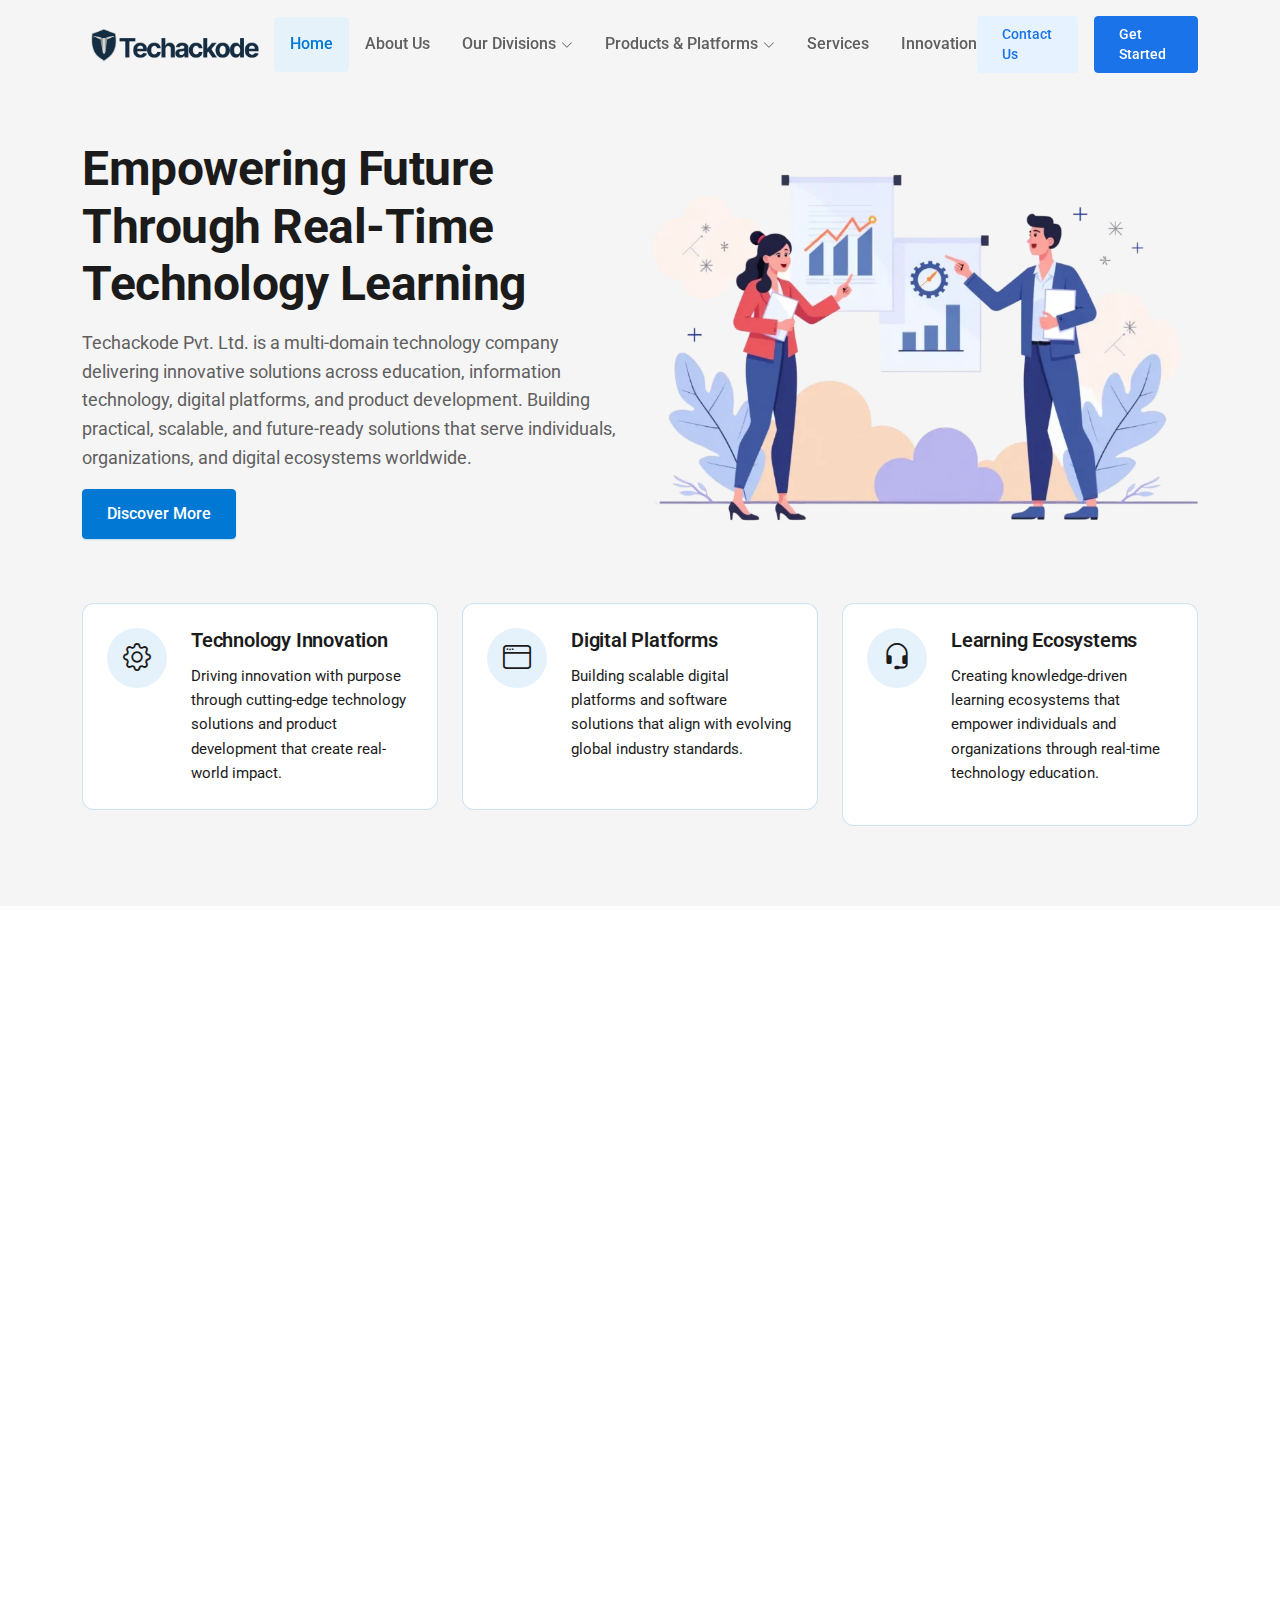
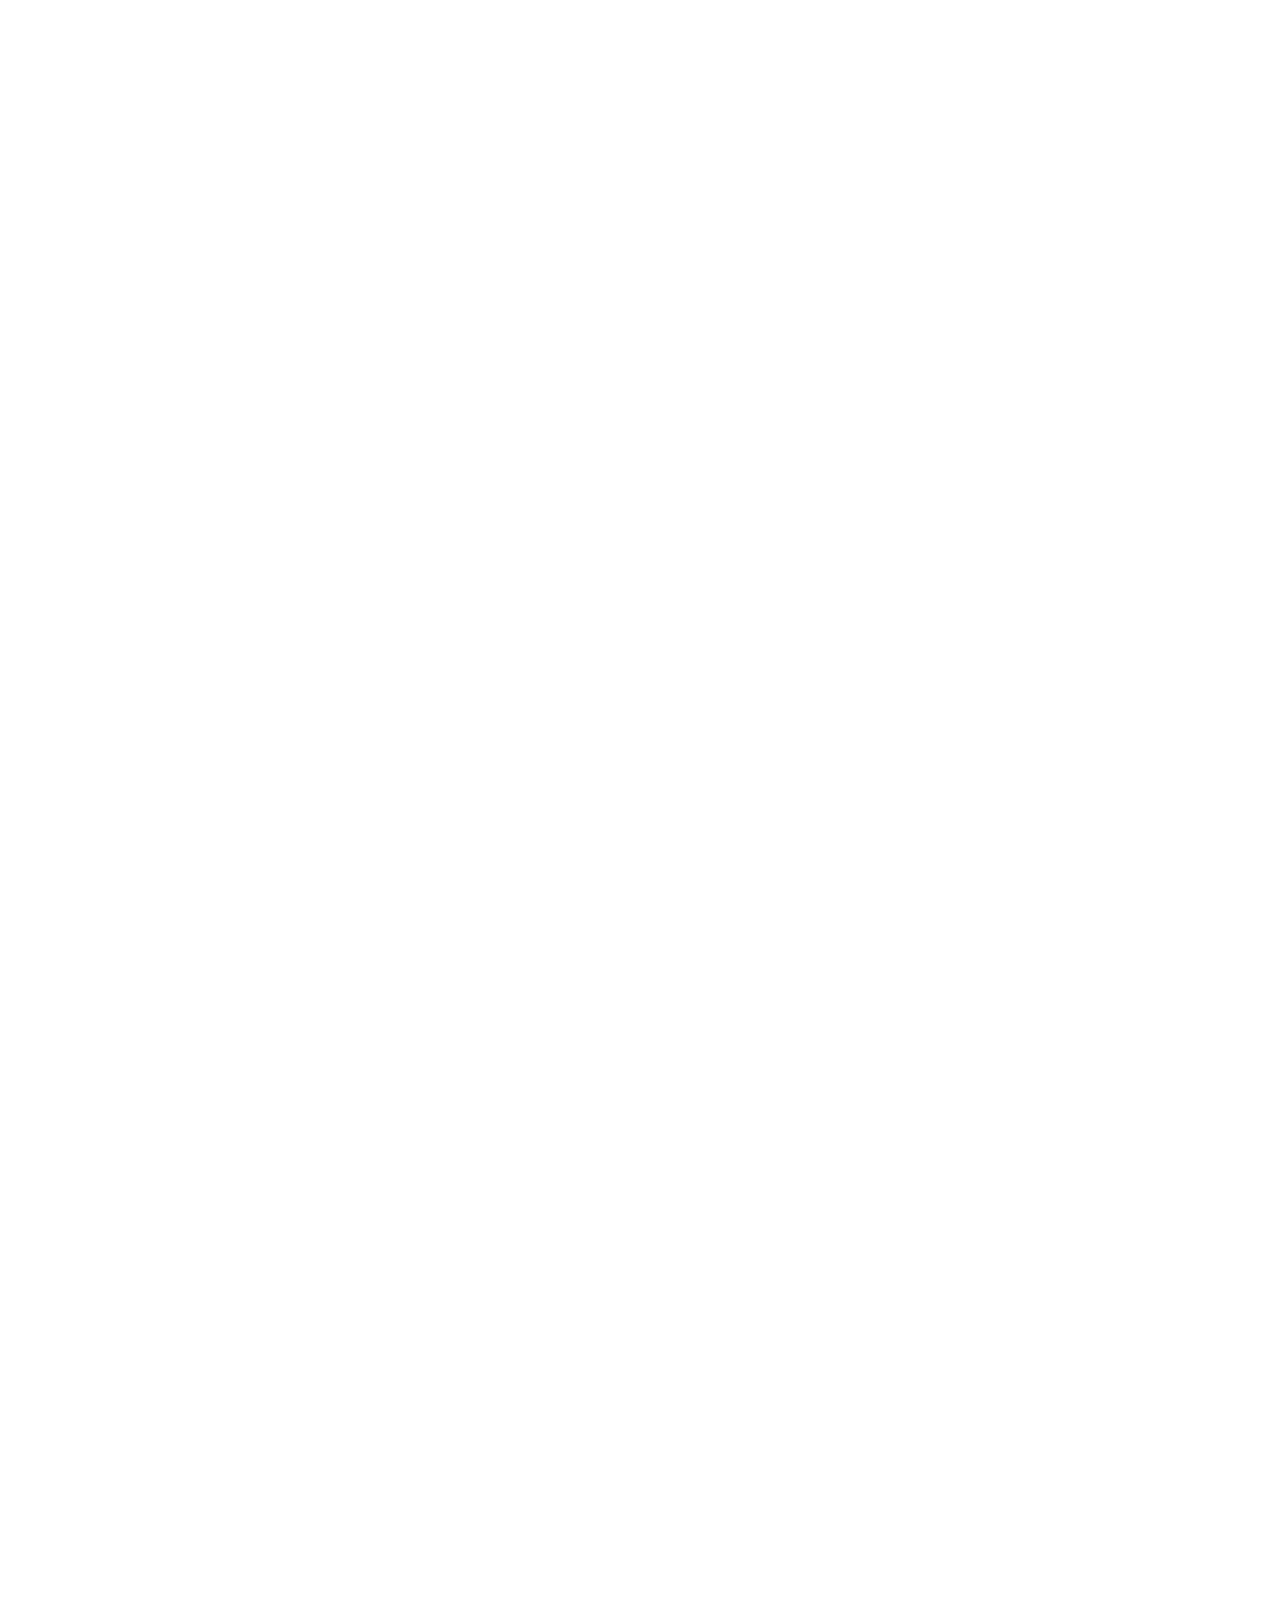
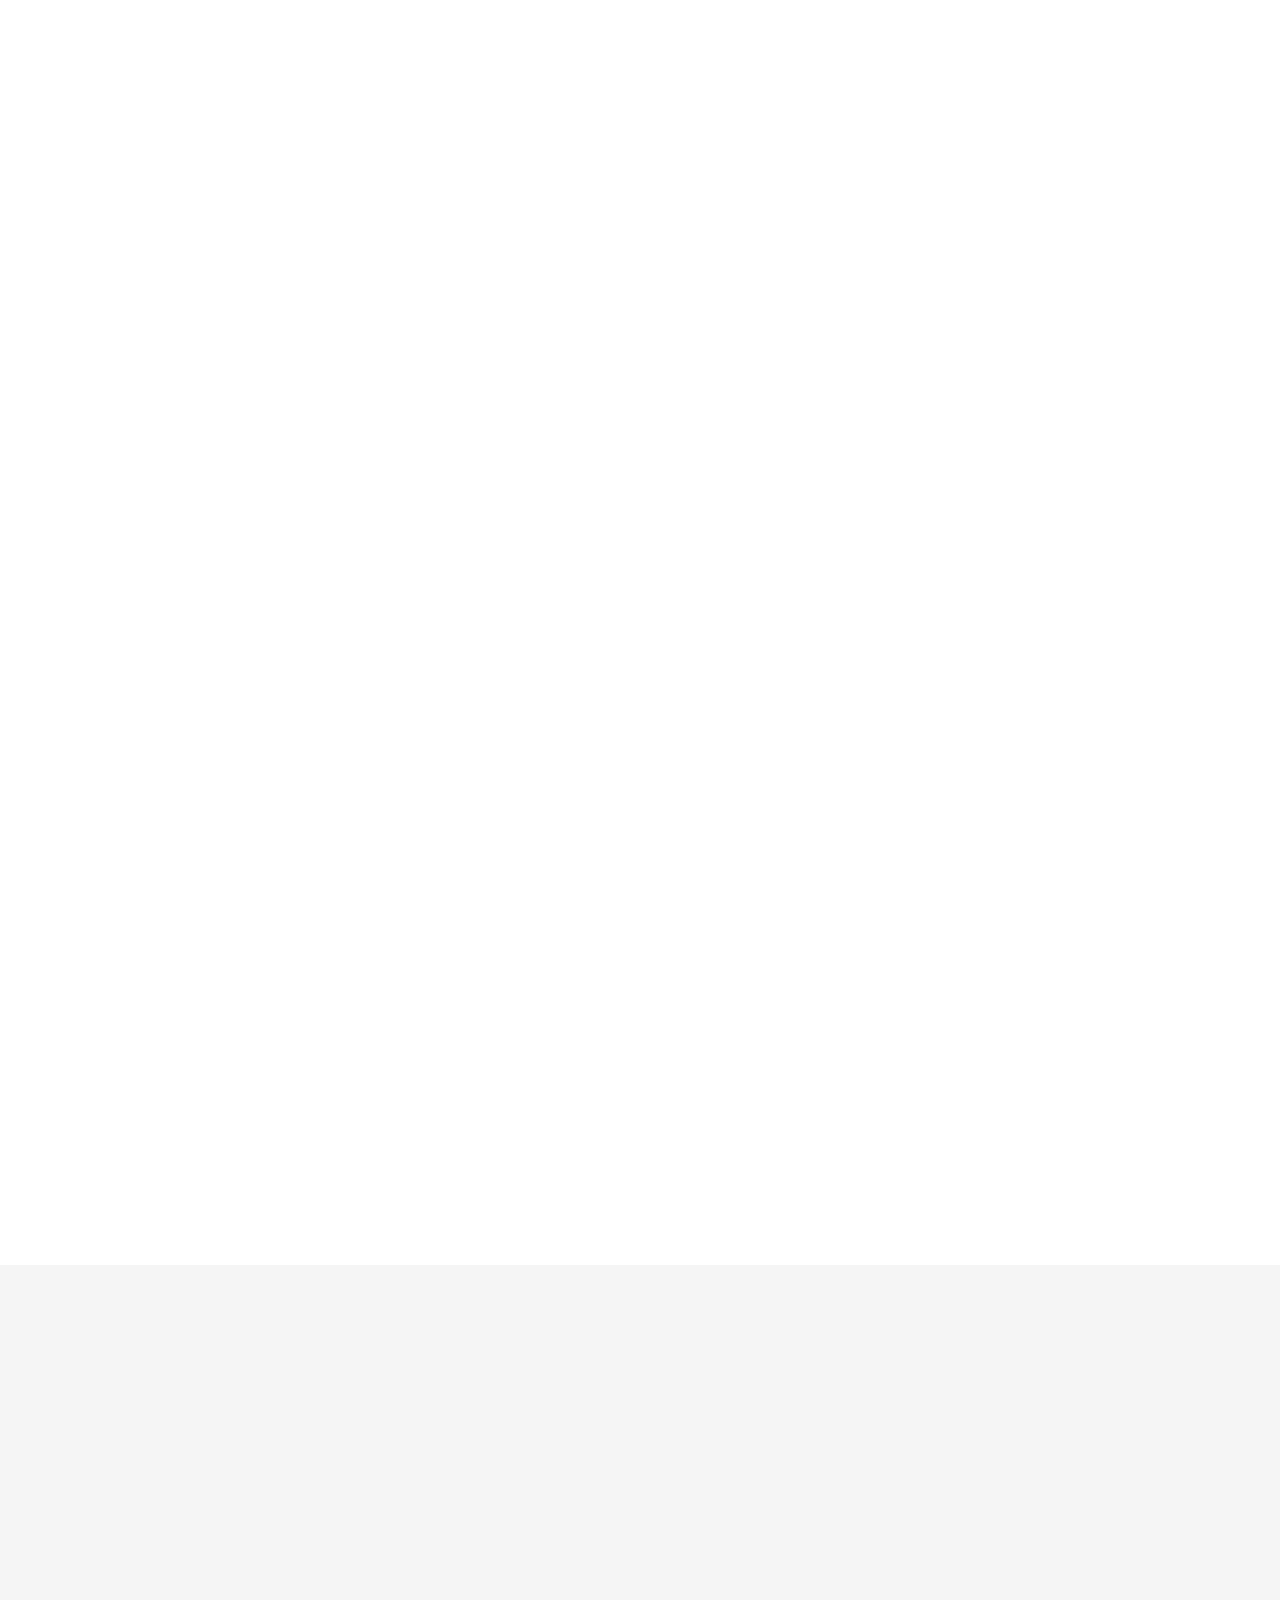
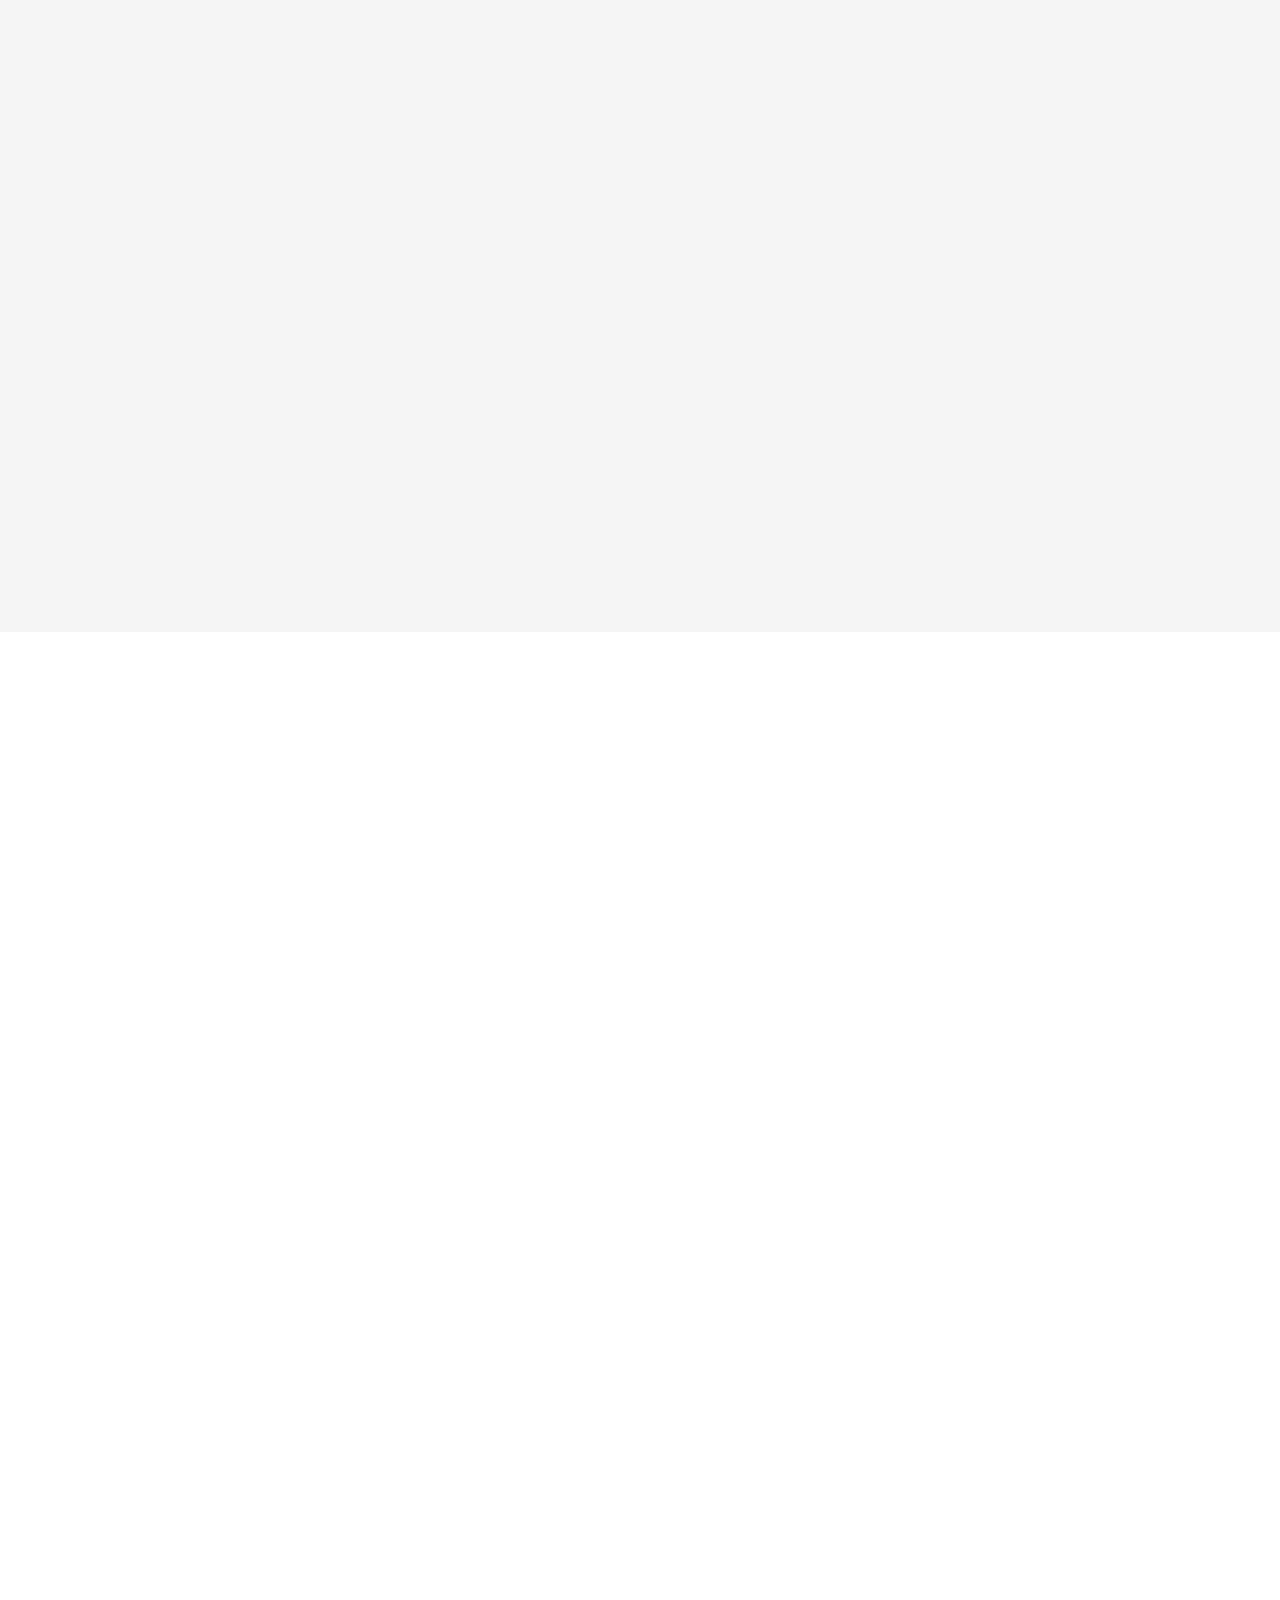
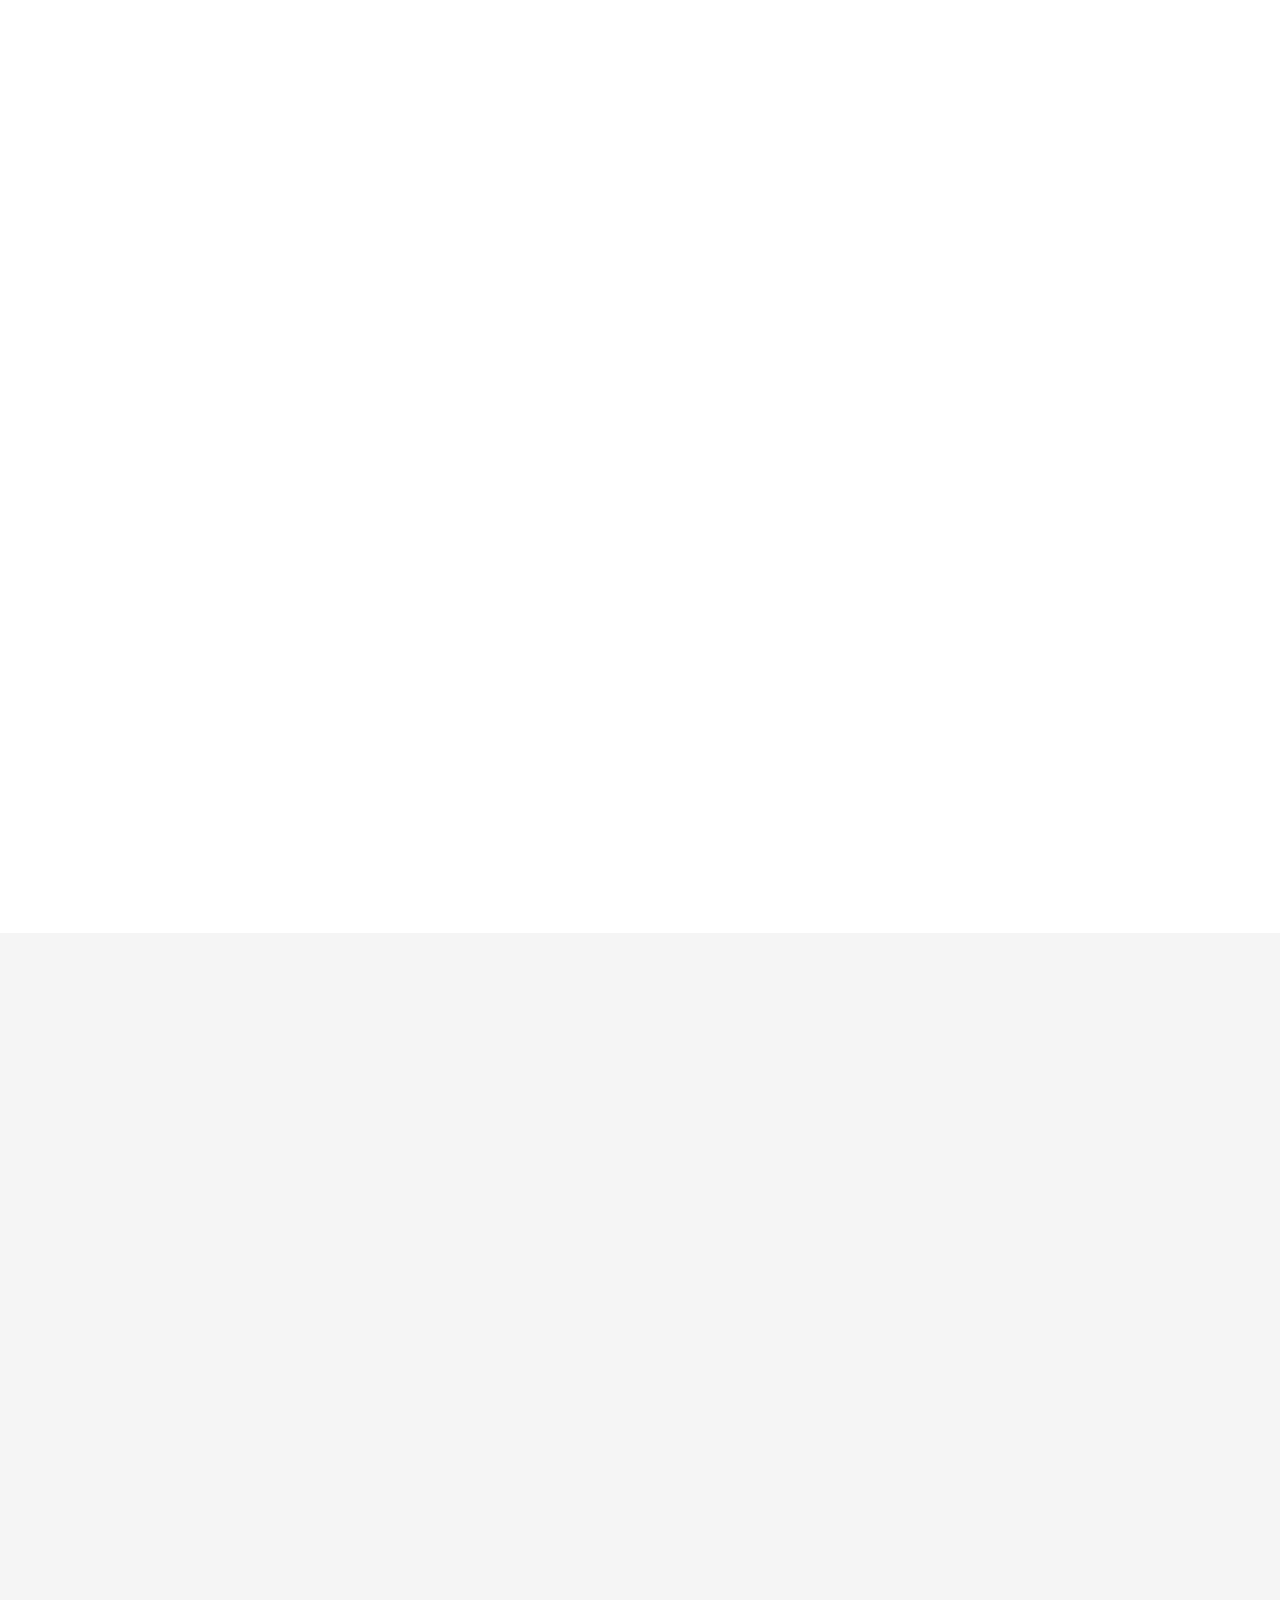
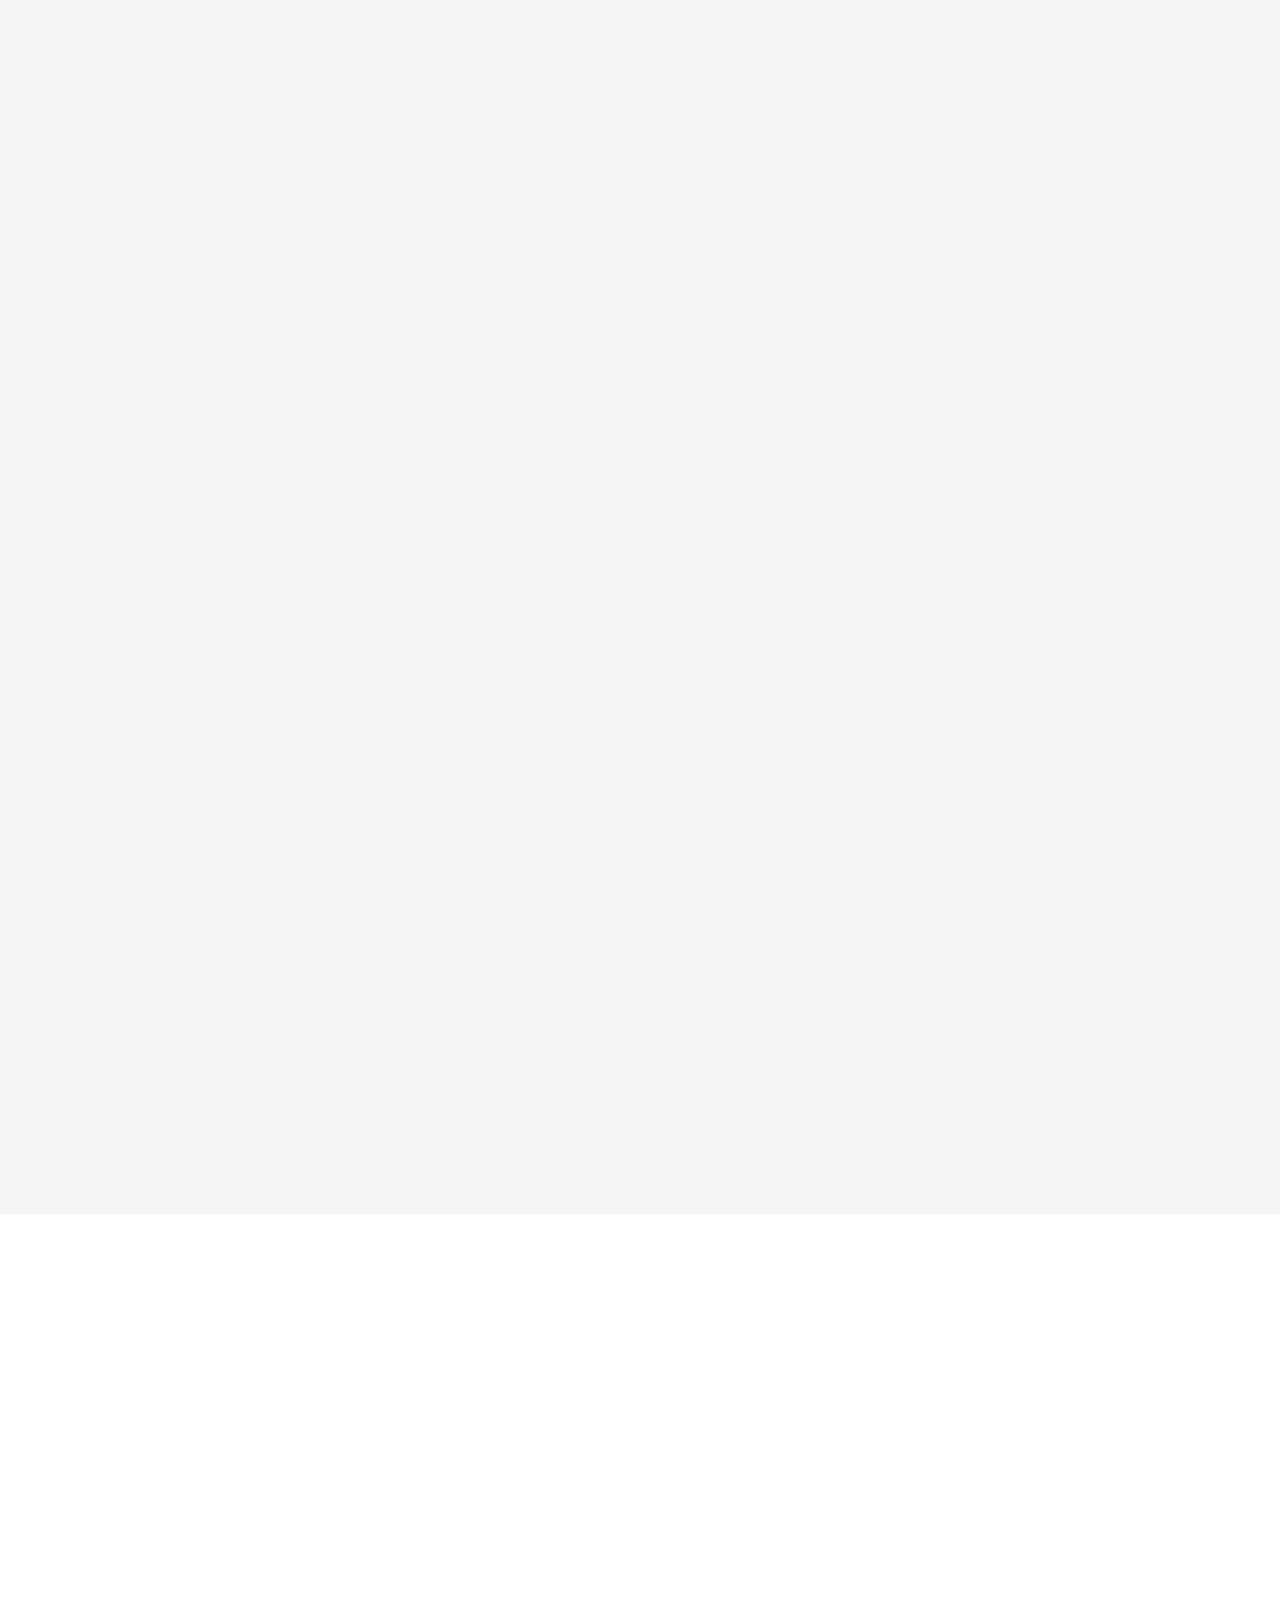
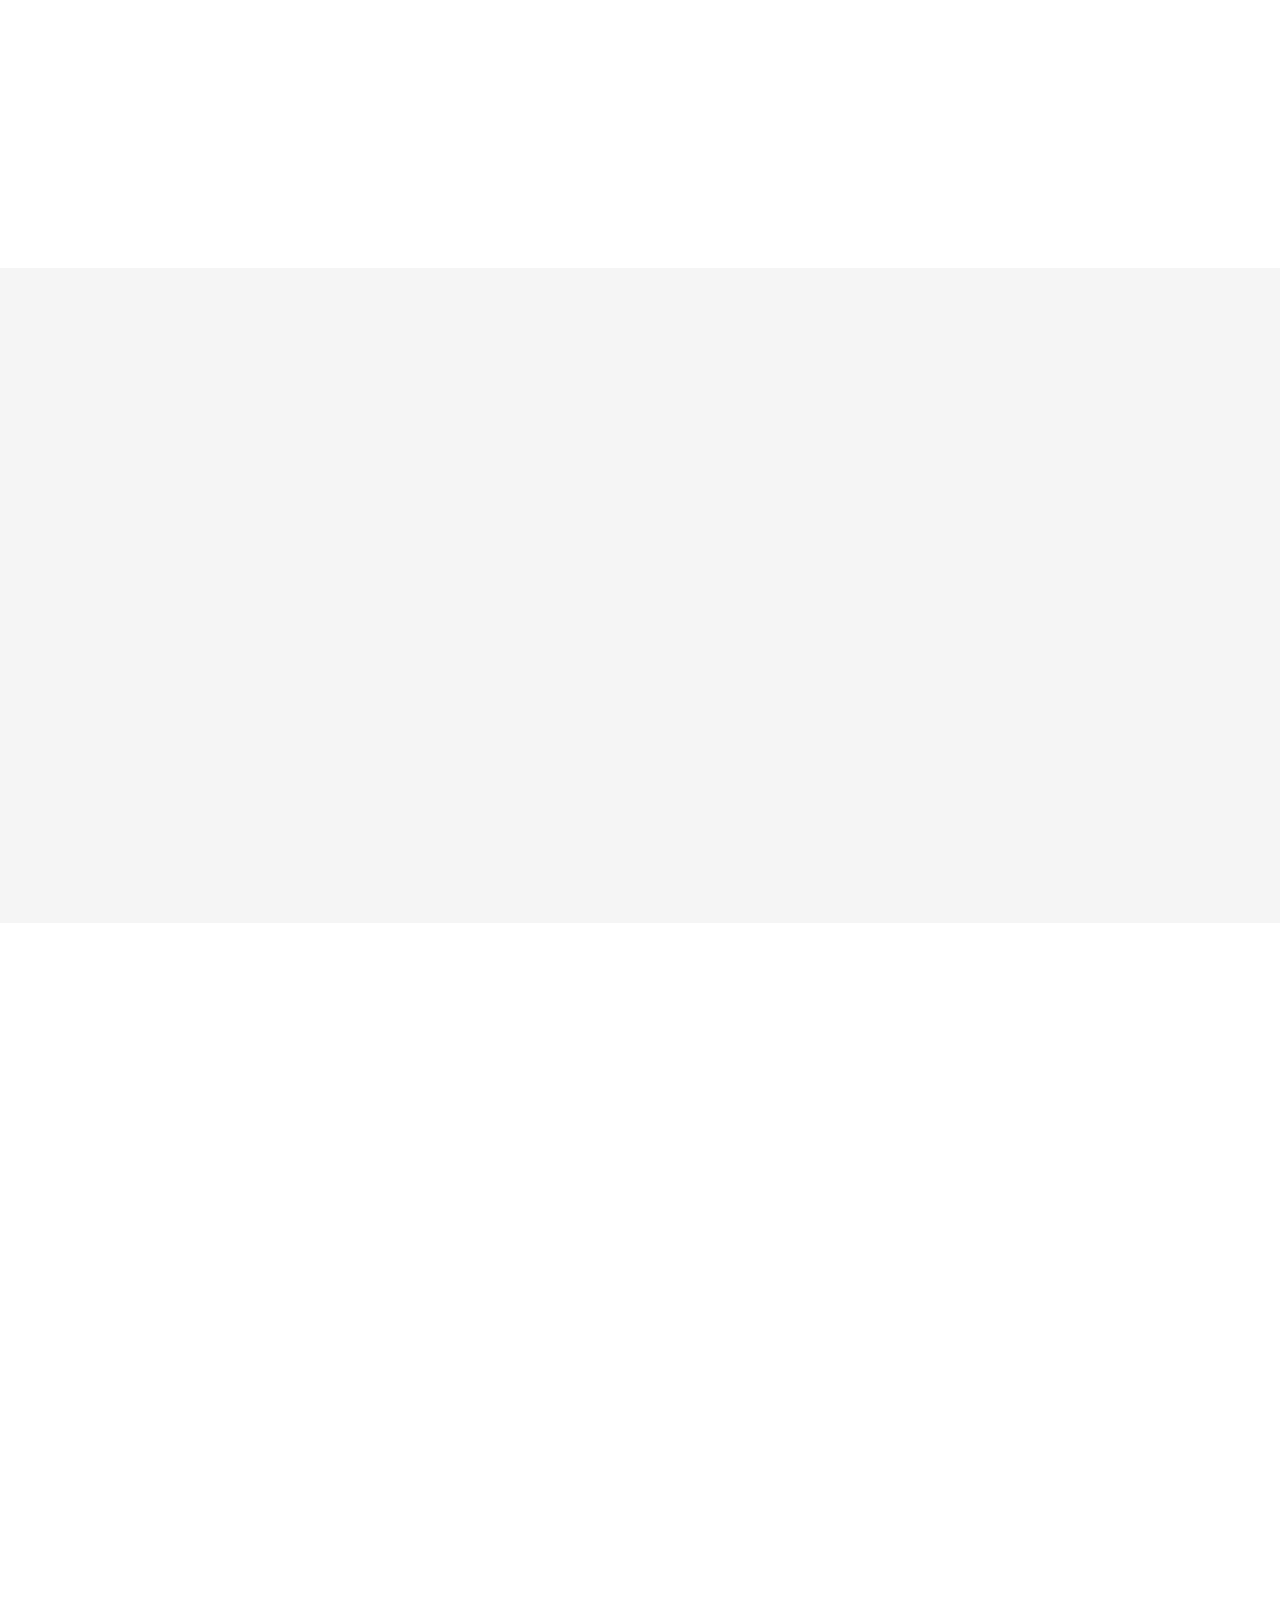
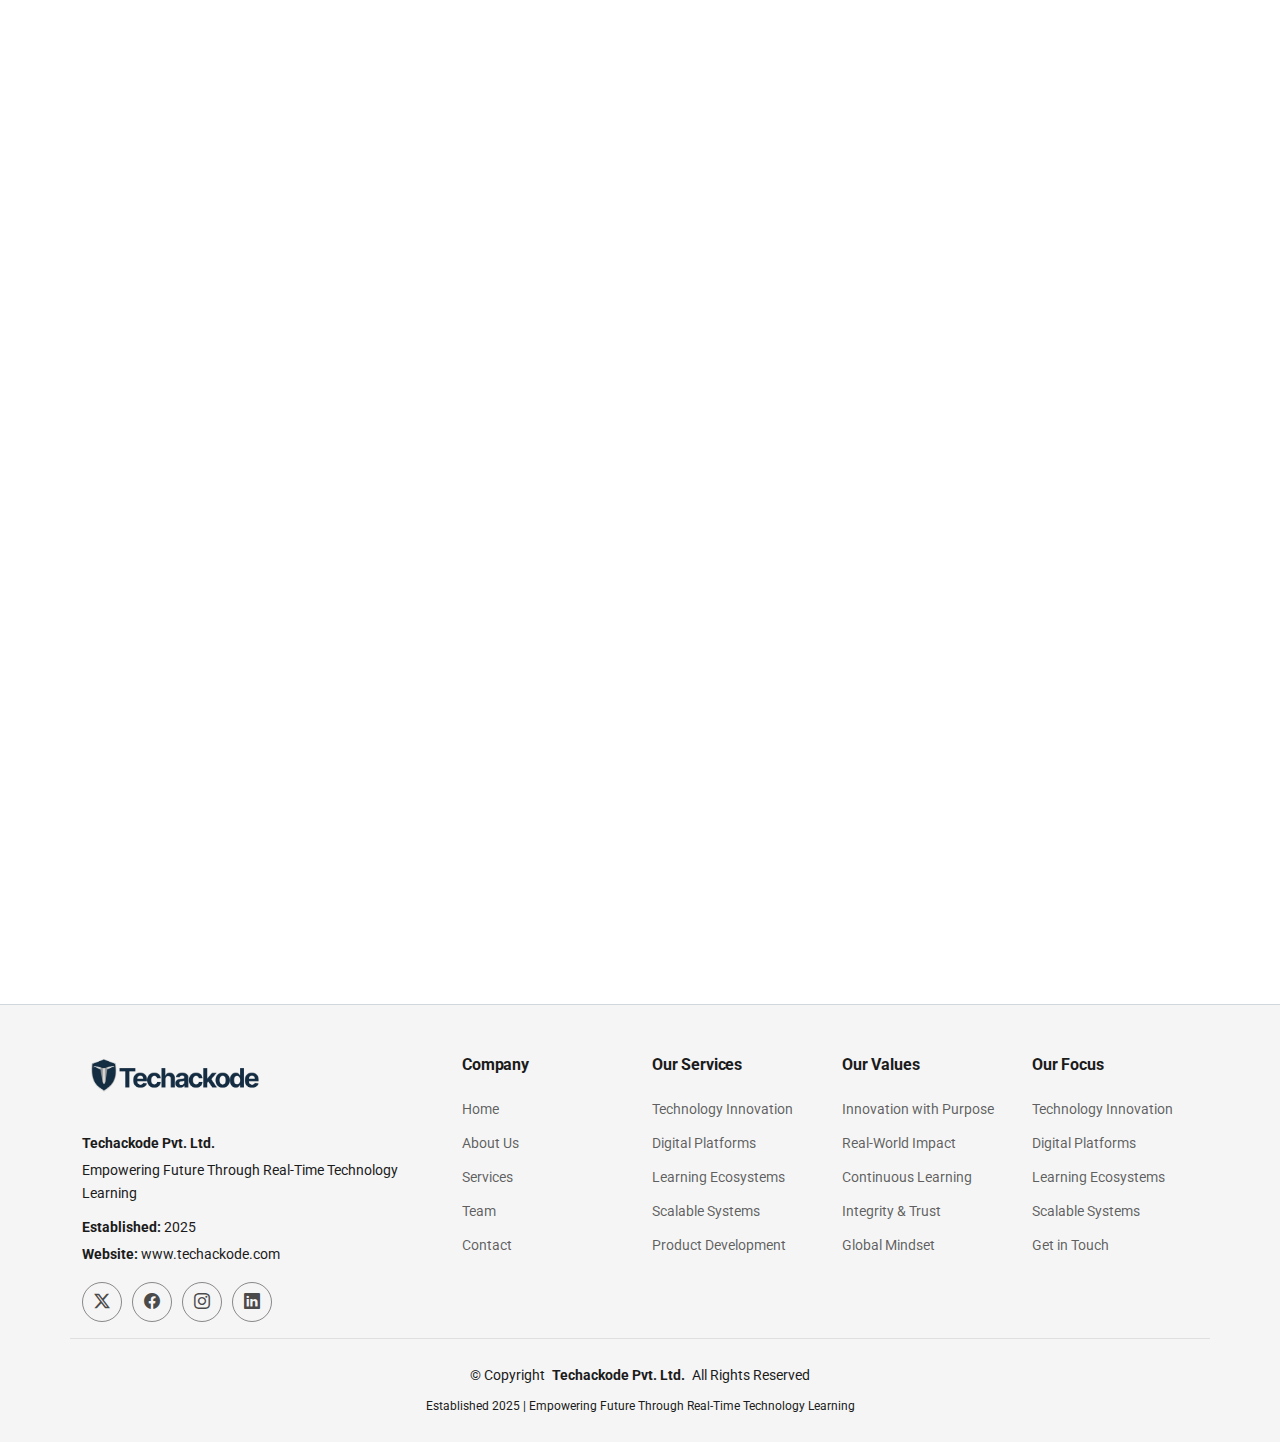
<file: index.html>
<!DOCTYPE html>
<html lang="en" itemscope itemtype="https://schema.org/Organization">

<head>
  <meta charset="utf-8">
  <meta content="width=device-width, initial-scale=1.0" name="viewport">
  
  <!-- Primary Meta Tags -->
  <title>Techackode Pvt. Ltd. - Empowering Future Through Real-Time Technology Learning</title>
  <meta name="title" content="Techackode Pvt. Ltd. - Empowering Future Through Real-Time Technology Learning">
  <meta name="description" content="Techackode Pvt. Ltd. is a multi-domain technology company delivering innovative solutions across education, information technology, digital platforms, and product development. Founded in 2025. Empowering individuals and organizations through real-time technology education and scalable digital solutions.">
  <meta name="keywords" content="Techackode, technology company, education technology, IT solutions, digital platforms, software development, innovation, learning management, EdTech, Techackode Edutech, Techackode Solutions, Techackode Cybertech, Techackode LMS, Worklogz, Ecomate, enterprise software, technology innovation, real-time learning, digital transformation, SaaS platforms, product development, technology consulting, India technology company, 2025 technology startup">
  <meta name="author" content="Techackode Pvt. Ltd.">
  <meta name="robots" content="index, follow, max-image-preview:large, max-snippet:-1, max-video-preview:-1">
  <meta name="language" content="English">
  <meta name="revisit-after" content="7 days">
  <meta name="distribution" content="global">
  <meta name="rating" content="general">
  
  <!-- Canonical URL -->
  <link rel="canonical" href="https://www.techackode.com/">
  
  <!-- Geo Tags -->
  <meta name="geo.region" content="IN">
  <meta name="geo.placename" content="India">
  <meta name="geo.position" content="28.6139;77.2090">
  <meta name="ICBM" content="28.6139, 77.2090">
  
  <!-- Open Graph / Facebook -->
  <meta property="og:type" content="website">
  <meta property="og:url" content="https://www.techackode.com/">
  <meta property="og:title" content="Techackode Pvt. Ltd. - Empowering Future Through Real-Time Technology Learning">
  <meta property="og:description" content="Techackode Pvt. Ltd. is a multi-domain technology company delivering innovative solutions across education, information technology, digital platforms, and product development. Founded in 2025.">
  <meta property="og:image" content="https://www.techackode.com/assets/img/techackode.png">
  <meta property="og:image:width" content="1200">
  <meta property="og:image:height" content="630">
  <meta property="og:image:alt" content="Techackode Logo">
  <meta property="og:site_name" content="Techackode">
  <meta property="og:locale" content="en_US">
  
  <!-- Twitter Card -->
  <meta name="twitter:card" content="summary_large_image">
  <meta name="twitter:url" content="https://www.techackode.com/">
  <meta name="twitter:title" content="Techackode Pvt. Ltd. - Empowering Future Through Real-Time Technology Learning">
  <meta name="twitter:description" content="Techackode Pvt. Ltd. is a multi-domain technology company delivering innovative solutions across education, information technology, digital platforms, and product development.">
  <meta name="twitter:image" content="https://www.techackode.com/assets/img/techackode.png">
  <meta name="twitter:image:alt" content="Techackode Logo">
  <meta name="twitter:creator" content="@techackode">
  <meta name="twitter:site" content="@techackode">
  
  <!-- Additional SEO Meta Tags -->
  <meta name="theme-color" content="#0078D4">
  <meta name="msapplication-TileColor" content="#0078D4">
  <meta name="application-name" content="Techackode">
  <meta name="apple-mobile-web-app-title" content="Techackode">
  <meta name="apple-mobile-web-app-capable" content="yes">
  <meta name="apple-mobile-web-app-status-bar-style" content="default">
  
  <!-- Business Information -->
  <meta name="company" content="Techackode Pvt. Ltd.">
  <meta name="copyright" content="Techackode Pvt. Ltd.">
  <meta name="designer" content="Techackode">
  <meta name="reply-to" content="info@techackode.com">
  <meta name="owner" content="Techackode Pvt. Ltd.">
  <meta name="url" content="https://www.techackode.com">
  <meta name="identifier-URL" content="https://www.techackode.com">
  <meta name="directory" content="submission">
  <meta name="category" content="Technology, Education, Software Development, IT Solutions">
  <meta name="coverage" content="Worldwide">
  <meta name="target" content="all">
  <meta name="audience" content="all">
  
  <!-- Google Search Console Verification (Replace with your actual verification code) -->
  <meta name="google-site-verification" content="YOUR_GOOGLE_VERIFICATION_CODE">
  
  <!-- Bing Webmaster Tools Verification -->
  <meta name="msvalidate.01" content="YOUR_BING_VERIFICATION_CODE">
  
  <!-- Yandex Verification -->
  <meta name="yandex-verification" content="YOUR_YANDEX_VERIFICATION_CODE">

  <!-- Favicons -->
  <link rel="icon" type="image/png" sizes="192x192" href="assets/img/favicon.png">
  <link rel="icon" type="image/png" sizes="32x32" href="assets/img/favicon.png">
  <link rel="icon" type="image/png" sizes="16x16" href="assets/img/favicon.png">
  <link rel="shortcut icon" type="image/png" href="assets/img/favicon.png">
  <link rel="apple-touch-icon" sizes="180x180" href="assets/img/apple-touch-icon.png">

  <!-- Fonts -->
  <link href="https://fonts.googleapis.com" rel="preconnect">
  <link href="https://fonts.gstatic.com" rel="preconnect" crossorigin>
  <link href="https://fonts.googleapis.com/css2?family=Roboto:ital,wght@0,100;0,300;0,400;0,500;0,700;0,900;1,100;1,300;1,400;1,500;1,700;1,900&family=Poppins:ital,wght@0,100;0,200;0,300;0,400;0,500;0,600;0,700;0,800;0,900;1,100;1,200;1,300;1,400;1,500;1,600;1,700;1,800;1,900&family=Raleway:ital,wght@0,100;0,200;0,300;0,400;0,500;0,600;0,700;0,800;0,900;1,100;1,200;1,300;1,400;1,500;1,600;1,700;1,800;1,900&display=swap" rel="stylesheet">

  <!-- Vendor CSS Files -->
  <link href="assets/vendor/bootstrap/css/bootstrap.min.css" rel="stylesheet">
  <link href="assets/vendor/bootstrap-icons/bootstrap-icons.css" rel="stylesheet">
  <link href="assets/vendor/aos/aos.css" rel="stylesheet">
  <link href="assets/vendor/glightbox/css/glightbox.min.css" rel="stylesheet">
  <link href="assets/vendor/swiper/swiper-bundle.min.css" rel="stylesheet">

  <!-- Enterprise Design System -->
  <link href="assets/css/design-system.css" rel="stylesheet">
  
  <!-- Main CSS File -->
  <link href="assets/css/main.css" rel="stylesheet">


</head>

<body class="index-page" itemscope itemtype="https://schema.org/WebPage">

  <header id="header" class="header d-flex align-items-center fixed-top">
    <div class="container position-relative d-flex align-items-center justify-content-between">

      <a href="index.html" class="logo d-flex align-items-center me-auto me-xl-0">
        <img src="assets/img/techackode.png" alt="Techackode Logo" class="logo-img">
      </a>

      <nav id="navmenu" class="navmenu">
        <ul>
          <li><a href="#hero" class="active">Home</a></li>
          <li><a href="#about">About Us</a></li>
          <li class="dropdown"><a href="#"><span>Our Divisions</span> <i class="bi bi-chevron-down"></i></a>
            <ul>
              <li><a href="https://edutech.techackode.com" target="_blank">Techackode Edutech</a></li>
              <li><a href="https://itsolutions.techackode.com" target="_blank">Techackode Solutions</a></li>
              <li><a href="https://cybertech.techackode.com" target="_blank">Techackode Cybertech</a></li>
              <li><a href="https://lms.techackode.com" target="_blank">Techackode LMS</a></li>
            </ul>
          </li>
          <li class="dropdown"><a href="#"><span>Products & Platforms</span> <i class="bi bi-chevron-down"></i></a>
            <ul>
              <li><a href="https://www.worklogz.com" target="_blank">Worklogz</a></li>
              <li><a href="https://www.ecomate.com" target="_blank">Ecomate</a></li>
            </ul>
          </li>
          <li><a href="#services">Services</a></li>
          <li><a href="#innovation">Innovation</a></li>
        </ul>
        <i class="mobile-nav-toggle d-xl-none bi bi-list"></i>
      </nav>

      <div class="header-buttons d-flex align-items-center gap-3">
        <a class="btn-contact" href="#contact">Contact Us</a>
        <a class="btn-getstarted" href="#about">Get Started</a>
      </div>

    </div>
  </header>

  <main class="main">

    <!-- Hero Section -->
    <section id="hero" class="hero section">

      <div class="container" data-aos="fade-up" data-aos-delay="100">

        <div class="row align-items-center mb-5">
          <div class="col-lg-6 mb-4 mb-lg-0">
            <h1 class="hero-title mb-4">Empowering Future Through Real-Time Technology Learning</h1>

            <p class="hero-description mb-4">Techackode Pvt. Ltd. is a multi-domain technology company delivering innovative solutions across education, information technology, digital platforms, and product development. Building practical, scalable, and future-ready solutions that serve individuals, organizations, and digital ecosystems worldwide.</p>

            <div class="cta-wrapper">
              <a href="#" class="btn btn-primary">Discover More</a>
            </div>
          </div>

          <div class="col-lg-6">
            <div class="hero-image">
              <img src="assets/img/illustration/illustration-16.webp" alt="Business Growth" class="img-fluid" loading="lazy">
            </div>
          </div>
        </div>

        <div class="row feature-boxes">
          <div class="col-lg-4 mb-4 mb-lg-0" data-aos="fade-up" data-aos-delay="200">
            <div class="feature-box">
              <div class="feature-icon me-sm-4 mb-3 mb-sm-0">
                <i class="bi bi-gear"></i>
              </div>
              <div class="feature-content">
                <h3 class="feature-title">Technology Innovation</h3>
                <p class="feature-text">Driving innovation with purpose through cutting-edge technology solutions and product development that create real-world impact.</p>
              </div>
            </div>
          </div>

          <div class="col-lg-4 mb-4 mb-lg-0" data-aos="fade-up" data-aos-delay="300">
            <div class="feature-box">
              <div class="feature-icon me-sm-4 mb-3 mb-sm-0">
                <i class="bi bi-window"></i>
              </div>
              <div class="feature-content">
                <h3 class="feature-title">Digital Platforms</h3>
                <p class="feature-text">Building scalable digital platforms and software solutions that align with evolving global industry standards.</p>
              </div>
            </div>
          </div>

          <div class="col-lg-4" data-aos="fade-up" data-aos-delay="400">
            <div class="feature-box">
              <div class="feature-icon me-sm-4 mb-3 mb-sm-0">
                <i class="bi bi-headset"></i>
              </div>
              <div class="feature-content">
                <h3 class="feature-title">Learning Ecosystems</h3>
                <p class="feature-text">Creating knowledge-driven learning ecosystems that empower individuals and organizations through real-time technology education.</p>
              </div>
            </div>
          </div>
        </div>

      </div>

    </section><!-- /Hero Section -->

    <!-- About Section -->
    <section id="about" class="about section">

      <div class="container">

        <div class="row gy-4">

          <div class="col-lg-6 content" data-aos="fade-up" data-aos-delay="100">
            <p class="who-we-are">Who We Are</p>
            <h3>Empowering Progress Through Innovation & Learning</h3>
            <p class="fst-italic">
              Founded in 2025, Techackode Pvt. Ltd. is a multi-domain technology company committed to building practical, scalable, and future-ready solutions that serve individuals, organizations, and digital ecosystems worldwide.
            </p>
            <ul>
              <li><i class="bi bi-check-circle"></i> <span>Technology innovation and product development with real-world impact.</span></li>
              <li><i class="bi bi-check-circle"></i> <span>Digital platforms and software solutions aligned with global industry standards.</span></li>
              <li><i class="bi bi-check-circle"></i> <span>Learning and knowledge-driven ecosystems that empower continuous growth and transformation.</span></li>
            </ul>
            <a href="#" class="read-more"><span>Read More</span><i class="bi bi-arrow-right"></i></a>
          </div>

          <div class="col-lg-6 about-images" data-aos="fade-up" data-aos-delay="200">
            <div class="row gy-4">
              <div class="col-lg-6">
                <img src="assets/img/about/about-portrait-1.webp" class="img-fluid" alt="">
              </div>
              <div class="col-lg-6">
                <div class="row gy-4">
                  <div class="col-lg-12">
                    <img src="assets/img/about/about-8.webp" class="img-fluid" alt="">
                  </div>
                  <div class="col-lg-12">
                    <img src="assets/img/about/about-12.webp" class="img-fluid" alt="">
                  </div>
                </div>
              </div>
            </div>

          </div>

        </div>

      </div>
    </section><!-- /About Section -->

    <!-- How We Work Section -->
    <section id="how-we-work" class="how-we-work section">

      <!-- Section Title -->
      <div class="container section-title" data-aos="fade-up">
        <h2>How We Work</h2>
        <p>Our solution-first approach focuses on usability, reliability, and long-term value creation</p>
      </div><!-- End Section Title -->

      <div class="container" data-aos="fade-up" data-aos-delay="100">

        <div class="steps-5">
          <div class="process-container">

            <div class="process-item" data-aos="fade-up" data-aos-delay="200">
              <div class="content">
                <span class="step-number">01</span>
                <div class="card-body">
                  <div class="step-icon">
                    <i class="bi bi-pencil-square"></i>
                  </div>
                  <div class="step-content">
                    <h3>Innovation & Strategy</h3>
                    <p>We begin with understanding your needs and designing solutions that align with your goals and industry standards.</p>
                  </div>
                </div>
              </div>
            </div><!-- End Process Item -->

            <div class="process-item" data-aos="fade-up" data-aos-delay="300">
              <div class="content">
                <span class="step-number">02</span>
                <div class="card-body">
                  <div class="step-icon">
                    <i class="bi bi-gear"></i>
                  </div>
                  <div class="step-content">
                    <h3>Development & Implementation</h3>
                    <p>Building scalable solutions with modern technology practices, ensuring adaptability and performance.</p>
                  </div>
                </div>
              </div>
            </div><!-- End Process Item -->

            <div class="process-item" data-aos="fade-up" data-aos-delay="400">
              <div class="content">
                <span class="step-number">03</span>
                <div class="card-body">
                  <div class="step-icon">
                    <i class="bi bi-search"></i>
                  </div>
                  <div class="step-content">
                    <h3>Quality Assurance</h3>
                    <p>Rigorous testing ensures reliability, security, and optimal performance across all platforms and devices.</p>
                  </div>
                </div>
              </div>
            </div><!-- End Process Item -->

            <div class="process-item" data-aos="fade-up" data-aos-delay="500">
              <div class="content">
                <span class="step-number">04</span>
                <div class="card-body">
                  <div class="step-icon">
                    <i class="bi bi-rocket-takeoff"></i>
                  </div>
                  <div class="step-content">
                    <h3>Launch &amp; Continuous Support</h3>
                    <p>Deployment with ongoing support and continuous improvement to ensure long-term success and value creation.</p>
                  </div>
                </div>
              </div>
            </div><!-- End Process Item -->

          </div>
        </div>

      </div>

    </section><!-- /How We Work Section -->

    <!-- Services Section -->
    <section id="services" class="services section">

      <!-- Section Title -->
      <div class="container section-title" data-aos="fade-up">
        <h2>Our Services</h2>
        <p>Comprehensive technology solutions across education, IT, digital platforms, and product development</p>
      </div><!-- End Section Title -->

      <div class="container" data-aos="fade-up" data-aos-delay="100">

        <div class="row justify-content-center g-5">

          <div class="col-md-6" data-aos="fade-right" data-aos-delay="100">
            <div class="service-item">
              <div class="service-icon">
                <i class="bi bi-code-slash"></i>
              </div>
              <div class="service-content">
                <h3>Technology Innovation</h3>
                <p>Driving innovation with purpose through cutting-edge technology solutions. We develop products and systems that create real-world impact, focusing on scalability, performance, and global relevance.</p>
                <a href="#" class="service-link">
                  <span>Learn More</span>
                  <i class="bi bi-arrow-right"></i>
                </a>
              </div>
            </div>
          </div><!-- End Service Item -->

          <div class="col-md-6" data-aos="fade-left" data-aos-delay="100">
            <div class="service-item">
              <div class="service-icon">
                <i class="bi bi-phone-fill"></i>
              </div>
              <div class="service-content">
                <h3>Digital Platforms & Software</h3>
                <p>Building scalable digital platforms and software solutions that align with evolving global industry standards. Our solutions are designed with adaptability, performance, and long-term value creation in mind.</p>
                <a href="#" class="service-link">
                  <span>Learn More</span>
                  <i class="bi bi-arrow-right"></i>
                </a>
              </div>
            </div>
          </div><!-- End Service Item -->

          <div class="col-md-6" data-aos="fade-right" data-aos-delay="200">
            <div class="service-item">
              <div class="service-icon">
                <i class="bi bi-palette2"></i>
              </div>
              <div class="service-content">
                <h3>Learning Ecosystems</h3>
                <p>Creating knowledge-driven learning ecosystems that empower individuals and organizations. We deliver real-time technology education through innovative platforms and practical training programs.</p>
                <a href="#" class="service-link">
                  <span>Learn More</span>
                  <i class="bi bi-arrow-right"></i>
                </a>
              </div>
            </div>
          </div><!-- End Service Item -->

          <div class="col-md-6" data-aos="fade-left" data-aos-delay="200">
            <div class="service-item">
              <div class="service-icon">
                <i class="bi bi-bar-chart-line"></i>
              </div>
              <div class="service-content">
                <h3>Scalable Business Systems</h3>
                <p>Developing scalable systems for modern businesses that grow with your needs. Our solutions are built with enterprise-grade architecture, ensuring reliability and performance at scale.</p>
                <a href="#" class="service-link">
                  <span>Learn More</span>
                  <i class="bi bi-arrow-right"></i>
                </a>
              </div>
            </div>
          </div><!-- End Service Item -->

          <div class="col-md-6" data-aos="fade-right" data-aos-delay="300">
            <div class="service-item">
              <div class="service-icon">
                <i class="bi bi-cloud-check"></i>
              </div>
              <div class="service-content">
                <h3>Product Development</h3>
                <p>End-to-end product development from concept to deployment. We combine engineering expertise with modern digital practices to create solutions that serve global markets.</p>
                <a href="#" class="service-link">
                  <span>Learn More</span>
                  <i class="bi bi-arrow-right"></i>
                </a>
              </div>
            </div>
          </div><!-- End Service Item -->

          <div class="col-md-6" data-aos="fade-left" data-aos-delay="300">
            <div class="service-item">
              <div class="service-icon">
                <i class="bi bi-shield-lock"></i>
              </div>
              <div class="service-content">
                <h3>IT Solutions & Consulting</h3>
                <p>Comprehensive IT solutions and consulting services for organizations seeking digital transformation. We help businesses align technology with strategic objectives.</p>
                <a href="#" class="service-link">
                  <span>Learn More</span>
                  <i class="bi bi-arrow-right"></i>
                </a>
              </div>
            </div>
          </div><!-- End Service Item -->

        </div>

      </div>

    </section><!-- /Services Section -->

    <!-- Services Alt Section -->
    <section id="services-alt" class="services-alt section">

      <div class="container" data-aos="fade-up" data-aos-delay="100">

        <div class="row">
          <div class="col-lg-6" data-aos="fade-up" data-aos-delay="100">
            <div class="content-block">
              <h6 class="subtitle">Our Vision</h6>
              <h2 class="title">Building a Globally Trusted Technology Brand</h2>
              <p class="description">
                Techackode follows a solution-first approach, focusing on usability, reliability, and long-term value creation. Every initiative is designed with adaptability, performance, and global relevance in mind. We empower progress through innovation, learning, and digital excellence.
              </p>
              <div class="button-wrapper">
                <a class="btn" href="services.html"><span>Explore All Services</span></a>
              </div>
            </div>
          </div>
          <div class="col-lg-6">
            <div class="services-list">
              <div class="service-item d-flex align-items-center" data-aos="fade-up" data-aos-delay="200">
                <div class="service-icon">
                  <i class="bi bi-code-square"></i>
                </div>
                <div class="service-content">
                  <h4><a href="service-details.html">Technology Innovation</a></h4>
                  <p>Innovation with purpose and real-world impact.</p>
                </div>
              </div><!-- End Service Item -->

              <div class="service-item d-flex align-items-center" data-aos="fade-up" data-aos-delay="300">
                <div class="service-icon">
                  <i class="bi bi-graph-up"></i>
                </div>
                <div class="service-content">
                  <h4><a href="service-details.html">Digital Platforms</a></h4>
                  <p>Scalable software solutions for modern businesses.</p>
                </div>
              </div><!-- End Service Item -->

              <div class="service-item d-flex align-items-center" data-aos="fade-up" data-aos-delay="400">
                <div class="service-icon">
                  <i class="bi bi-phone"></i>
                </div>
                <div class="service-content">
                  <h4><a href="service-details.html">Learning Ecosystems</a></h4>
                  <p>Real-time technology education and training.</p>
                </div>
              </div><!-- End Service Item -->

              <div class="service-item d-flex align-items-center" data-aos="fade-up" data-aos-delay="500">
                <div class="service-icon">
                  <i class="bi bi-gear"></i>
                </div>
                <div class="service-content">
                  <h4><a href="service-details.html">Scalable Systems</a></h4>
                  <p>Enterprise-grade solutions for global markets.</p>
                </div>
              </div><!-- End Service Item -->
            </div>
          </div>
        </div>

      </div>

    </section><!-- /Services Alt Section -->

    <!-- Call To Action 2 Section -->
    <section id="call-to-action-2" class="call-to-action-2 section light-background">

      <div class="container" data-aos="fade-up" data-aos-delay="100">

        <div class="row g-5 align-items-center">
          <div class="col-lg-6" data-aos="fade-right" data-aos-delay="200">
            <div class="cta-image-wrapper">
              <img src="assets/img/cta/cta-4.webp" alt="Call to Action" class="img-fluid rounded-4">
              <div class="cta-pattern"></div>
            </div>
          </div>

          <div class="col-lg-6" data-aos="fade-left" data-aos-delay="300">
            <div class="cta-content">
              <h2>Transform Your Vision Into Reality Today</h2>
              <p class="lead">Join Techackode in building practical, scalable, and future-ready solutions that empower individuals, organizations, and digital ecosystems worldwide.</p>

              <div class="cta-features">
                <div class="feature-item" data-aos="zoom-in" data-aos-delay="400">
                  <i class="bi bi-check-circle-fill"></i>
                  <span>Innovation with purpose and real-world impact</span>
                </div>
                <div class="feature-item" data-aos="zoom-in" data-aos-delay="450">
                  <i class="bi bi-check-circle-fill"></i>
                  <span>Continuous learning and knowledge-driven growth</span>
                </div>
                <div class="feature-item" data-aos="zoom-in" data-aos-delay="500">
                  <i class="bi bi-check-circle-fill"></i>
                  <span>Integrity, trust, and global mindset</span>
                </div>
              </div>

              <div class="cta-action mt-5">
                <a href="#" class="btn btn-primary btn-lg me-3">Get Started</a>
                <a href="#" class="btn btn-outline-primary btn-lg">Learn More</a>
              </div>
            </div>
          </div>
        </div>

      </div>

    </section><!-- /Call To Action 2 Section -->

    <!-- Portfolio Section -->
    <section id="portfolio" class="portfolio section">

      <!-- Section Title -->
      <div class="container section-title" data-aos="fade-up">
        <h2>Our Portfolio</h2>
        <p>Showcasing innovative solutions and successful projects across technology, education, and digital platforms</p>
      </div><!-- End Section Title -->

      <div class="container" data-aos="fade-up" data-aos-delay="100">

        <div class="isotope-layout" data-default-filter="*" data-layout="masonry" data-sort="original-order">

          <div class="portfolio-filters-container" data-aos="fade-up" data-aos-delay="200">
            <ul class="portfolio-filters isotope-filters">
              <li data-filter="*" class="filter-active">All Work</li>
              <li data-filter=".filter-web">Web Design</li>
              <li data-filter=".filter-graphics">Graphics</li>
              <li data-filter=".filter-motion">Motion</li>
              <li data-filter=".filter-brand">Branding</li>
            </ul>
          </div>

          <div class="row g-4 isotope-container" data-aos="fade-up" data-aos-delay="300">

            <div class="col-lg-6 col-md-6 portfolio-item isotope-item filter-web">
              <div class="portfolio-card">
                <div class="portfolio-image">
                  <img src="assets/img/portfolio/portfolio-1.webp" class="img-fluid" alt="" loading="lazy">
                  <div class="portfolio-overlay">
                    <div class="portfolio-actions">
                      <a href="assets/img/portfolio/portfolio-1.webp" class="glightbox preview-link" data-gallery="portfolio-gallery-web"><i class="bi bi-eye"></i></a>
                      <a href="portfolio-details.html" class="details-link"><i class="bi bi-arrow-right"></i></a>
                    </div>
                  </div>
                </div>
                <div class="portfolio-content">
                  <span class="category">Web Design</span>
                  <h3>Modern Dashboard Interface</h3>
                  <p>Maecenas faucibus mollis interdum sed posuere consectetur est at lobortis.</p>
                </div>
              </div>
            </div><!-- End Portfolio Item -->

            <div class="col-lg-6 col-md-6 portfolio-item isotope-item filter-graphics">
              <div class="portfolio-card">
                <div class="portfolio-image">
                  <img src="assets/img/portfolio/portfolio-10.webp" class="img-fluid" alt="" loading="lazy">
                  <div class="portfolio-overlay">
                    <div class="portfolio-actions">
                      <a href="assets/img/portfolio/portfolio-10.webp" class="glightbox preview-link" data-gallery="portfolio-gallery-graphics"><i class="bi bi-eye"></i></a>
                      <a href="portfolio-details.html" class="details-link"><i class="bi bi-arrow-right"></i></a>
                    </div>
                  </div>
                </div>
                <div class="portfolio-content">
                  <span class="category">Graphics</span>
                  <h3>Creative Brand Identity</h3>
                  <p>Vestibulum id ligula porta felis euismod semper at vulputate.</p>
                </div>
              </div>
            </div><!-- End Portfolio Item -->

            <div class="col-lg-6 col-md-6 portfolio-item isotope-item filter-motion">
              <div class="portfolio-card">
                <div class="portfolio-image">
                  <img src="assets/img/portfolio/portfolio-7.webp" class="img-fluid" alt="" loading="lazy">
                  <div class="portfolio-overlay">
                    <div class="portfolio-actions">
                      <a href="assets/img/portfolio/portfolio-7.webp" class="glightbox preview-link" data-gallery="portfolio-gallery-motion"><i class="bi bi-eye"></i></a>
                      <a href="portfolio-details.html" class="details-link"><i class="bi bi-arrow-right"></i></a>
                    </div>
                  </div>
                </div>
                <div class="portfolio-content">
                  <span class="category">Motion</span>
                  <h3>Product Animation Reel</h3>
                  <p>Donec ullamcorper nulla non metus auctor fringilla dapibus.</p>
                </div>
              </div>
            </div><!-- End Portfolio Item -->

            <div class="col-lg-6 col-md-6 portfolio-item isotope-item filter-brand">
              <div class="portfolio-card">
                <div class="portfolio-image">
                  <img src="assets/img/portfolio/portfolio-4.webp" class="img-fluid" alt="" loading="lazy">
                  <div class="portfolio-overlay">
                    <div class="portfolio-actions">
                      <a href="assets/img/portfolio/portfolio-4.webp" class="glightbox preview-link" data-gallery="portfolio-gallery-brand"><i class="bi bi-eye"></i></a>
                      <a href="portfolio-details.html" class="details-link"><i class="bi bi-arrow-right"></i></a>
                    </div>
                  </div>
                </div>
                <div class="portfolio-content">
                  <span class="category">Branding</span>
                  <h3>Luxury Brand Package</h3>
                  <p>Aenean lacinia bibendum nulla sed consectetur elit.</p>
                </div>
              </div>
            </div><!-- End Portfolio Item -->

            <div class="col-lg-6 col-md-6 portfolio-item isotope-item filter-web">
              <div class="portfolio-card">
                <div class="portfolio-image">
                  <img src="assets/img/portfolio/portfolio-2.webp" class="img-fluid" alt="" loading="lazy">
                  <div class="portfolio-overlay">
                    <div class="portfolio-actions">
                      <a href="assets/img/portfolio/portfolio-2.webp" class="glightbox preview-link" data-gallery="portfolio-gallery-web"><i class="bi bi-eye"></i></a>
                      <a href="portfolio-details.html" class="details-link"><i class="bi bi-arrow-right"></i></a>
                    </div>
                  </div>
                </div>
                <div class="portfolio-content">
                  <span class="category">Web Design</span>
                  <h3>E-commerce Platform</h3>
                  <p>Nullam id dolor id nibh ultricies vehicula ut id elit.</p>
                </div>
              </div>
            </div><!-- End Portfolio Item -->

            <div class="col-lg-6 col-md-6 portfolio-item isotope-item filter-graphics">
              <div class="portfolio-card">
                <div class="portfolio-image">
                  <img src="assets/img/portfolio/portfolio-11.webp" class="img-fluid" alt="" loading="lazy">
                  <div class="portfolio-overlay">
                    <div class="portfolio-actions">
                      <a href="assets/img/portfolio/portfolio-11.webp" class="glightbox preview-link" data-gallery="portfolio-gallery-graphics"><i class="bi bi-eye"></i></a>
                      <a href="portfolio-details.html" class="details-link"><i class="bi bi-arrow-right"></i></a>
                    </div>
                  </div>
                </div>
                <div class="portfolio-content">
                  <span class="category">Graphics</span>
                  <h3>Digital Art Collection</h3>
                  <p>Cras mattis consectetur purus sit amet fermentum.</p>
                </div>
              </div>
            </div><!-- End Portfolio Item -->

          </div><!-- End Portfolio Container -->

        </div>

      </div>

    </section><!-- /Portfolio Section -->

    <!-- Pricing Section -->
    <section id="pricing" class="pricing section light-background">

      <!-- Section Title -->
      <div class="container section-title" data-aos="fade-up">
        <h2>Our Solutions</h2>
        <p>Comprehensive technology solutions tailored to your business needs</p>
      </div><!-- End Section Title -->

      <div class="container" data-aos="fade-up" data-aos-delay="100">

        <div class="row g-4 justify-content-center">

          <!-- Basic Plan -->
          <div class="col-lg-4" data-aos="fade-up" data-aos-delay="100">
            <div class="pricing-card">
              <h3>Technology Innovation</h3>
              <div class="price">
                <span class="currency"></span>
                <span class="amount">Custom</span>
                <span class="period">Solutions</span>
              </div>
              <p class="description">Innovation with purpose through cutting-edge technology solutions and product development that create real-world impact.</p>

              <h4>Key Features:</h4>
              <ul class="features-list">
                <li>
                  <i class="bi bi-check-circle-fill"></i>
                  Technology Innovation
                </li>
                <li>
                  <i class="bi bi-check-circle-fill"></i>
                  Product Development
                </li>
                <li>
                  <i class="bi bi-check-circle-fill"></i>
                  Real-World Impact
                </li>
              </ul>

              <a href="#" class="btn btn-primary">
                Buy Now
                <i class="bi bi-arrow-right"></i>
              </a>
            </div>
          </div>

          <!-- Standard Plan -->
          <div class="col-lg-4" data-aos="fade-up" data-aos-delay="200">
            <div class="pricing-card popular">
              <div class="popular-badge">Most Popular</div>
              <h3>Digital Platforms</h3>
              <div class="price">
                <span class="currency"></span>
                <span class="amount">Scalable</span>
                <span class="period">Solutions</span>
              </div>
              <p class="description">Building scalable digital platforms and software solutions that align with evolving global industry standards.</p>

              <h4>Key Features:</h4>
              <ul class="features-list">
                <li>
                  <i class="bi bi-check-circle-fill"></i>
                  Digital Platforms
                </li>
                <li>
                  <i class="bi bi-check-circle-fill"></i>
                  Software Solutions
                </li>
                <li>
                  <i class="bi bi-check-circle-fill"></i>
                  Global Standards
                </li>
                <li>
                  <i class="bi bi-check-circle-fill"></i>
                  Long-Term Value
                </li>
              </ul>

              <a href="#" class="btn btn-light">
                Buy Now
                <i class="bi bi-arrow-right"></i>
              </a>
            </div>
          </div>

          <!-- Premium Plan -->
          <div class="col-lg-4" data-aos="fade-up" data-aos-delay="300">
            <div class="pricing-card">
              <h3>Learning Ecosystems</h3>
              <div class="price">
                <span class="currency"></span>
                <span class="amount">Real-Time</span>
                <span class="period">Learning</span>
              </div>
              <p class="description">Creating knowledge-driven learning ecosystems that empower individuals and organizations through real-time technology education.</p>

              <h4>Key Features:</h4>
              <ul class="features-list">
                <li>
                  <i class="bi bi-check-circle-fill"></i>
                  Learning Ecosystems
                </li>
                <li>
                  <i class="bi bi-check-circle-fill"></i>
                  Real-Time Education
                </li>
                <li>
                  <i class="bi bi-check-circle-fill"></i>
                  Continuous Learning
                </li>
                <li>
                  <i class="bi bi-check-circle-fill"></i>
                  Knowledge-Driven Growth
                </li>
                <li>
                  <i class="bi bi-check-circle-fill"></i>
                  Practical Training
                </li>
              </ul>

              <a href="#" class="btn btn-primary">
                Buy Now
                <i class="bi bi-arrow-right"></i>
              </a>
            </div>
          </div>

        </div>

      </div>

    </section><!-- /Pricing Section -->

    <!-- Innovation Section -->
    <section id="innovation" class="innovation section light-background">

      <!-- Section Title -->
      <div class="container section-title" data-aos="fade-up">
        <h2>Innovation</h2>
        <p>Driving technology innovation with purpose and real-world impact</p>
      </div><!-- End Section Title -->

      <div class="container" data-aos="fade-up" data-aos-delay="100">

        <div class="row gy-4 align-items-center">
          <div class="col-lg-6" data-aos="fade-right" data-aos-delay="200">
            <div class="innovation-content">
              <h3>Technology Innovation at Techackode</h3>
              <p class="lead">We drive innovation with purpose through cutting-edge technology solutions and product development that create real-world impact.</p>
              <p>At Techackode, innovation is at the core of everything we do. We combine engineering expertise with modern digital practices to create solutions that serve global markets and empower individuals, organizations, and digital ecosystems worldwide.</p>
              
              <div class="innovation-features mt-4">
                <div class="row g-4">
                  <div class="col-md-6">
                    <div class="feature-item d-flex align-items-start">
                      <div class="feature-icon me-3">
                        <i class="bi bi-lightbulb-fill text-primary"></i>
                      </div>
                      <div>
                        <h4>Research & Development</h4>
                        <p>Continuous exploration of emerging technologies and methodologies.</p>
                      </div>
                    </div>
                  </div>
                  <div class="col-md-6">
                    <div class="feature-item d-flex align-items-start">
                      <div class="feature-icon me-3">
                        <i class="bi bi-gear-fill text-primary"></i>
                      </div>
                      <div>
                        <h4>Product Development</h4>
                        <p>End-to-end product development from concept to deployment.</p>
                      </div>
                    </div>
                  </div>
                  <div class="col-md-6">
                    <div class="feature-item d-flex align-items-start">
                      <div class="feature-icon me-3">
                        <i class="bi bi-rocket-takeoff-fill text-primary"></i>
                      </div>
                      <div>
                        <h4>Scalable Solutions</h4>
                        <p>Building solutions that grow with your needs and adapt to change.</p>
                      </div>
                    </div>
                  </div>
                  <div class="col-md-6">
                    <div class="feature-item d-flex align-items-start">
                      <div class="feature-icon me-3">
                        <i class="bi bi-globe text-primary"></i>
                      </div>
                      <div>
                        <h4>Global Impact</h4>
                        <p>Creating solutions that serve markets worldwide with global relevance.</p>
                      </div>
                    </div>
                  </div>
                </div>
              </div>
            </div>
          </div>

          <div class="col-lg-6" data-aos="fade-left" data-aos-delay="300">
            <div class="innovation-stats">
              <div class="row g-4">
                <div class="col-6">
                  <div class="stat-card text-center p-4 bg-white rounded shadow-sm">
                    <h3 class="display-4 fw-bold text-primary mb-2">2025</h3>
                    <p class="mb-0 text-muted">Founded</p>
                  </div>
                </div>
                <div class="col-6">
                  <div class="stat-card text-center p-4 bg-white rounded shadow-sm">
                    <h3 class="display-4 fw-bold text-primary mb-2">4+</h3>
                    <p class="mb-0 text-muted">Divisions</p>
                  </div>
                </div>
                <div class="col-6">
                  <div class="stat-card text-center p-4 bg-white rounded shadow-sm">
                    <h3 class="display-4 fw-bold text-primary mb-2">2+</h3>
                    <p class="mb-0 text-muted">Platforms</p>
                  </div>
                </div>
                <div class="col-6">
                  <div class="stat-card text-center p-4 bg-white rounded shadow-sm">
                    <h3 class="display-4 fw-bold text-primary mb-2">∞</h3>
                    <p class="mb-0 text-muted">Innovation</p>
                  </div>
                </div>
              </div>
            </div>
          </div>
        </div>

      </div>

    </section><!-- /Innovation Section -->

    <!-- Faq Section -->
    <section id="faq" class="faq section">

      <div class="container" data-aos="fade-up" data-aos-delay="100">

        <div class="row gy-5">
          <div class="col-lg-6" data-aos="zoom-out" data-aos-delay="200">
            <div class="faq-contact-card">
              <div class="card-icon">
                <i class="bi bi-question-circle"></i>
              </div>
              <div class="card-content">
                <h3>Still Have Questions?</h3>
                <p>We're here to help! Contact Techackode to learn more about our technology solutions, services, and how we can support your digital transformation journey.</p>
                <div class="contact-options">
                  <a href="#" class="contact-option">
                    <i class="bi bi-envelope"></i>
                    <span>Email Support</span>
                  </a>
                  <a href="#" class="contact-option">
                    <i class="bi bi-chat-dots"></i>
                    <span>Live Chat</span>
                  </a>
                  <a href="#" class="contact-option">
                    <i class="bi bi-telephone"></i>
                    <span>Call Us</span>
                  </a>
                </div>
              </div>
            </div>
          </div>

          <div class="col-lg-6" data-aos="fade-up" data-aos-delay="300">
            <div class="faq-accordion">
              <div class="faq-item faq-active">
                <div class="faq-header">
                  <h3>Vivamus suscipit tortor eget felis porttitor volutpat?</h3>
                  <i class="bi bi-chevron-down faq-toggle"></i>
                </div>
                <div class="faq-content">
                  <p>
                    Nulla quis lorem ut libero malesuada feugiat. Vestibulum ac diam sit amet quam vehicula elementum sed sit amet dui. Curabitur aliquet quam id dui posuere blandit. Nulla porttitor accumsan tincidunt.
                  </p>
                </div>
              </div><!-- End FAQ Item-->

              <div class="faq-item" data-aos="zoom-in" data-aos-delay="200">
                <div class="faq-header">
                  <h3>Curabitur aliquet quam id dui posuere blandit?</h3>
                  <i class="bi bi-chevron-down faq-toggle"></i>
                </div>
                <div class="faq-content">
                  <p>
                    Vestibulum ante ipsum primis in faucibus orci luctus et ultrices posuere cubilia Curae; Donec velit neque, auctor sit amet aliquam vel, ullamcorper sit amet ligula. Proin eget tortor risus. Mauris blandit aliquet elit, eget tincidunt nibh pulvinar.
                  </p>
                </div>
              </div><!-- End FAQ Item-->

              <div class="faq-item">
                <div class="faq-header">
                  <h3>Sed porttitor lectus nibh ullamcorper sit amet?</h3>
                  <i class="bi bi-chevron-down faq-toggle"></i>
                </div>
                <div class="faq-content">
                  <p>
                    Curabitur non nulla sit amet nisl tempus convallis quis ac lectus. Praesent sapien massa, convallis a pellentesque nec, egestas non nisi. Donec sollicitudin molestie malesuada. Vestibulum ac diam sit amet quam vehicula elementum.
                  </p>
                </div>
              </div><!-- End FAQ Item-->

              <div class="faq-item">
                <div class="faq-header">
                  <h3>Nulla quis lorem ut libero malesuada feugiat?</h3>
                  <i class="bi bi-chevron-down faq-toggle"></i>
                </div>
                <div class="faq-content">
                  <p>
                    Donec sollicitudin molestie malesuada. Quisque velit nisi, pretium ut lacinia in, elementum id enim. Vestibulum ante ipsum primis in faucibus orci luctus et ultrices posuere cubilia Curae; Donec velit neque, auctor sit amet aliquam vel.
                  </p>
                </div>
              </div><!-- End FAQ Item-->
            </div>
          </div>
        </div>

      </div>

    </section><!-- /Faq Section -->

    <!-- Team Section -->
    <section id="team" class="team section light-background">

      <!-- Section Title -->
      <div class="container section-title" data-aos="fade-up">
        <h2>Our Team</h2>
        <p>Dedicated professionals committed to innovation, learning, and delivering excellence</p>
      </div><!-- End Section Title -->

      <div class="container" data-aos="fade-up" data-aos-delay="100">

        <div class="row g-5">

          <div class="col-md-6 col-lg-3" data-aos="zoom-in" data-aos-delay="100">
            <div class="team-card">
              <div class="team-image">
                <img src="assets/img/person/person-m-1.webp" class="img-fluid" alt="">
                <div class="team-overlay">
                  <p>Lorem ipsum dolor sit amet, consectetur adipiscing elit. Nulla quam velit, vulputate eu pharetra nec, mattis ac neque.</p>
                  <div class="team-social">
                    <a href=""><i class="bi bi-twitter-x"></i></a>
                    <a href=""><i class="bi bi-facebook"></i></a>
                    <a href=""><i class="bi bi-instagram"></i></a>
                    <a href=""><i class="bi bi-linkedin"></i></a>
                  </div>
                </div>
              </div>
              <div class="team-content">
                <h4>Daniel Mitchell</h4>
                <span class="position">Creative Director</span>
              </div>
            </div>
          </div><!-- End Team Member -->

          <div class="col-md-6 col-lg-3" data-aos="zoom-in" data-aos-delay="200">
            <div class="team-card">
              <div class="team-image">
                <img src="assets/img/person/person-f-6.webp" class="img-fluid" alt="">
                <div class="team-overlay">
                  <p>Aliquam tincidunt mauris eu risus. Vestibulum auctor dapibus neque. Nunc dignissim risus id metus.</p>
                  <div class="team-social">
                    <a href=""><i class="bi bi-twitter-x"></i></a>
                    <a href=""><i class="bi bi-facebook"></i></a>
                    <a href=""><i class="bi bi-instagram"></i></a>
                    <a href=""><i class="bi bi-linkedin"></i></a>
                  </div>
                </div>
              </div>
              <div class="team-content">
                <h4>Rebecca Taylor</h4>
                <span class="position">Lead Developer</span>
              </div>
            </div>
          </div><!-- End Team Member -->

          <div class="col-md-6 col-lg-3" data-aos="zoom-in" data-aos-delay="300">
            <div class="team-card">
              <div class="team-image">
                <img src="assets/img/person/person-m-6.webp" class="img-fluid" alt="">
                <div class="team-overlay">
                  <p>Cras ornare tristique elit. Integer in dui quis est placerat ornare. Phasellus a lacus a risus.</p>
                  <div class="team-social">
                    <a href=""><i class="bi bi-twitter-x"></i></a>
                    <a href=""><i class="bi bi-facebook"></i></a>
                    <a href=""><i class="bi bi-instagram"></i></a>
                    <a href=""><i class="bi bi-linkedin"></i></a>
                  </div>
                </div>
              </div>
              <div class="team-content">
                <h4>Marcus Johnson</h4>
                <span class="position">UI/UX Designer</span>
              </div>
            </div>
          </div><!-- End Team Member -->

          <div class="col-md-6 col-lg-3" data-aos="zoom-in" data-aos-delay="400">
            <div class="team-card">
              <div class="team-image">
                <img src="assets/img/person/person-f-3.webp" class="img-fluid" alt="">
                <div class="team-overlay">
                  <p>Pellentesque habitant morbi tristique senectus et netus et malesuada fames ac turpis egestas.</p>
                  <div class="team-social">
                    <a href=""><i class="bi bi-twitter-x"></i></a>
                    <a href=""><i class="bi bi-facebook"></i></a>
                    <a href=""><i class="bi bi-instagram"></i></a>
                    <a href=""><i class="bi bi-linkedin"></i></a>
                  </div>
                </div>
              </div>
              <div class="team-content">
                <h4>Jessica Parker</h4>
                <span class="position">Marketing Strategist</span>
              </div>
            </div>
          </div><!-- End Team Member -->

        </div>

      </div>

    </section><!-- /Team Section -->

    <!-- Testimonials Section -->
    <section id="testimonials" class="testimonials section">

      <!-- Section Title -->
      <div class="container section-title" data-aos="fade-up">
        <h2>Client Testimonials</h2>
        <p>Hear from our clients about their experience with Techackode solutions</p>
      </div><!-- End Section Title -->

      <div class="container" data-aos="fade-up" data-aos-delay="100">

        <div class="testimonials-slider swiper init-swiper">
          <script type="application/json" class="swiper-config">
            {
              "loop": true,
              "speed": 800,
              "autoplay": {
                "delay": 5000
              },
              "slidesPerView": 1,
              "spaceBetween": 30,
              "pagination": {
                "el": ".swiper-pagination",
                "type": "bullets",
                "clickable": true
              },
              "breakpoints": {
                "768": {
                  "slidesPerView": 2
                },
                "1200": {
                  "slidesPerView": 3
                }
              }
            }
          </script>
          <div class="swiper-wrapper">
            <div class="swiper-slide">
              <div class="testimonial-card">
                <div class="testimonial-content">
                  <p>
                    <i class="bi bi-quote quote-icon"></i>
                    Lorem ipsum dolor sit amet, consectetur adipiscing elit. Ut elit tellus, luctus nec ullamcorper mattis, pulvinar dapibus leo. Sed do eiusmod tempor incididunt ut labore et dolore magna aliqua.
                  </p>
                </div>
                <div class="testimonial-profile">
                  <div class="rating">
                    <i class="bi bi-star-fill"></i>
                    <i class="bi bi-star-fill"></i>
                    <i class="bi bi-star-fill"></i>
                    <i class="bi bi-star-fill"></i>
                    <i class="bi bi-star-fill"></i>
                  </div>
                  <div class="profile-info">
                    <img src="assets/img/person/person-m-8.webp" alt="Profile Image">
                    <div>
                      <h3>Robert Johnson</h3>
                      <h4>Marketing Director</h4>
                    </div>
                  </div>
                </div>
              </div>
            </div><!-- End testimonial item -->

            <div class="swiper-slide">
              <div class="testimonial-card">
                <div class="testimonial-content">
                  <p>
                    <i class="bi bi-quote quote-icon"></i>
                    Proin iaculis purus consequat sem cure digni ssim donec porttitora entum suscipit rhoncus. Accusantium quam, ultricies eget id, aliquam eget nibh et maecenas aliquam.
                  </p>
                </div>
                <div class="testimonial-profile">
                  <div class="rating">
                    <i class="bi bi-star-fill"></i>
                    <i class="bi bi-star-fill"></i>
                    <i class="bi bi-star-fill"></i>
                    <i class="bi bi-star-fill"></i>
                    <i class="bi bi-star-fill"></i>
                  </div>
                  <div class="profile-info">
                    <img src="assets/img/person/person-f-3.webp" alt="Profile Image">
                    <div>
                      <h3>Lisa Williams</h3>
                      <h4>Product Manager</h4>
                    </div>
                  </div>
                </div>
              </div>
            </div><!-- End testimonial item -->

            <div class="swiper-slide">
              <div class="testimonial-card">
                <div class="testimonial-content">
                  <p>
                    <i class="bi bi-quote quote-icon"></i>
                    Enim nisi quem export duis labore cillum quae magna enim sint quorum nulla quem veniam duis minim tempor labore quem eram duis noster aute amet eram.
                  </p>
                </div>
                <div class="testimonial-profile">
                  <div class="rating">
                    <i class="bi bi-star-fill"></i>
                    <i class="bi bi-star-fill"></i>
                    <i class="bi bi-star-fill"></i>
                    <i class="bi bi-star-fill"></i>
                    <i class="bi bi-star-fill"></i>
                  </div>
                  <div class="profile-info">
                    <img src="assets/img/person/person-f-10.webp" alt="Profile Image">
                    <div>
                      <h3>Emma Parker</h3>
                      <h4>UX Designer</h4>
                    </div>
                  </div>
                </div>
              </div>
            </div><!-- End testimonial item -->

            <div class="swiper-slide">
              <div class="testimonial-card">
                <div class="testimonial-content">
                  <p>
                    <i class="bi bi-quote quote-icon"></i>
                    Fugiat enim eram quae cillum dolore dolor amet nulla culpa multos export minim fugiat minim velit minim dolor enim duis veniam ipsum anim magna sunt elit.
                  </p>
                </div>
                <div class="testimonial-profile">
                  <div class="rating">
                    <i class="bi bi-star-fill"></i>
                    <i class="bi bi-star-fill"></i>
                    <i class="bi bi-star-fill"></i>
                    <i class="bi bi-star-fill"></i>
                    <i class="bi bi-star-fill"></i>
                  </div>
                  <div class="profile-info">
                    <img src="assets/img/person/person-m-5.webp" alt="Profile Image">
                    <div>
                      <h3>David Miller</h3>
                      <h4>Senior Developer</h4>
                    </div>
                  </div>
                </div>
              </div>
            </div><!-- End testimonial item -->

            <div class="swiper-slide">
              <div class="testimonial-card">
                <div class="testimonial-content">
                  <p>
                    <i class="bi bi-quote quote-icon"></i>
                    Quis quorum aliqua sint quem legam fore sunt eram irure aliqua veniam tempor noster veniam enim culpa labore duis sunt culpa nulla illum cillum fugiat.
                  </p>
                </div>
                <div class="testimonial-profile">
                  <div class="rating">
                    <i class="bi bi-star-fill"></i>
                    <i class="bi bi-star-fill"></i>
                    <i class="bi bi-star-fill"></i>
                    <i class="bi bi-star-fill"></i>
                    <i class="bi bi-star-fill"></i>
                  </div>
                  <div class="profile-info">
                    <img src="assets/img/person/person-m-2.webp" alt="Profile Image">
                    <div>
                      <h3>Michael Davis</h3>
                      <h4>CEO &amp; Founder</h4>
                    </div>
                  </div>
                </div>
              </div>
            </div><!-- End testimonial item -->

            <div class="swiper-slide">
              <div class="testimonial-card">
                <div class="testimonial-content">
                  <p>
                    <i class="bi bi-quote quote-icon"></i>
                    Eius ipsam praesentium dolor quaerat inventore rerum odio. Quos laudantium adipisci eius. Accusamus qui iste cupiditate sed temporibus est aspernatur.
                  </p>
                </div>
                <div class="testimonial-profile">
                  <div class="rating">
                    <i class="bi bi-star-fill"></i>
                    <i class="bi bi-star-fill"></i>
                    <i class="bi bi-star-fill"></i>
                    <i class="bi bi-star-fill"></i>
                    <i class="bi bi-star-fill"></i>
                  </div>
                  <div class="profile-info">
                    <img src="assets/img/person/person-f-7.webp" alt="Profile Image">
                    <div>
                      <h3>Sarah Thompson</h3>
                      <h4>Art Director</h4>
                    </div>
                  </div>
                </div>
              </div>
            </div><!-- End testimonial item -->
          </div>
          <div class="swiper-pagination"></div>
        </div>

      </div>

    </section><!-- /Testimonials Section -->

    <!-- Contact Section -->
    <section id="contact" class="contact section">

      <!-- Section Title -->
      <div class="container section-title" data-aos="fade-up">
        <h2>Contact Us</h2>
        <p>Get in touch with Techackode - Let's build the future together</p>
      </div><!-- End Section Title -->

      <div class="container" data-aos="fade-up" data-aos-delay="100">

        <div class="row gy-4 mb-5">
          <div class="col-lg-4" data-aos="fade-up" data-aos-delay="100">
            <div class="info-card">
              <div class="icon-box">
                <i class="bi bi-geo-alt"></i>
              </div>
              <h3>Our Location</h3>
              <p>India | Established 2025</p>
            </div>
          </div>

          <div class="col-lg-4" data-aos="fade-up" data-aos-delay="200">
            <div class="info-card">
              <div class="icon-box">
                <i class="bi bi-telephone"></i>
              </div>
              <h3>Contact Information</h3>
              <p>Website: www.techackode.com<br>
                Email: info@techackode.com</p>
            </div>
          </div>

          <div class="col-lg-4" data-aos="fade-up" data-aos-delay="300">
            <div class="info-card">
              <div class="icon-box">
                <i class="bi bi-clock"></i>
              </div>
              <h3>Business Hours</h3>
              <p>Monday - Friday: 9:00 AM - 6:00 PM<br>
                Saturday: 10:00 AM - 4:00 PM</p>
            </div>
          </div>
        </div>

        <div class="row">
          <div class="col-lg-12">
            <div class="form-wrapper" data-aos="fade-up" data-aos-delay="400">
              <form action="forms/contact.php" method="post" role="form" class="php-email-form">
                <div class="row">
                  <div class="col-md-6 form-group">
                    <div class="input-group">
                      <span class="input-group-text"><i class="bi bi-person"></i></span>
                      <input type="text" name="name" class="form-control" placeholder="Your name*" required="">
                    </div>
                  </div>
                  <div class="col-md-6 form-group">
                    <div class="input-group">
                      <span class="input-group-text"><i class="bi bi-envelope"></i></span>
                      <input type="email" class="form-control" name="email" placeholder="Email address*" required="">
                    </div>
                  </div>
                </div>
                <div class="row mt-3">
                  <div class="col-md-6 form-group">
                    <div class="input-group">
                      <span class="input-group-text"><i class="bi bi-phone"></i></span>
                      <input type="text" class="form-control" name="phone" placeholder="Phone number*" required="">
                    </div>
                  </div>
                  <div class="col-md-6 form-group">
                    <div class="input-group">
                      <span class="input-group-text"><i class="bi bi-list"></i></span>
                      <select name="subject" class="form-control" required="">
                        <option value="">Select service*</option>
                        <option value="Service 1">Consulting</option>
                        <option value="Service 2">Development</option>
                        <option value="Service 3">Marketing</option>
                        <option value="Service 4">Support</option>
                      </select>
                    </div>
                  </div>
                  <div class="form-group mt-3">
                    <div class="input-group">
                      <span class="input-group-text"><i class="bi bi-chat-dots"></i></span>
                      <textarea class="form-control" name="message" rows="6" placeholder="Write a message*" required=""></textarea>
                    </div>
                  </div>
                  <div class="my-3">
                    <div class="loading">Loading</div>
                    <div class="error-message"></div>
                    <div class="sent-message">Your message has been sent. Thank you!</div>
                  </div>
                  <div class="text-center">
                    <button type="submit">Send Message</button>
                  </div>

                </div>
              </form>
            </div>
          </div>

        </div>

      </div>
    </section><!-- /Contact Section -->

  </main>

  <footer id="footer" class="footer light-background">

    <div class="container footer-top">
      <div class="row gy-4">
        <div class="col-lg-4 col-md-6 footer-about">
          <a href="/" class="logo d-flex align-items-center">
            <img src="assets/img/techackode.png" alt="Techackode Logo" class="logo-img">
            <!-- <span class="sitename">Techackode</span> -->
          </a>
          <div class="footer-contact pt-3">
            <p><strong>Techackode Pvt. Ltd.</strong></p>
            <p>Empowering Future Through Real-Time Technology Learning</p>
            <p class="mt-3"><strong>Established:</strong> <span>2025</span></p>
            <p><strong>Website:</strong> <span>www.techackode.com</span></p>
          </div>
          <div class="social-links d-flex mt-4">
            <a href=""><i class="bi bi-twitter-x"></i></a>
            <a href=""><i class="bi bi-facebook"></i></a>
            <a href=""><i class="bi bi-instagram"></i></a>
            <a href=""><i class="bi bi-linkedin"></i></a>
          </div>
        </div>

        <div class="col-lg-2 col-md-3 footer-links">
          <h4>Company</h4>
          <ul>
            <li><a href="#hero">Home</a></li>
            <li><a href="#about">About Us</a></li>
            <li><a href="#services">Services</a></li>
            <li><a href="#team">Team</a></li>
            <li><a href="#contact">Contact</a></li>
          </ul>
        </div>

        <div class="col-lg-2 col-md-3 footer-links">
          <h4>Our Services</h4>
          <ul>
            <li><a href="#services">Technology Innovation</a></li>
            <li><a href="#services">Digital Platforms</a></li>
            <li><a href="#services">Learning Ecosystems</a></li>
            <li><a href="#services">Scalable Systems</a></li>
            <li><a href="#services">Product Development</a></li>
          </ul>
        </div>

        <div class="col-lg-2 col-md-3 footer-links">
          <h4>Our Values</h4>
          <ul>
            <li><a href="#about">Innovation with Purpose</a></li>
            <li><a href="#about">Real-World Impact</a></li>
            <li><a href="#about">Continuous Learning</a></li>
            <li><a href="#about">Integrity & Trust</a></li>
            <li><a href="#about">Global Mindset</a></li>
          </ul>
        </div>

        <div class="col-lg-2 col-md-3 footer-links">
          <h4>Our Focus</h4>
          <ul>
            <li><a href="#services">Technology Innovation</a></li>
            <li><a href="#services">Digital Platforms</a></li>
            <li><a href="#services">Learning Ecosystems</a></li>
            <li><a href="#services">Scalable Systems</a></li>
            <li><a href="#contact">Get in Touch</a></li>
          </ul>
        </div>

      </div>
    </div>

    <div class="container copyright text-center mt-4">
      <p>© <span>Copyright</span> <strong class="px-1 sitename">Techackode Pvt. Ltd.</strong> <span>All Rights Reserved</span></p>
      <p class="mt-2"><small>Established 2025 | Empowering Future Through Real-Time Technology Learning</small></p>
    </div>

  </footer>

  <!-- Scroll Top -->
  <a href="#" id="scroll-top" class="scroll-top d-flex align-items-center justify-content-center"><i class="bi bi-arrow-up-short"></i></a>

  <!-- Preloader -->
  <div id="preloader"></div>

  <!-- Vendor JS Files -->
  <script src="assets/vendor/bootstrap/js/bootstrap.bundle.min.js"></script>
  <script src="assets/vendor/php-email-form/validate.js"></script>
  <script src="assets/vendor/aos/aos.js"></script>
  <script src="assets/vendor/glightbox/js/glightbox.min.js"></script>
  <script src="assets/vendor/imagesloaded/imagesloaded.pkgd.min.js"></script>
  <script src="assets/vendor/isotope-layout/isotope.pkgd.min.js"></script>
  <script src="assets/vendor/swiper/swiper-bundle.min.js"></script>

  <!-- Main JS File -->
  <script src="assets/js/main.js"></script>

  <!-- Schema.org Structured Data (JSON-LD) -->
  <script type="application/ld+json">
  {
    "@context": "https://schema.org",
    "@type": "Organization",
    "name": "Techackode Pvt. Ltd.",
    "alternateName": "Techackode",
    "url": "https://www.techackode.com",
    "logo": "https://www.techackode.com/assets/img/techackode.png",
    "description": "Techackode Pvt. Ltd. is a multi-domain technology company delivering innovative solutions across education, information technology, digital platforms, and product development. Empowering individuals and organizations through real-time technology education and scalable digital solutions.",
    "foundingDate": "2025",
    "founder": {
      "@type": "Organization",
      "name": "Techackode Pvt. Ltd."
    },
    "address": {
      "@type": "PostalAddress",
      "addressCountry": "IN",
      "addressLocality": "India"
    },
    "contactPoint": {
      "@type": "ContactPoint",
      "telephone": "+91-XXXXX-XXXXX",
      "contactType": "Customer Service",
      "email": "info@techackode.com",
      "availableLanguage": ["English", "Hindi"]
    },
    "sameAs": [
      "https://www.linkedin.com/company/techackode",
      "https://twitter.com/techackode",
      "https://www.facebook.com/techackode",
      "https://www.instagram.com/techackode"
    ],
    "hasOfferCatalog": {
      "@type": "OfferCatalog",
      "name": "Techackode Services",
      "itemListElement": [
        {
          "@type": "Offer",
          "itemOffered": {
            "@type": "Service",
            "name": "Technology Innovation",
            "description": "Driving innovation with purpose through cutting-edge technology solutions and product development."
          }
        },
        {
          "@type": "Offer",
          "itemOffered": {
            "@type": "Service",
            "name": "Digital Platforms & Software",
            "description": "Building scalable digital platforms and software solutions aligned with global industry standards."
          }
        },
        {
          "@type": "Offer",
          "itemOffered": {
            "@type": "Service",
            "name": "Learning Ecosystems",
            "description": "Creating knowledge-driven learning ecosystems that empower individuals and organizations through real-time technology education."
          }
        },
        {
          "@type": "Offer",
          "itemOffered": {
            "@type": "Service",
            "name": "IT Solutions & Consulting",
            "description": "Comprehensive IT solutions and consulting services for organizations seeking digital transformation."
          }
        }
      ]
    },
    "subOrganization": [
      {
        "@type": "Organization",
        "name": "Techackode Edutech",
        "url": "https://edutech.techackode.com"
      },
      {
        "@type": "Organization",
        "name": "Techackode Solutions",
        "url": "https://itsolutions.techackode.com"
      },
      {
        "@type": "Organization",
        "name": "Techackode Cybertech",
        "url": "https://cybertech.techackode.com"
      },
      {
        "@type": "Organization",
        "name": "Techackode LMS",
        "url": "https://lms.techackode.com"
      }
    ],
    "owns": [
      {
        "@type": "SoftwareApplication",
        "name": "Worklogz",
        "url": "https://www.worklogz.com",
        "applicationCategory": "BusinessApplication"
      },
      {
        "@type": "SoftwareApplication",
        "name": "Ecomate",
        "url": "https://www.ecomate.com",
        "applicationCategory": "BusinessApplication"
      }
    ]
  }
  </script>

  <script type="application/ld+json">
  {
    "@context": "https://schema.org",
    "@type": "WebSite",
    "name": "Techackode",
    "url": "https://www.techackode.com",
    "potentialAction": {
      "@type": "SearchAction",
      "target": "https://www.techackode.com/search?q={search_term_string}",
      "query-input": "required name=search_term_string"
    }
  }
  </script>

  <script type="application/ld+json">
  {
    "@context": "https://schema.org",
    "@type": "WebPage",
    "name": "Techackode Pvt. Ltd. - Empowering Future Through Real-Time Technology Learning",
    "description": "Techackode Pvt. Ltd. is a multi-domain technology company delivering innovative solutions across education, information technology, digital platforms, and product development.",
    "url": "https://www.techackode.com",
    "inLanguage": "en-US",
    "isPartOf": {
      "@type": "WebSite",
      "name": "Techackode",
      "url": "https://www.techackode.com"
    },
    "about": {
      "@type": "Organization",
      "name": "Techackode Pvt. Ltd."
    },
    "primaryImageOfPage": {
      "@type": "ImageObject",
      "url": "https://www.techackode.com/assets/img/techackode.png"
    }
  }
  </script>

  <script type="application/ld+json">
  {
    "@context": "https://schema.org",
    "@type": "BreadcrumbList",
    "itemListElement": [
      {
        "@type": "ListItem",
        "position": 1,
        "name": "Home",
        "item": "https://www.techackode.com/"
      },
      {
        "@type": "ListItem",
        "position": 2,
        "name": "About Us",
        "item": "https://www.techackode.com/#about"
      },
      {
        "@type": "ListItem",
        "position": 3,
        "name": "Services",
        "item": "https://www.techackode.com/#services"
      },
      {
        "@type": "ListItem",
        "position": 4,
        "name": "Contact",
        "item": "https://www.techackode.com/#contact"
      }
    ]
  }
  </script>

</body>

</html>
</file>
<file: assets/css/design-system.css>
/**
 * Techackode Enterprise UI Design System
 * 
 * Design Philosophy: Clean • Trustworthy • Modern • Minimal • Enterprise-ready
 * Inspired by: Microsoft Fluent, Google Material, IBM Carbon
 * 
 * Brand Identity: Security-focused, professional, reliable
 * 
 * LOGO COLOR INTEGRATION (Subtle & Intentional):
 * - Deep Navy Blue (#0F2A3F - #142F44): From logo shield - Security & Trust
 *   Usage: Focus states, active navigation, trust indicators, subtle accents
 * 
 * - Soft Steel/Silver (#BFC7CE - #D1D7DC): From logo sword - Precision & Clarity
 *   Usage: Dividers, icon backgrounds, subtle UI hints, secondary accents
 * 
 * Logo colors are NEVER overwhelming fills - always used as subtle accents
 * that enhance readability and communicate security/trust without distraction.
 * 
 * Version: 1.1.0
 * Last Updated: 2025
 */

/* ============================================
   DESIGN TOKENS - FOUNDATION
   ============================================ */

:root {
  /* ===== COLOR SYSTEM ===== */
  /* Primary UI Color - Enterprise Blue */
  --color-primary: #0078D4;
  --color-primary-hover: #005A9E;
  --color-primary-active: #004578;
  --color-primary-light: #E6F2FA;
  --color-primary-dark: #004578;

  /* Logo Brand Colors - Used Subtly as Accents */
  /* Deep Navy Blue (from logo shield) - Security & Trust */
  --color-logo-navy: #0F2A3F;
  --color-logo-navy-light: #142F44;
  --color-logo-navy-subtle: rgba(15, 42, 63, 0.08);
  --color-logo-navy-accent: rgba(15, 42, 63, 0.12);
  
  /* Soft Steel / Silver (from logo sword) - Precision & Clarity */
  --color-logo-steel: #BFC7CE;
  --color-logo-steel-light: #D1D7DC;
  --color-logo-steel-subtle: rgba(191, 199, 206, 0.3);
  --color-logo-steel-accent: rgba(191, 199, 206, 0.5);

  /* Text Colors */
  --color-text-primary: #1b1b1b;
  --color-text-secondary: #5f5f5f;
  --color-text-tertiary: #8a8a8a;
  --color-text-muted: #8a8a8a;
  --color-text-inverse: #ffffff;
  --color-text-link: #0078D4;
  --color-text-link-hover: #005A9E;

  /* Background Colors */
  --color-bg-primary: #ffffff;
  --color-bg-secondary: #f5f5f5;
  --color-bg-tertiary: #fafafa;
  --color-bg-overlay: rgba(0, 0, 0, 0.5);
  --color-bg-card: #ffffff;

  /* Border & Divider Colors */
  --color-border-primary: #e1e1e1;
  --color-border-secondary: #d1d1d1;
  --color-border-focus: #0078D4;
  --color-border-focus-navy: #0F2A3F; /* Navy focus for security emphasis */
  --color-divider: #e1e1e1;
  --color-divider-steel: #D1D7DC; /* Steel-toned divider for brand identity */

  /* Status Colors */
  --color-success: #107C10;
  --color-success-bg: #E6F7E6;
  --color-warning: #FF8C00;
  --color-warning-bg: #FFF4E6;
  --color-error: #D13438;
  --color-error-bg: #FDE7E7;
  --color-info: #0078D4;
  --color-info-bg: #E6F2FA;
  
  /* Security & Trust Indicators (using logo navy subtly) */
  --color-trust-indicator: var(--color-logo-navy-subtle);
  --color-security-accent: var(--color-logo-navy-light);

  /* ===== TYPOGRAPHY ===== */
  /* Font Stack - Enterprise Standard */
  --font-family-primary: "Segoe UI", "Segoe", "Roboto", "Helvetica Neue", Arial, sans-serif;
  --font-family-heading: "Segoe UI", "Segoe", "Roboto", "Helvetica Neue", Arial, sans-serif;
  --font-family-mono: "Consolas", "Monaco", "Courier New", monospace;

  /* Font Sizes - Scale System */
  --font-size-xs: 0.75rem;      /* 12px */
  --font-size-sm: 0.875rem;     /* 14px */
  --font-size-base: 1rem;       /* 16px */
  --font-size-md: 1.125rem;     /* 18px */
  --font-size-lg: 1.25rem;      /* 20px */
  --font-size-xl: 1.5rem;       /* 24px */
  --font-size-2xl: 1.875rem;     /* 30px */
  --font-size-3xl: 2.25rem;     /* 36px */
  --font-size-4xl: 3rem;        /* 48px */

  /* Font Weights */
  --font-weight-regular: 400;
  --font-weight-medium: 500;
  --font-weight-semibold: 600;
  --font-weight-bold: 700;

  /* Line Heights */
  --line-height-tight: 1.2;
  --line-height-normal: 1.4;
  --line-height-relaxed: 1.6;
  --line-height-loose: 1.8;

  /* Letter Spacing */
  --letter-spacing-tight: -0.01em;
  --letter-spacing-normal: 0;
  --letter-spacing-wide: 0.02em;

  /* ===== SPACING SYSTEM - 8px Base ===== */
  --spacing-0: 0;
  --spacing-1: 0.25rem;   /* 4px */
  --spacing-2: 0.5rem;    /* 8px */
  --spacing-3: 0.75rem;   /* 12px */
  --spacing-4: 1rem;      /* 16px */
  --spacing-5: 1.25rem;   /* 20px */
  --spacing-6: 1.5rem;    /* 24px */
  --spacing-8: 2rem;      /* 32px */
  --spacing-10: 2.5rem;   /* 40px */
  --spacing-12: 3rem;     /* 48px */
  --spacing-16: 4rem;     /* 64px */
  --spacing-20: 5rem;     /* 80px */
  --spacing-24: 6rem;     /* 96px */

  /* ===== BORDER RADIUS ===== */
  --radius-none: 0;
  --radius-sm: 2px;
  --radius-base: 4px;
  --radius-md: 6px;
  --radius-lg: 8px;
  --radius-xl: 12px;
  --radius-full: 9999px;

  /* ===== SHADOWS ===== */
  --shadow-sm: 0 1px 2px 0 rgba(0, 0, 0, 0.05);
  --shadow-base: 0 1px 3px 0 rgba(0, 0, 0, 0.1), 0 1px 2px 0 rgba(0, 0, 0, 0.06);
  --shadow-md: 0 4px 6px -1px rgba(0, 0, 0, 0.1), 0 2px 4px -1px rgba(0, 0, 0, 0.06);
  --shadow-lg: 0 10px 15px -3px rgba(0, 0, 0, 0.1), 0 4px 6px -2px rgba(0, 0, 0, 0.05);
  --shadow-xl: 0 20px 25px -5px rgba(0, 0, 0, 0.1), 0 10px 10px -5px rgba(0, 0, 0, 0.04);
  --shadow-none: none;

  /* ===== TRANSITIONS ===== */
  --transition-fast: 150ms cubic-bezier(0.4, 0, 0.2, 1);
  --transition-base: 200ms cubic-bezier(0.4, 0, 0.2, 1);
  --transition-slow: 250ms cubic-bezier(0.4, 0, 0.2, 1);
  --transition-all: all var(--transition-base);

  /* ===== LAYOUT ===== */
  --container-max-width: 1320px;
  --container-padding: var(--spacing-4);
  --grid-columns: 12;
  --grid-gap: var(--spacing-6);

  /* ===== Z-INDEX SCALE ===== */
  --z-index-base: 1;
  --z-index-dropdown: 100;
  --z-index-sticky: 200;
  --z-index-fixed: 300;
  --z-index-modal-backdrop: 400;
  --z-index-modal: 500;
  --z-index-popover: 600;
  --z-index-tooltip: 700;

  /* ===== BREAKPOINTS ===== */
  --breakpoint-sm: 576px;
  --breakpoint-md: 768px;
  --breakpoint-lg: 992px;
  --breakpoint-xl: 1200px;
  --breakpoint-xxl: 1400px;
}

/* ============================================
   GLOBAL RESETS & BASE STYLES
   ============================================ */

*,
*::before,
*::after {
  box-sizing: border-box;
}

html {
  font-size: 16px;
  -webkit-font-smoothing: antialiased;
  -moz-osx-font-smoothing: grayscale;
  scroll-behavior: smooth;
}

body {
  font-family: var(--font-family-primary);
  font-size: var(--font-size-base);
  font-weight: var(--font-weight-regular);
  line-height: var(--line-height-normal);
  color: var(--color-text-primary);
  background-color: var(--color-bg-primary);
  margin: 0;
  padding: 0;
}

/* ============================================
   TYPOGRAPHY SYSTEM
   ============================================ */

h1, h2, h3, h4, h5, h6 {
  font-family: var(--font-family-heading);
  font-weight: var(--font-weight-semibold);
  line-height: var(--line-height-tight);
  color: var(--color-text-primary);
  margin: 0 0 var(--spacing-4) 0;
  letter-spacing: var(--letter-spacing-tight);
}

h1 {
  font-size: var(--font-size-4xl);
  font-weight: var(--font-weight-bold);
  line-height: var(--line-height-tight);
}

h2 {
  font-size: var(--font-size-3xl);
  font-weight: var(--font-weight-semibold);
}

h3 {
  font-size: var(--font-size-2xl);
  font-weight: var(--font-weight-semibold);
}

h4 {
  font-size: var(--font-size-xl);
  font-weight: var(--font-weight-semibold);
}

h5 {
  font-size: var(--font-size-lg);
  font-weight: var(--font-weight-medium);
}

h6 {
  font-size: var(--font-size-base);
  font-weight: var(--font-weight-medium);
}

p {
  margin: 0 0 var(--spacing-4) 0;
  line-height: var(--line-height-relaxed);
}

a {
  color: var(--color-text-link);
  text-decoration: none;
  transition: var(--transition-fast);
}

a:hover,
a:focus {
  color: var(--color-text-link-hover);
  text-decoration: underline;
}

a:focus-visible {
  outline: 2px solid var(--color-border-focus);
  outline-offset: 2px;
  border-radius: var(--radius-base);
}

/* ============================================
   BUTTON SYSTEM
   ============================================ */

.btn {
  display: inline-flex;
  align-items: center;
  justify-content: center;
  gap: var(--spacing-2);
  padding: var(--spacing-3) var(--spacing-6);
  font-family: var(--font-family-primary);
  font-size: var(--font-size-base);
  font-weight: var(--font-weight-medium);
  line-height: 1.5;
  text-align: center;
  text-decoration: none;
  white-space: nowrap;
  vertical-align: middle;
  cursor: pointer;
  user-select: none;
  border: 1px solid transparent;
  border-radius: var(--radius-base);
  transition: var(--transition-all);
  min-height: 40px;
}

.btn:focus-visible {
  outline: 2px solid var(--color-border-focus);
  outline-offset: 2px;
}

.btn:disabled,
.btn.disabled {
  opacity: 0.6;
  cursor: not-allowed;
  pointer-events: none;
}

/* Primary Button */
.btn-primary,
.btn.btn-primary {
  color: var(--color-text-inverse);
  background-color: var(--color-primary);
  border-color: var(--color-primary);
  box-shadow: 0 1px 2px rgba(0, 120, 212, 0.2);
}

.btn-primary:hover,
.btn.btn-primary:hover {
  color: var(--color-text-inverse);
  background-color: var(--color-primary-hover);
  border-color: var(--color-primary-hover);
  text-decoration: none;
  box-shadow: 0 2px 4px rgba(0, 120, 212, 0.25);
}

.btn-primary:active,
.btn.btn-primary:active {
  background-color: var(--color-primary-active);
  border-color: var(--color-primary-active);
  box-shadow: 0 1px 2px rgba(0, 120, 212, 0.2);
}

.btn-primary:focus-visible {
  outline: 2px solid var(--color-border-focus);
  outline-offset: 2px;
  box-shadow: 0 0 0 4px rgba(0, 120, 212, 0.15);
}

/* Secondary Button */
.btn-secondary,
.btn.btn-secondary {
  color: var(--color-primary);
  background-color: transparent;
  border-color: var(--color-primary);
}

.btn-secondary:hover,
.btn.btn-secondary:hover {
  color: var(--color-text-inverse);
  background-color: var(--color-primary);
  border-color: var(--color-primary);
  text-decoration: none;
}

/* Trust/Security Button - Subtle Navy Accent */
.btn-trust,
.btn.btn-trust {
  color: var(--color-logo-navy);
  background-color: transparent;
  border-color: var(--color-logo-navy-light);
  border-width: 1.5px;
}

.btn-trust:hover,
.btn.btn-trust:hover {
  color: var(--color-text-inverse);
  background-color: var(--color-logo-navy);
  border-color: var(--color-logo-navy);
  text-decoration: none;
}

/* Outline Button */
.btn-outline-primary,
.btn.btn-outline-primary {
  color: var(--color-primary);
  background-color: transparent;
  border-color: var(--color-border-primary);
}

.btn-outline-primary:hover,
.btn.btn-outline-primary:hover {
  color: var(--color-primary-hover);
  background-color: var(--color-bg-secondary);
  border-color: var(--color-primary-hover);
  text-decoration: none;
}

/* Button Sizes */
.btn-sm {
  padding: var(--spacing-2) var(--spacing-4);
  font-size: var(--font-size-sm);
  min-height: 32px;
}

.btn-lg {
  padding: var(--spacing-4) var(--spacing-8);
  font-size: var(--font-size-lg);
  min-height: 48px;
}

/* ============================================
   CARD SYSTEM
   ============================================ */

.card {
  display: flex;
  flex-direction: column;
  background-color: var(--color-bg-card);
  border: 1px solid var(--color-border-primary);
  border-radius: var(--radius-lg);
  box-shadow: var(--shadow-sm);
  overflow: hidden;
  transition: var(--transition-all);
  position: relative;
}

.card:hover {
  box-shadow: var(--shadow-md);
  border-color: var(--color-border-secondary);
}

/* Card with subtle logo navy accent on hover */
.card.card-trust:hover {
  border-top: 2px solid var(--color-logo-navy-light);
  box-shadow: var(--shadow-md), 0 -2px 0 var(--color-logo-navy-subtle);
}

.card-header {
  padding: var(--spacing-6);
  border-bottom: 1px solid var(--color-divider-steel);
  background-color: var(--color-bg-secondary);
}

.card-body {
  padding: var(--spacing-6);
  flex: 1 1 auto;
}

.card-footer {
  padding: var(--spacing-6);
  border-top: 1px solid var(--color-divider);
  background-color: var(--color-bg-secondary);
}

.card-title {
  font-size: var(--font-size-xl);
  font-weight: var(--font-weight-semibold);
  margin: 0 0 var(--spacing-2) 0;
  color: var(--color-text-primary);
}

.card-text {
  color: var(--color-text-secondary);
  line-height: var(--line-height-relaxed);
  margin: 0;
}

/* ============================================
   FORM SYSTEM
   ============================================ */

.form-group {
  margin-bottom: var(--spacing-4);
}

.form-label {
  display: block;
  font-size: var(--font-size-sm);
  font-weight: var(--font-weight-medium);
  color: var(--color-text-primary);
  margin-bottom: var(--spacing-2);
}

.form-control {
  display: block;
  width: 100%;
  padding: var(--spacing-3) var(--spacing-4);
  font-family: var(--font-family-primary);
  font-size: var(--font-size-base);
  font-weight: var(--font-weight-regular);
  line-height: var(--line-height-normal);
  color: var(--color-text-primary);
  background-color: var(--color-bg-primary);
  border: 1px solid var(--color-border-primary);
  border-radius: var(--radius-base);
  transition: var(--transition-all);
  min-height: 40px;
}

.form-control:focus {
  outline: none;
  border-color: var(--color-border-focus);
  box-shadow: 0 0 0 3px rgba(0, 120, 212, 0.1);
}

/* Trust-focused form inputs - subtle navy accent */
.form-control.form-trust:focus {
  border-color: var(--color-border-focus-navy);
  box-shadow: 0 0 0 3px var(--color-logo-navy-subtle);
}

.form-control:disabled {
  background-color: var(--color-bg-secondary);
  cursor: not-allowed;
  opacity: 0.6;
}

.form-control::placeholder {
  color: var(--color-text-tertiary);
}

.input-group {
  display: flex;
  align-items: stretch;
  width: 100%;
}

.input-group-text {
  display: flex;
  align-items: center;
  padding: var(--spacing-3) var(--spacing-4);
  font-size: var(--font-size-base);
  color: var(--color-text-secondary);
  background-color: var(--color-bg-secondary);
  border: 1px solid var(--color-border-primary);
  border-right: none;
  border-radius: var(--radius-base) 0 0 var(--radius-base);
}

.input-group .form-control {
  border-left: none;
  border-radius: 0 var(--radius-base) var(--radius-base) 0;
}

.input-group .form-control:focus {
  border-left: 1px solid var(--color-border-focus);
}

/* Form Validation States */
.form-control.is-valid {
  border-color: var(--color-success);
}

.form-control.is-invalid {
  border-color: var(--color-error);
}

.form-feedback {
  display: block;
  margin-top: var(--spacing-1);
  font-size: var(--font-size-sm);
}

.form-feedback.valid-feedback {
  color: var(--color-success);
}

.form-feedback.invalid-feedback {
  color: var(--color-error);
}

/* ============================================
   NAVIGATION SYSTEM
   ============================================ */

.navbar {
  background-color: var(--color-bg-primary);
  border-bottom: 1px solid var(--color-divider);
  padding: var(--spacing-4) 0;
  transition: var(--transition-all);
}

.navbar.scrolled {
  box-shadow: var(--shadow-sm);
  background-color: rgba(255, 255, 255, 0.95);
  backdrop-filter: blur(10px);
}

.nav-link {
  display: flex;
  align-items: center;
  padding: var(--spacing-2) var(--spacing-4);
  font-size: var(--font-size-base);
  font-weight: var(--font-weight-medium);
  color: var(--color-text-secondary);
  text-decoration: none;
  transition: var(--transition-fast);
  border-radius: var(--radius-base);
}

.nav-link:hover,
.nav-link.active {
  color: var(--color-primary);
  background-color: var(--color-primary-light);
  text-decoration: none;
}

/* Navigation with logo navy underline for active state */
.nav-link.nav-trust.active {
  color: var(--color-logo-navy);
  background-color: transparent;
  border-bottom: 2px solid var(--color-logo-navy-light);
  padding-bottom: calc(var(--spacing-2) - 2px);
}

.nav-link.nav-trust:hover {
  color: var(--color-logo-navy);
  background-color: var(--color-logo-navy-subtle);
}

.nav-link:focus-visible {
  outline: 2px solid var(--color-border-focus);
  outline-offset: 2px;
}

/* ============================================
   UTILITY CLASSES
   ============================================ */

/* Spacing Utilities */
.mt-0 { margin-top: var(--spacing-0) !important; }
.mt-1 { margin-top: var(--spacing-1) !important; }
.mt-2 { margin-top: var(--spacing-2) !important; }
.mt-3 { margin-top: var(--spacing-3) !important; }
.mt-4 { margin-top: var(--spacing-4) !important; }
.mt-6 { margin-top: var(--spacing-6) !important; }
.mt-8 { margin-top: var(--spacing-8) !important; }

.mb-0 { margin-bottom: var(--spacing-0) !important; }
.mb-1 { margin-bottom: var(--spacing-1) !important; }
.mb-2 { margin-bottom: var(--spacing-2) !important; }
.mb-3 { margin-bottom: var(--spacing-3) !important; }
.mb-4 { margin-bottom: var(--spacing-4) !important; }
.mb-6 { margin-bottom: var(--spacing-6) !important; }
.mb-8 { margin-bottom: var(--spacing-8) !important; }

.pt-0 { padding-top: var(--spacing-0) !important; }
.pt-1 { padding-top: var(--spacing-1) !important; }
.pt-2 { padding-top: var(--spacing-2) !important; }
.pt-3 { padding-top: var(--spacing-3) !important; }
.pt-4 { padding-top: var(--spacing-4) !important; }
.pt-6 { padding-top: var(--spacing-6) !important; }
.pt-8 { padding-top: var(--spacing-8) !important; }

.pb-0 { padding-bottom: var(--spacing-0) !important; }
.pb-1 { padding-bottom: var(--spacing-1) !important; }
.pb-2 { padding-bottom: var(--spacing-2) !important; }
.pb-3 { padding-bottom: var(--spacing-3) !important; }
.pb-4 { padding-bottom: var(--spacing-4) !important; }
.pb-6 { padding-bottom: var(--spacing-6) !important; }
.pb-8 { padding-bottom: var(--spacing-8) !important; }

/* Text Utilities */
.text-primary { color: var(--color-text-primary) !important; }
.text-secondary { color: var(--color-text-secondary) !important; }
.text-tertiary { color: var(--color-text-tertiary) !important; }
.text-muted { color: var(--color-text-muted) !important; }
.text-link { color: var(--color-text-link) !important; }
.text-navy { color: var(--color-logo-navy) !important; }
.text-steel { color: var(--color-logo-steel) !important; }

.text-center { text-align: center !important; }
.text-left { text-align: left !important; }
.text-right { text-align: right !important; }

.font-weight-regular { font-weight: var(--font-weight-regular) !important; }
.font-weight-medium { font-weight: var(--font-weight-medium) !important; }
.font-weight-semibold { font-weight: var(--font-weight-semibold) !important; }
.font-weight-bold { font-weight: var(--font-weight-bold) !important; }

/* Background Utilities */
.bg-primary { background-color: var(--color-bg-primary) !important; }
.bg-secondary { background-color: var(--color-bg-secondary) !important; }
.bg-tertiary { background-color: var(--color-bg-tertiary) !important; }
.bg-navy-subtle { background-color: var(--color-logo-navy-subtle) !important; }
.bg-steel-subtle { background-color: var(--color-logo-steel-subtle) !important; }

/* Border Utilities */
.border { border: 1px solid var(--color-border-primary) !important; }
.border-top { border-top: 1px solid var(--color-border-primary) !important; }
.border-bottom { border-bottom: 1px solid var(--color-border-primary) !important; }
.border-navy { border-color: var(--color-logo-navy-light) !important; }
.border-steel { border-color: var(--color-divider-steel) !important; }
.border-radius { border-radius: var(--radius-base) !important; }
.border-radius-lg { border-radius: var(--radius-lg) !important; }

/* Divider Utilities */
.divider { border-top: 1px solid var(--color-divider) !important; }
.divider-steel { border-top: 1px solid var(--color-divider-steel) !important; }
.divider-navy { border-top: 1px solid var(--color-logo-navy-subtle) !important; }

/* Display Utilities */
.d-flex { display: flex !important; }
.d-block { display: block !important; }
.d-inline-block { display: inline-block !important; }
.d-none { display: none !important; }

.align-items-center { align-items: center !important; }
.justify-content-center { justify-content: center !important; }
.justify-content-between { justify-content: space-between !important; }

/* ============================================
   ACCESSIBILITY
   ============================================ */

/* Focus Visible - Enhanced for accessibility */
*:focus-visible {
  outline: 2px solid var(--color-border-focus);
  outline-offset: 2px;
}

/* Skip to content link */
.skip-to-content {
  position: absolute;
  top: -40px;
  left: 0;
  background: var(--color-primary);
  color: var(--color-text-inverse);
  padding: var(--spacing-2) var(--spacing-4);
  z-index: var(--z-index-tooltip);
  text-decoration: none;
}

.skip-to-content:focus {
  top: 0;
}

/* Screen reader only */
.sr-only {
  position: absolute;
  width: 1px;
  height: 1px;
  padding: 0;
  margin: -1px;
  overflow: hidden;
  clip: rect(0, 0, 0, 0);
  white-space: nowrap;
  border-width: 0;
}

/* ============================================
   RESPONSIVE UTILITIES
   ============================================ */

@media (max-width: 768px) {
  :root {
    --font-size-4xl: 2.25rem;  /* 36px */
    --font-size-3xl: 1.875rem; /* 30px */
    --font-size-2xl: 1.5rem;   /* 24px */
  }
  
  .container {
    padding-left: var(--spacing-4);
    padding-right: var(--spacing-4);
  }
}
</file>
<file: assets/css/main.css>
/**
* Template Name: Invent
* Template URL: https://bootstrapmade.com/invent-bootstrap-business-template/
* Updated: May 12 2025 with Bootstrap v5.3.6
* Author: BootstrapMade.com
* License: https://bootstrapmade.com/license/
* 
* Enterprise Design System Integration
* Techackode UI Design System v1.0.0
*/

/*--------------------------------------------------------------
# Enterprise Design System - Import Foundation
--------------------------------------------------------------*/
@import url('design-system.css');

/*--------------------------------------------------------------
# Font & Color Variables - Enterprise Override
# Integrated with Techackode Enterprise Design System
--------------------------------------------------------------*/
/* Fonts - Enterprise Standard */
:root {
  --default-font: var(--font-family-primary);
  --heading-font: var(--font-family-heading);
  --nav-font: var(--font-family-primary);
}

/* Global Colors - Enterprise Color System with Logo Accents */
:root { 
  --background-color: var(--color-bg-primary);
  --default-color: var(--color-text-primary);
  --heading-color: var(--color-text-primary);
  --accent-color: var(--color-primary);
  --surface-color: var(--color-bg-primary);
  --contrast-color: var(--color-text-inverse);
  
  /* Logo color integration for subtle brand identity */
  --logo-navy-accent: var(--color-logo-navy-light);
  --logo-steel-accent: var(--color-divider-steel);
}

/* Nav Menu Colors - Enterprise Navigation */
:root {
  --nav-color: var(--color-text-secondary);
  --nav-hover-color: var(--color-primary);
  --nav-mobile-background-color: var(--color-bg-primary);
  --nav-dropdown-background-color: var(--color-bg-primary);
  --nav-dropdown-color: var(--color-text-primary);
  --nav-dropdown-hover-color: var(--color-primary);
}

/* Color Presets - These classes override global colors when applied to any section or element, providing reuse of the sam color scheme. */

.light-background {
  --background-color: var(--color-bg-secondary);
  --surface-color: var(--color-bg-primary);
}

.dark-background {
  --background-color: #060606;
  --default-color: #ffffff;
  --heading-color: #ffffff;
  --surface-color: #252525;
  --contrast-color: #ffffff;
}

/*--------------------------------------------------------------
# General Styling & Shared Classes - Enterprise Enhanced
--------------------------------------------------------------*/
body {
  color: var(--default-color);
  background-color: var(--background-color);
  font-family: var(--default-font);
  font-size: var(--font-size-base);
  line-height: var(--line-height-normal);
}

a {
  color: var(--accent-color);
  text-decoration: none;
  transition: var(--transition-fast);
}

a:hover {
  color: var(--color-primary-hover);
  text-decoration: underline;
}

a:focus-visible {
  outline: 2px solid var(--color-border-focus);
  outline-offset: 2px;
  border-radius: var(--radius-base);
}

h1,
h2,
h3,
h4,
h5,
h6 {
  color: var(--heading-color);
  font-family: var(--heading-font);
  font-weight: var(--font-weight-semibold);
  line-height: var(--line-height-tight);
  margin-bottom: var(--spacing-4);
}

/* PHP Email Form Messages
------------------------------*/
.php-email-form .error-message {
  display: none;
  background: #df1529;
  color: #ffffff;
  text-align: left;
  padding: 15px;
  margin-bottom: 24px;
  font-weight: 600;
}

.php-email-form .sent-message {
  display: none;
  color: #ffffff;
  background: #059652;
  text-align: center;
  padding: 15px;
  margin-bottom: 24px;
  font-weight: 600;
}

.php-email-form .loading {
  display: none;
  background: var(--surface-color);
  text-align: center;
  padding: 15px;
  margin-bottom: 24px;
}

.php-email-form .loading:before {
  content: "";
  display: inline-block;
  border-radius: 50%;
  width: 24px;
  height: 24px;
  margin: 0 10px -6px 0;
  border: 3px solid var(--accent-color);
  border-top-color: var(--surface-color);
  animation: php-email-form-loading 1s linear infinite;
}

@keyframes php-email-form-loading {
  0% {
    transform: rotate(0deg);
  }

  100% {
    transform: rotate(360deg);
  }
}

/*--------------------------------------------------------------
# Global Header
--------------------------------------------------------------*/
.header {
  --background-color: rgba(255, 255, 255, 0);
  color: var(--default-color);
  background-color: var(--background-color);
  padding: var(--spacing-4) 0;
  transition: var(--transition-all);
  z-index: var(--z-index-fixed);
  border-bottom: 1px solid transparent;
}

.header .logo {
  line-height: 1;
  display: flex;
  align-items: center;
  gap: var(--spacing-2);
}

.header .logo img,
.header .logo .logo-img {
  max-height: 40px;
  height: auto;
  width: auto;
  margin-right: var(--spacing-2);
  display: block;
}

.header .logo h1 {
  font-size: var(--font-size-xl);
  margin: 0;
  font-weight: var(--font-weight-semibold);
  color: var(--heading-color);
  font-family: var(--font-family-heading);
}

.header .logo span {
  color: var(--accent-color);
  font-size: var(--font-size-xl);
  font-weight: var(--font-weight-semibold);
  padding-left: 3px;
}

.header-buttons {
  display: flex;
  align-items: center;
  gap: var(--spacing-3);
}

.header .btn-contact,
.header .btn-contact:focus {
  color: #1A73E8;
  background: #E6F2FF;
  font-size: var(--font-size-sm);
  padding: var(--spacing-2) var(--spacing-6);
  margin: 0;
  border-radius: var(--radius-base);
  transition: var(--transition-all);
  border: 1px solid transparent;
  font-weight: var(--font-weight-medium);
  min-height: 40px;
  text-decoration: none;
}

.header .btn-contact:hover,
.header .btn-contact:focus:hover {
  color: #1A73E8;
  background: #D0E5FF;
  text-decoration: none;
}

.header .btn-contact:focus-visible {
  outline: 2px solid var(--color-border-focus);
  outline-offset: 2px;
}

.header .btn-getstarted,
.header .btn-getstarted:focus {
  color: var(--contrast-color);
  background: #1A73E8;
  font-size: var(--font-size-sm);
  padding: var(--spacing-2) var(--spacing-6);
  margin: 0;
  border-radius: var(--radius-base);
  transition: var(--transition-all);
  border: 1px solid #1A73E8;
  font-weight: var(--font-weight-medium);
  min-height: 40px;
  text-decoration: none;
}

.header .btn-getstarted:hover,
.header .btn-getstarted:focus:hover {
  color: var(--contrast-color);
  background: #1557B0;
  border-color: #1557B0;
  text-decoration: none;
}

.header .btn-getstarted:focus-visible {
  outline: 2px solid var(--color-border-focus);
  outline-offset: 2px;
}

@media (max-width: 1200px) {
  .header .logo {
    order: 1;
  }

  .header .header-buttons {
    order: 2;
    margin: 0 15px 0 0;
  }

  .header .header-buttons .btn-contact,
  .header .header-buttons .btn-getstarted {
    padding: 6px 20px;
    font-size: var(--font-size-xs);
  }

  .header .navmenu {
    order: 3;
  }
}

.scrolled .header {
  box-shadow: var(--shadow-sm);
  border-bottom-color: var(--color-divider);
}

/* Global Header on Scroll - Enterprise Style
------------------------------*/
.scrolled .header {
  --background-color: rgba(255, 255, 255, 0.95);
  backdrop-filter: blur(10px);
}

/*--------------------------------------------------------------
# Navigation Menu
--------------------------------------------------------------*/
/* Navmenu - Desktop */
@media (min-width: 1200px) {
  .navmenu {
    padding: 0;
  }

  .navmenu ul {
    margin: 0;
    padding: 0;
    display: flex;
    list-style: none;
    align-items: center;
  }

  .navmenu li {
    position: relative;
  }

  .navmenu a,
  .navmenu a:focus {
    color: var(--nav-color);
    padding: var(--spacing-4) var(--spacing-4);
    font-size: var(--font-size-base);
    font-family: var(--nav-font);
    font-weight: var(--font-weight-medium);
    display: flex;
    align-items: center;
    justify-content: space-between;
    white-space: nowrap;
    transition: var(--transition-fast);
    border-radius: var(--radius-base);
  }

  .navmenu a i,
  .navmenu a:focus i {
    font-size: 12px;
    line-height: 0;
    margin-left: 5px;
    transition: 0.3s;
  }

  .navmenu li:last-child a {
    padding-right: 0;
  }

  .navmenu li:hover>a,
  .navmenu .active,
  .navmenu .active:focus {
    color: var(--nav-hover-color);
    background-color: var(--color-primary-light);
  }
  
  .navmenu a:focus-visible {
    outline: 2px solid var(--color-border-focus);
    outline-offset: 2px;
  }

  .navmenu .dropdown ul {
    margin: 0;
    padding: var(--spacing-2) 0;
    background: var(--nav-dropdown-background-color);
    display: block;
    position: absolute;
    visibility: hidden;
    left: var(--spacing-4);
    top: 130%;
    opacity: 0;
    transition: var(--transition-base);
    border-radius: var(--radius-md);
    z-index: var(--z-index-dropdown);
    box-shadow: var(--shadow-md);
    border: 1px solid var(--color-border-primary);
  }

  .navmenu .dropdown ul li {
    min-width: 200px;
  }

  .navmenu .dropdown ul a {
    padding: var(--spacing-3) var(--spacing-5);
    font-size: var(--font-size-base);
    text-transform: none;
    color: var(--nav-dropdown-color);
    border-radius: var(--radius-base);
    margin: var(--spacing-1) var(--spacing-2);
  }

  .navmenu .dropdown ul a i {
    font-size: 12px;
  }

  .navmenu .dropdown ul a:hover,
  .navmenu .dropdown ul .active:hover,
  .navmenu .dropdown ul li:hover>a {
    color: var(--nav-dropdown-hover-color);
  }

  .navmenu .dropdown:hover>ul {
    opacity: 1;
    top: 100%;
    visibility: visible;
  }

  .navmenu .dropdown .dropdown ul {
    top: 0;
    left: -90%;
    visibility: hidden;
  }

  .navmenu .dropdown .dropdown:hover>ul {
    opacity: 1;
    top: 0;
    left: -100%;
    visibility: visible;
  }
}

/* Navmenu - Mobile */
@media (max-width: 1199px) {
  .mobile-nav-toggle {
    color: var(--nav-color);
    font-size: 28px;
    line-height: 0;
    margin-right: 10px;
    cursor: pointer;
    transition: color 0.3s;
  }

  .navmenu {
    padding: 0;
    z-index: 9997;
  }

  .navmenu ul {
    display: none;
    list-style: none;
    position: absolute;
    inset: 60px 20px 20px 20px;
    padding: 10px 0;
    margin: 0;
    border-radius: 6px;
    background-color: var(--nav-mobile-background-color);
    overflow-y: auto;
    transition: 0.3s;
    z-index: 9998;
    box-shadow: 0px 0px 30px rgba(0, 0, 0, 0.1);
  }

  .navmenu a,
  .navmenu a:focus {
    color: var(--nav-dropdown-color);
    padding: 10px 20px;
    font-family: var(--nav-font);
    font-size: 17px;
    font-weight: 500;
    display: flex;
    align-items: center;
    justify-content: space-between;
    white-space: nowrap;
    transition: 0.3s;
  }

  .navmenu a i,
  .navmenu a:focus i {
    font-size: 12px;
    line-height: 0;
    margin-left: 5px;
    width: 30px;
    height: 30px;
    display: flex;
    align-items: center;
    justify-content: center;
    border-radius: 50%;
    transition: 0.3s;
    background-color: color-mix(in srgb, var(--accent-color), transparent 90%);
  }

  .navmenu a i:hover,
  .navmenu a:focus i:hover {
    background-color: var(--accent-color);
    color: var(--contrast-color);
  }

  .navmenu a:hover,
  .navmenu .active,
  .navmenu .active:focus {
    color: var(--nav-dropdown-hover-color);
  }

  .navmenu .active i,
  .navmenu .active:focus i {
    background-color: var(--accent-color);
    color: var(--contrast-color);
    transform: rotate(180deg);
  }

  .navmenu .dropdown ul {
    position: static;
    display: none;
    z-index: 99;
    padding: 10px 0;
    margin: 10px 20px;
    background-color: var(--nav-dropdown-background-color);
    border: 1px solid color-mix(in srgb, var(--default-color), transparent 90%);
    box-shadow: none;
    transition: all 0.5s ease-in-out;
  }

  .navmenu .dropdown ul ul {
    background-color: rgba(33, 37, 41, 0.1);
  }

  .navmenu .dropdown>.dropdown-active {
    display: block;
    background-color: rgba(33, 37, 41, 0.03);
  }

  .mobile-nav-active {
    overflow: hidden;
  }

  .mobile-nav-active .mobile-nav-toggle {
    color: #fff;
    position: absolute;
    font-size: 32px;
    top: 15px;
    right: 15px;
    margin-right: 0;
    z-index: 9999;
  }

  .mobile-nav-active .navmenu {
    position: fixed;
    overflow: hidden;
    inset: 0;
    background: rgba(33, 37, 41, 0.8);
    transition: 0.3s;
  }

  .mobile-nav-active .navmenu>ul {
    display: block;
  }
}

/*--------------------------------------------------------------
# Global Footer
--------------------------------------------------------------*/
.footer {
  color: var(--default-color);
  background-color: var(--background-color);
  font-size: 14px;
  position: relative;
  border-top: 1px solid var(--logo-steel-accent);
}

.footer .footer-top {
  padding-top: 50px;
}

.footer .footer-about .logo {
  line-height: 1;
  margin-bottom: 25px;
  display: flex;
  align-items: center;
  gap: var(--spacing-2);
}

.footer .footer-about .logo img,
.footer .footer-about .logo .logo-img {
  max-height: 40px;
  height: auto;
  width: auto;
  margin-right: var(--spacing-2);
  display: block;
}

.footer .footer-about .logo span {
  color: var(--heading-color);
  font-family: var(--heading-font);
  font-size: 26px;
  font-weight: 700;
  letter-spacing: 1px;
}

.footer .footer-about p {
  font-size: 14px;
  font-family: var(--heading-font);
}

.footer .social-links a {
  display: flex;
  align-items: center;
  justify-content: center;
  width: 40px;
  height: 40px;
  border-radius: 50%;
  border: 1px solid color-mix(in srgb, var(--default-color), transparent 50%);
  font-size: 16px;
  color: color-mix(in srgb, var(--default-color), transparent 20%);
  margin-right: 10px;
  transition: 0.3s;
}

.footer .social-links a:hover {
  color: var(--accent-color);
  border-color: var(--accent-color);
}

.footer h4 {
  font-size: 16px;
  font-weight: bold;
  position: relative;
  padding-bottom: 12px;
}

.footer .footer-links {
  margin-bottom: 30px;
}

.footer .footer-links ul {
  list-style: none;
  padding: 0;
  margin: 0;
}

.footer .footer-links ul i {
  padding-right: 2px;
  font-size: 12px;
  line-height: 0;
}

.footer .footer-links ul li {
  padding: 10px 0;
  display: flex;
  align-items: center;
}

.footer .footer-links ul li:first-child {
  padding-top: 0;
}

.footer .footer-links ul a {
  color: color-mix(in srgb, var(--default-color), transparent 30%);
  display: inline-block;
  line-height: 1;
}

.footer .footer-links ul a:hover {
  color: var(--accent-color);
}

.footer .footer-contact p {
  margin-bottom: 5px;
}

.footer .copyright {
  padding: 25px 0;
  border-top: 1px solid color-mix(in srgb, var(--default-color), transparent 90%);
}

.footer .copyright p {
  margin-bottom: 0;
}

.footer .credits {
  margin-top: 8px;
  font-size: 13px;
}

/*--------------------------------------------------------------
# Preloader
--------------------------------------------------------------*/
#preloader {
  position: fixed;
  inset: 0;
  z-index: 999999;
  overflow: hidden;
  background: var(--background-color);
  transition: all 0.6s ease-out;
}

#preloader:before {
  content: "";
  position: fixed;
  top: calc(50% - 30px);
  left: calc(50% - 30px);
  border: 6px solid #ffffff;
  border-color: var(--accent-color) transparent var(--accent-color) transparent;
  border-radius: 50%;
  width: 60px;
  height: 60px;
  animation: animate-preloader 1.5s linear infinite;
}

@keyframes animate-preloader {
  0% {
    transform: rotate(0deg);
  }

  100% {
    transform: rotate(360deg);
  }
}

/*--------------------------------------------------------------
# Scroll Top Button
--------------------------------------------------------------*/
.scroll-top {
  position: fixed;
  visibility: hidden;
  opacity: 0;
  right: 15px;
  bottom: 15px;
  z-index: 99999;
  background-color: var(--accent-color);
  width: 40px;
  height: 40px;
  border-radius: 4px;
  transition: all 0.4s;
}

.scroll-top i {
  font-size: 24px;
  color: var(--contrast-color);
  line-height: 0;
}

.scroll-top:hover {
  background-color: color-mix(in srgb, var(--accent-color), transparent 20%);
  color: var(--contrast-color);
}

.scroll-top.active {
  visibility: visible;
  opacity: 1;
}

/*--------------------------------------------------------------
# Disable aos animation delay on mobile devices
--------------------------------------------------------------*/
@media screen and (max-width: 768px) {
  [data-aos-delay] {
    transition-delay: 0 !important;
  }
}

/*--------------------------------------------------------------
# Global Page Titles & Breadcrumbs
--------------------------------------------------------------*/
.page-title {
  color: var(--default-color);
  background-color: var(--background-color);
  position: relative;
  padding-top: 80px;
}

.page-title .heading {
  padding: 80px 0;
  border-top: 1px solid color-mix(in srgb, var(--default-color), transparent 90%);
}

.page-title .heading h1 {
  font-size: 38px;
  font-weight: 700;
}

.page-title nav {
  background-color: color-mix(in srgb, var(--default-color), transparent 96%);
  padding: 20px 0;
}

.page-title nav ol {
  display: flex;
  flex-wrap: wrap;
  list-style: none;
  padding: 0;
  margin: 0;
  font-size: 16px;
  font-weight: 400;
}

.page-title nav ol li+li {
  padding-left: 10px;
}

.page-title nav ol li+li::before {
  content: "/";
  display: inline-block;
  padding-right: 10px;
  color: color-mix(in srgb, var(--default-color), transparent 70%);
}

/*--------------------------------------------------------------
# Global Sections
--------------------------------------------------------------*/
section,
.section {
  color: var(--default-color);
  background-color: var(--background-color);
  padding: var(--spacing-16) 0;
  scroll-margin-top: 98px;
  overflow: clip;
}

@media (max-width: 1199px) {

  section,
  .section {
    scroll-margin-top: 64px;
  }
}

/*--------------------------------------------------------------
# Global Section Titles
--------------------------------------------------------------*/
.section-title {
  text-align: center;
  padding-bottom: var(--spacing-16);
  position: relative;
}

.section-title h2 {
  font-size: var(--font-size-3xl);
  font-weight: var(--font-weight-semibold);
  margin-bottom: var(--spacing-5);
  padding-bottom: var(--spacing-5);
  position: relative;
  color: var(--color-text-primary);
}

.section-title h2:before {
  content: "";
  position: absolute;
  display: block;
  width: 160px;
  height: 1px;
  background: var(--logo-steel-accent);
  left: 0;
  right: 0;
  bottom: 1px;
  margin: auto;
}

.section-title h2::after {
  content: "";
  position: absolute;
  display: block;
  width: 60px;
  height: 3px;
  background: var(--accent-color);
  left: 0;
  right: 0;
  bottom: 0;
  margin: auto;
}

/* Subtle logo navy accent for section dividers */
.section-title h2:before {
  background: var(--color-divider-steel);
}

.section-title p {
  margin-bottom: 0;
}

/*--------------------------------------------------------------
# Hero Section
--------------------------------------------------------------*/
.hero {
  padding-top: 140px;
  position: relative;
  overflow: hidden;
  background-color: var(--color-bg-secondary);
  padding-bottom: var(--spacing-20);
}

.hero .badge-wrapper .d-inline-flex {
  padding: 0.5rem 0.75rem;
  border-color: color-mix(in srgb, var(--accent-color), transparent 80%);
}

.hero .badge-wrapper .d-inline-flex .icon-circle {
  height: 24px;
  width: 24px;
  border-radius: 50%;
  background-color: color-mix(in srgb, var(--accent-color), transparent 80%);
  display: flex;
  align-items: center;
  justify-content: center;
}

.hero .badge-wrapper .d-inline-flex .icon-circle i {
  font-size: 0.875rem;
  color: var(--heading-color);
}

.hero .badge-wrapper .d-inline-flex .badge-text {
  font-size: 0.875rem;
  font-weight: 500;
  color: var(--heading-color);
}

@media (max-width: 767.98px) {
  .hero .badge-wrapper .d-inline-flex .badge-text {
    font-size: 0.75rem;
  }
}

.hero .hero-title {
  font-size: var(--font-size-4xl);
  font-weight: var(--font-weight-bold);
  line-height: var(--line-height-tight);
  color: var(--heading-color);
  margin-bottom: var(--spacing-6);
  letter-spacing: var(--letter-spacing-tight);
}

@media (max-width: 991.98px) {
  .hero .hero-title {
    font-size: 2rem;
  }
}

@media (max-width: 767.98px) {
  .hero .hero-title {
    font-size: 1.75rem;
  }
}

.hero .hero-description {
  font-size: var(--font-size-md);
  line-height: var(--line-height-relaxed);
  color: var(--color-text-secondary);
  margin-bottom: var(--spacing-8);
}

@media (max-width: 767.98px) {
  .hero .hero-description {
    font-size: 1rem;
  }
}

.hero .cta-wrapper .btn-primary {
  padding: var(--spacing-3) var(--spacing-6);
  font-weight: var(--font-weight-medium);
  transition: var(--transition-all);
  background-color: var(--accent-color);
  border-color: var(--accent-color);
  color: var(--contrast-color);
  border-radius: var(--radius-base);
  min-height: 40px;
}

.hero .cta-wrapper .btn-primary:hover {
  background-color: var(--color-primary-hover);
  border-color: var(--color-primary-hover);
  text-decoration: none;
  box-shadow: var(--shadow-md);
}

.hero .cta-wrapper .btn-primary:focus-visible {
  outline: 2px solid var(--color-border-focus);
  outline-offset: 2px;
}

.hero .hero-image {
  border-radius: 8px;
  overflow: hidden;
  transition: transform 0.3s ease;
}

.hero .hero-image:hover {
  transform: translateY(-5px);
}

.hero .hero-image img {
  width: 100%;
  height: auto;
  border-radius: 8px;
}

.hero .feature-boxes {
  margin-top: 3rem;
}

.hero .feature-boxes .feature-box {
  padding: 1.5rem;
  border-radius: 12px;
  background-color: var(--surface-color);
  border: 1px solid color-mix(in srgb, var(--accent-color), transparent 80%);
  height: 100%;
  transition: all 0.3s ease;
  display: flex;
  flex-direction: column;
  align-items: center;
  text-align: center;
}

@media (min-width: 576px) {
  .hero .feature-boxes .feature-box {
    flex-direction: row;
    align-items: flex-start;
    text-align: left;
  }
}

.hero .feature-boxes .feature-box:hover {
  transform: translateY(-5px);
  box-shadow: 0 10px 25px rgba(0, 0, 0, 0.08);
}

.hero .feature-boxes .feature-box .feature-icon {
  width: 60px;
  height: 60px;
  border-radius: 50%;
  background-color: color-mix(in srgb, var(--accent-color), transparent 90%);
  display: flex;
  align-items: center;
  justify-content: center;
  flex-shrink: 0;
}

.hero .feature-boxes .feature-box .feature-icon i {
  font-size: 1.75rem;
  color: var(--heading-color);
}

.hero .feature-boxes .feature-box .feature-content {
  flex: 1;
}

.hero .feature-boxes .feature-box .feature-content .feature-title {
  font-size: 1.25rem;
  font-weight: 600;
  color: var(--heading-color);
  margin-bottom: 0.75rem;
}

.hero .feature-boxes .feature-box .feature-content .feature-text {
  font-size: 0.95rem;
  color: var(--default-color);
  margin-bottom: 0;
}

@media (max-width: 767.98px) {
  .hero .feature-boxes .feature-box {
    padding: 1.25rem;
  }

  .hero .feature-boxes .feature-box .feature-icon {
    width: 50px;
    height: 50px;
  }

  .hero .feature-boxes .feature-box .feature-icon i {
    font-size: 1.5rem;
  }

  .hero .feature-boxes .feature-box .feature-title {
    font-size: 1.125rem;
  }

  .hero .feature-boxes .feature-box .feature-text {
    font-size: 0.875rem;
  }
}

/*--------------------------------------------------------------
# About Section
--------------------------------------------------------------*/
.about .content .who-we-are {
  text-transform: uppercase;
  margin-bottom: 15px;
  color: color-mix(in srgb, var(--default-color), transparent 40%);
}

.about .content h3 {
  font-size: 2rem;
  font-weight: 700;
}

.about .content ul {
  list-style: none;
  padding: 0;
}

.about .content ul li {
  padding-bottom: 10px;
}

.about .content ul i {
  font-size: 1.25rem;
  margin-right: 4px;
  color: var(--accent-color);
}

.about .content p:last-child {
  margin-bottom: 0;
}

.about .content .read-more {
  background: var(--accent-color);
  color: var(--contrast-color);
  font-family: var(--heading-font);
  font-weight: var(--font-weight-medium);
  font-size: var(--font-size-base);
  letter-spacing: var(--letter-spacing-wide);
  padding: var(--spacing-3) var(--spacing-6);
  border-radius: var(--radius-base);
  transition: var(--transition-all);
  display: inline-flex;
  align-items: center;
  justify-content: center;
  border: 1px solid var(--accent-color);
  min-height: 40px;
}

.about .content .read-more i {
  font-size: 18px;
  margin-left: 5px;
  line-height: 0;
  transition: 0.3s;
}

.about .content .read-more:hover {
  background: var(--color-primary-hover);
  border-color: var(--color-primary-hover);
  text-decoration: none;
}

.about .content .read-more:hover i {
  margin-left: 10px;
}

.about .about-images img {
  border-radius: 10px;
}

/*--------------------------------------------------------------
# How We Work Section
--------------------------------------------------------------*/
.how-we-work .process-container {
  max-width: 800px;
  margin: 0 auto;
  padding: 2rem 0;
}

.how-we-work .process-item {
  display: flex;
  flex-direction: column;
  align-items: center;
  position: relative;
  padding-bottom: 2.5rem;
}

.how-we-work .process-item:last-child {
  padding-bottom: 0;
}

.how-we-work .process-item .content {
  width: 100%;
  position: relative;
  background: linear-gradient(145deg, color-mix(in srgb, var(--accent-color), transparent 95%), var(--surface-color));
  border: 2px solid color-mix(in srgb, var(--accent-color), transparent 85%);
  border-radius: var(--radius-lg);
  transition: var(--transition-all);
}

/* Subtle steel accent for process items */
.how-we-work .process-item .content::after {
  content: "";
  position: absolute;
  top: 0;
  left: 0;
  right: 0;
  height: 2px;
  background: linear-gradient(90deg, transparent, var(--logo-steel-accent), transparent);
  opacity: 0;
  transition: var(--transition-base);
}

.how-we-work .process-item .content:hover::after {
  opacity: 0.6;
}

.how-we-work .process-item .content:hover {
  transform: translateX(10px);
  box-shadow: -8px 8px 25px rgba(0, 0, 0, 0.1);
}

.how-we-work .process-item .content:hover .step-icon {
  background: linear-gradient(135deg, color-mix(in srgb, var(--accent-color), transparent 15%), var(--accent-color));
  transform: rotate(10deg);
}

.how-we-work .process-item .content:hover .step-number {
  transform: translateX(-5px);
  opacity: 1;
}

.how-we-work .process-item .step-number {
  position: absolute;
  left: -30px;
  top: 50%;
  transform: translateY(-50%);
  font-size: 4rem;
  font-weight: 800;
  color: var(--accent-color);
  font-family: var(--heading-font);
  line-height: 1;
  opacity: 0.2;
  transition: transform 0.3s ease, opacity 0.3s ease;
}

.how-we-work .process-item .card-body {
  padding: 2rem;
  display: flex;
  align-items: flex-start;
  gap: 2rem;
}

.how-we-work .process-item .step-icon {
  flex-shrink: 0;
  width: 70px;
  height: 70px;
  background-color: var(--accent-color);
  border-radius: 15px;
  display: grid;
  place-items: center;
  transition: all 0.3s ease;
  box-shadow: 0 5px 15px color-mix(in srgb, var(--accent-color), transparent 70%);
}

.how-we-work .process-item .step-icon i {
  font-size: 2rem;
  color: var(--contrast-color);
}

.how-we-work .process-item .step-content h3 {
  color: var(--heading-color);
  font-size: 1.5rem;
  margin-bottom: 0.75rem;
  font-weight: 600;
}

.how-we-work .process-item .step-content p {
  color: color-mix(in srgb, var(--default-color), transparent 25%);
  font-size: 0.95rem;
  line-height: 1.6;
  margin: 0;
}

.how-we-work .process-item .arrow {
  color: color-mix(in srgb, var(--accent-color), transparent 50%);
  margin: 1rem 0;
  width: 100px;
  height: 100px;
  opacity: 0.7;
}

@media (max-width: 767.98px) {
  .how-we-work .process-container {
    padding: 1rem 0;
  }

  .how-we-work .process-item {
    padding-bottom: 2rem;
  }

  .how-we-work .process-item .content {
    border-width: 1px;
  }

  .how-we-work .process-item .content:hover {
    transform: translateY(-5px);
  }

  .how-we-work .process-item .step-number {
    font-size: 3rem;
    left: 50%;
    top: -1.5rem;
    transform: translateX(-50%);
  }

  .how-we-work .process-item .step-number:hover {
    transform: translateX(-50%);
  }

  .how-we-work .process-item .card-body {
    padding: 2rem 1.5rem 1.5rem;
    flex-direction: column;
    align-items: center;
    text-align: center;
    gap: 1rem;
  }

  .how-we-work .process-item .step-icon {
    width: 60px;
    height: 60px;
    border-radius: 12px;
  }

  .how-we-work .process-item .step-icon i {
    font-size: 1.75rem;
  }

  .how-we-work .process-item .step-content h3 {
    font-size: 1.25rem;
  }

  .how-we-work .process-item .arrow {
    height: 60px;
    margin: 0.5rem 0;
  }
}

/*--------------------------------------------------------------
# Services Section
--------------------------------------------------------------*/
.services .service-item {
  display: flex;
  background-color: var(--surface-color);
  border-radius: var(--radius-lg);
  padding: var(--spacing-6);
  height: 100%;
  position: relative;
  overflow: hidden;
  box-shadow: var(--shadow-sm);
  border: 1px solid var(--color-border-primary);
  transition: var(--transition-all);
}

.services .service-item::before {
  content: "";
  position: absolute;
  left: 0;
  top: 0;
  height: 100%;
  width: 4px;
  background-color: var(--accent-color);
  transform: scaleY(0);
  transform-origin: bottom;
  transition: transform 0.4s cubic-bezier(0.65, 0, 0.35, 1);
}

/* Trust-focused service items with subtle navy accent */
.services .service-item.service-trust::before {
  background-color: var(--logo-navy-accent);
}

.services .service-item:hover {
  box-shadow: var(--shadow-md);
  border-color: var(--color-border-secondary);
}

.services .service-item:hover::before {
  transform: scaleY(1);
}

.services .service-item:hover .service-icon {
  background-color: var(--accent-color);
  color: var(--contrast-color);
}

.services .service-item:hover .service-icon i {
  transform: rotateY(180deg);
}

.services .service-item:hover .service-link i {
  transform: translateX(5px);
}

.services .service-icon {
  flex-shrink: 0;
  width: 70px;
  height: 70px;
  border-radius: var(--radius-md);
  background-color: var(--color-primary-light);
  color: var(--accent-color);
  display: flex;
  align-items: center;
  justify-content: center;
  margin-right: var(--spacing-6);
  transition: var(--transition-base);
}

.services .service-icon i {
  font-size: 2rem;
  transition: transform 0.5s ease;
}

.services .service-content {
  flex-grow: 1;
}

.services .service-content h3 {
  font-size: 1.4rem;
  margin-bottom: 1rem;
  font-weight: 700;
  color: var(--heading-color);
}

.services .service-content p {
  margin-bottom: 1.25rem;
  color: color-mix(in srgb, var(--default-color), transparent 20%);
}

.services .service-link {
  display: inline-flex;
  align-items: center;
  color: var(--accent-color);
  font-weight: 600;
  text-decoration: none;
  transition: color 0.3s ease;
}

.services .service-link span {
  margin-right: 0.5rem;
}

.services .service-link i {
  transition: transform 0.3s ease;
}

.services .service-link:hover {
  color: color-mix(in srgb, var(--accent-color), transparent 25%);
}

@media (max-width: 767.98px) {
  .services .service-item {
    padding: 1.5rem;
    margin-bottom: 1rem;
  }

  .services .service-icon {
    width: 60px;
    height: 60px;
    margin-right: 1rem;
  }

  .services .service-icon i {
    font-size: 1.5rem;
  }

  .services .service-content h3 {
    font-size: 1.2rem;
    margin-bottom: 0.75rem;
  }

  .services .service-content p {
    margin-bottom: 1rem;
    font-size: 0.95rem;
  }
}

@media (max-width: 575.98px) {
  .services .service-item {
    flex-direction: column;
    text-align: center;
  }

  .services .service-item::before {
    width: 100%;
    height: 4px;
    transform: scaleX(0);
    transform-origin: left;
  }

  .services .service-item:hover::before {
    transform: scaleX(1);
  }

  .services .service-icon {
    margin-right: 0;
    margin-bottom: 1.25rem;
  }

  .services .service-link {
    justify-content: center;
  }
}

/*--------------------------------------------------------------
# Services Alt Section
--------------------------------------------------------------*/
.services-alt .content-block {
  margin-right: 30px;
}

.services-alt .content-block .subtitle {
  font-size: 0.9rem;
  text-transform: uppercase;
  font-weight: 600;
  margin-bottom: 0.8rem;
  color: color-mix(in srgb, var(--accent-color), transparent 25%);
}

.services-alt .content-block .title {
  font-size: 2rem;
  font-weight: 700;
  margin-bottom: 1.5rem;
  line-height: 1.3;
}

.services-alt .content-block .description {
  margin-bottom: 1.8rem;
  font-size: 1rem;
  line-height: 1.7;
}

.services-alt .content-block .button-wrapper {
  margin-top: 2rem;
}

.services-alt .content-block .button-wrapper .btn {
  background-color: var(--accent-color);
  color: var(--contrast-color);
  padding: 0.8rem 1.8rem;
  border-radius: 5px;
  transition: all 0.3s ease;
  font-weight: 500;
}

.services-alt .content-block .button-wrapper .btn:hover {
  background-color: color-mix(in srgb, var(--accent-color), #000 10%);
  transform: translateY(-3px);
}

@media (max-width: 992px) {
  .services-alt .content-block {
    margin-right: 0;
    margin-bottom: 3rem;
  }
}

.services-alt .services-list .service-item {
  position: relative;
  padding: 2.5rem 0;
  border-bottom: 1px solid color-mix(in srgb, var(--default-color), transparent 85%);
}

.services-alt .services-list .service-item:first-child {
  padding-top: 0;
}

.services-alt .services-list .service-item:hover .service-icon {
  background-color: var(--accent-color);
}

.services-alt .services-list .service-item:hover .service-icon i {
  color: var(--contrast-color);
}

.services-alt .services-list .service-item:hover .service-content h4 a {
  color: var(--accent-color);
}

.services-alt .services-list .service-icon {
  height: 5rem;
  width: 5rem;
  display: flex;
  align-items: center;
  justify-content: center;
  border: 1px solid var(--accent-color);
  border-radius: 50%;
  margin-right: 1.5rem;
  transition: all 0.3s ease;
  flex-shrink: 0;
}

.services-alt .services-list .service-icon i {
  font-size: 2.5rem;
  color: var(--accent-color);
  transition: all 0.3s ease;
}

.services-alt .services-list .service-content {
  position: relative;
  width: 100%;
}

.services-alt .services-list .service-content h4 {
  font-size: 1.5rem;
  font-weight: 600;
  margin-bottom: 0.5rem;
  line-height: 1.5;
}

.services-alt .services-list .service-content h4 a {
  color: var(--heading-color);
  transition: color 0.3s;
}

.services-alt .services-list .service-content h4 a:hover {
  color: var(--accent-color);
}

.services-alt .services-list .service-content p {
  margin-bottom: 0.25rem;
  font-size: 0.95rem;
}

@media (max-width: 768px) {
  .services-alt .services-list .service-item {
    padding: 2rem 0;
  }

  .services-alt .services-list .service-icon {
    height: 4rem;
    width: 4rem;
    margin-right: 1rem;
  }

  .services-alt .services-list .service-icon i {
    font-size: 2rem;
  }

  .services-alt .services-list .service-content h4 {
    font-size: 1.25rem;
  }

  .services-alt .services-list .service-content p {
    font-size: 0.9rem;
  }
}

/*--------------------------------------------------------------
# Call To Action 2 Section
--------------------------------------------------------------*/
.call-to-action-2 .cta-image-wrapper {
  position: relative;
}

.call-to-action-2 .cta-image-wrapper img {
  position: relative;
  z-index: 2;
  transform: scaleX(-1);
}

.call-to-action-2 .cta-image-wrapper .cta-pattern {
  position: absolute;
  width: 80%;
  height: 80%;
  bottom: -30px;
  right: -30px;
  background: repeating-linear-gradient(45deg, color-mix(in srgb, var(--accent-color), transparent 98%), color-mix(in srgb, var(--accent-color), transparent 98%) 10px, color-mix(in srgb, var(--accent-color), transparent 95%) 10px, color-mix(in srgb, var(--accent-color), transparent 95%) 20px);
  z-index: 1;
  border-radius: 1rem;
}

.call-to-action-2 .cta-content h2 {
  font-size: 2.5rem;
  font-weight: 700;
  margin-bottom: 1.5rem;
}

@media (max-width: 992px) {
  .call-to-action-2 .cta-content h2 {
    font-size: 2rem;
  }
}

.call-to-action-2 .cta-content .lead {
  font-size: 1.1rem;
  margin-bottom: 2rem;
  color: color-mix(in srgb, var(--default-color), transparent 20%);
}

.call-to-action-2 .cta-features {
  margin-bottom: 1.5rem;
}

.call-to-action-2 .cta-features .feature-item {
  display: flex;
  align-items: center;
  margin-bottom: 1rem;
}

.call-to-action-2 .cta-features .feature-item i {
  color: var(--accent-color);
  font-size: 1.25rem;
  margin-right: 0.75rem;
}

.call-to-action-2 .cta-features .feature-item span {
  font-size: 1rem;
}

.call-to-action-2 .cta-action .btn-primary {
  background-color: var(--accent-color);
  border-color: var(--accent-color);
  color: var(--contrast-color);
  padding: 0.75rem 1.75rem;
  transition: all 0.3s ease;
}

.call-to-action-2 .cta-action .btn-primary:hover {
  background-color: color-mix(in srgb, var(--accent-color), black 10%);
  border-color: color-mix(in srgb, var(--accent-color), black 10%);
}

.call-to-action-2 .cta-action .btn-outline-primary {
  border-color: var(--accent-color);
  color: var(--accent-color);
  padding: 0.75rem 1.75rem;
  transition: all 0.3s ease;
}

.call-to-action-2 .cta-action .btn-outline-primary:hover {
  background-color: var(--accent-color);
  color: var(--contrast-color);
}

@media (max-width: 768px) {
  .call-to-action-2 .cta-image-wrapper {
    margin-bottom: 2rem;
  }

  .call-to-action-2 .cta-image-wrapper .cta-pattern {
    width: 70%;
    height: 70%;
    bottom: -20px;
    right: -20px;
  }

  .call-to-action-2 .cta-action {
    display: flex;
    flex-direction: column;
    gap: 1rem;
  }

  .call-to-action-2 .cta-action .btn {
    width: 100%;
  }
}

/*--------------------------------------------------------------
# Portfolio Section
--------------------------------------------------------------*/
.portfolio .portfolio-filters-container {
  margin-bottom: 40px;
}

.portfolio .portfolio-filters {
  display: flex;
  justify-content: center;
  gap: 15px;
  flex-wrap: wrap;
  padding: 0;
  margin: 0;
  list-style: none;
}

.portfolio .portfolio-filters li {
  font-size: 15px;
  font-weight: 500;
  padding: 8px 20px;
  cursor: pointer;
  border-radius: 4px;
  background-color: color-mix(in srgb, var(--surface-color), transparent 50%);
  color: var(--default-color);
  transition: all 0.3s ease-in-out;
}

.portfolio .portfolio-filters li:hover {
  background-color: color-mix(in srgb, var(--accent-color), transparent 85%);
  color: var(--accent-color);
  transform: translateY(-2px);
}

.portfolio .portfolio-filters li.filter-active {
  background-color: var(--accent-color);
  color: var(--contrast-color);
}

.portfolio .portfolio-card {
  background-color: var(--surface-color);
  border-radius: 15px;
  overflow: hidden;
  box-shadow: 0 5px 25px rgba(0, 0, 0, 0.05);
  transition: all 0.3s ease-in-out;
}

.portfolio .portfolio-card:hover {
  transform: translateY(-10px);
  box-shadow: 0 8px 35px rgba(0, 0, 0, 0.1);
}

.portfolio .portfolio-card:hover .portfolio-overlay {
  opacity: 1;
  visibility: visible;
}

.portfolio .portfolio-card:hover .portfolio-overlay .portfolio-actions {
  transform: translateY(0);
}

.portfolio .portfolio-card .portfolio-image {
  position: relative;
  overflow: hidden;
  aspect-ratio: 16/10;
}

.portfolio .portfolio-card .portfolio-image img {
  width: 100%;
  height: 100%;
  object-fit: cover;
  transition: transform 0.6s ease-in-out;
}

.portfolio .portfolio-card .portfolio-overlay {
  position: absolute;
  top: 0;
  left: 0;
  width: 100%;
  height: 100%;
  background: linear-gradient(to top, rgba(0, 0, 0, 0.7), transparent);
  opacity: 0;
  visibility: hidden;
  transition: all 0.4s ease-in-out;
  display: flex;
  align-items: flex-end;
  padding: 20px;
}

.portfolio .portfolio-card .portfolio-overlay .portfolio-actions {
  transform: translateY(20px);
  transition: all 0.4s ease-in-out;
  display: flex;
  gap: 15px;
}

.portfolio .portfolio-card .portfolio-overlay .portfolio-actions a {
  width: 45px;
  height: 45px;
  background-color: var(--surface-color);
  border-radius: 50%;
  display: flex;
  align-items: center;
  justify-content: center;
  color: var(--accent-color);
  font-size: 20px;
  transition: all 0.3s ease;
}

.portfolio .portfolio-card .portfolio-overlay .portfolio-actions a:hover {
  background-color: var(--accent-color);
  color: var(--contrast-color);
  transform: scale(1.1);
}

.portfolio .portfolio-card .portfolio-content {
  padding: 25px;
}

.portfolio .portfolio-card .portfolio-content .category {
  font-size: 14px;
  color: var(--accent-color);
  text-transform: uppercase;
  letter-spacing: 1px;
  font-weight: 500;
  display: block;
  margin-bottom: 10px;
}

.portfolio .portfolio-card .portfolio-content h3 {
  font-size: 20px;
  margin: 0 0 15px;
  font-weight: 600;
  transition: color 0.3s ease;
}

.portfolio .portfolio-card .portfolio-content h3:hover {
  color: var(--accent-color);
}

.portfolio .portfolio-card .portfolio-content p {
  font-size: 15px;
  color: color-mix(in srgb, var(--default-color), transparent 30%);
  margin: 0;
  line-height: 1.6;
}

@media (max-width: 768px) {
  .portfolio .portfolio-filters li {
    font-size: 14px;
    padding: 6px 15px;
  }

  .portfolio .portfolio-card .portfolio-content {
    padding: 20px;
  }

  .portfolio .portfolio-card .portfolio-content h3 {
    font-size: 18px;
  }

  .portfolio .portfolio-card .portfolio-content p {
    font-size: 14px;
  }
}

/*--------------------------------------------------------------
# Pricing Section
--------------------------------------------------------------*/
.pricing .pricing-card {
  height: 100%;
  padding: var(--spacing-8);
  background: var(--surface-color);
  border-radius: var(--radius-lg);
  border: 1px solid var(--color-border-primary);
  transition: var(--transition-all);
  position: relative;
  box-shadow: var(--shadow-sm);
}

.pricing .pricing-card:hover {
  box-shadow: var(--shadow-md);
  border-color: var(--color-border-secondary);
}

.pricing .pricing-card.popular {
  background: var(--accent-color);
  color: var(--contrast-color);
}

.pricing .pricing-card.popular h3,
.pricing .pricing-card.popular h4 {
  color: var(--contrast-color);
}

.pricing .pricing-card.popular .price .currency,
.pricing .pricing-card.popular .price .amount,
.pricing .pricing-card.popular .price .period {
  color: var(--contrast-color);
}

.pricing .pricing-card.popular .features-list li {
  color: var(--contrast-color);
}

.pricing .pricing-card.popular .features-list li i {
  color: var(--contrast-color);
}

.pricing .pricing-card.popular .btn-light {
  background: var(--contrast-color);
  color: var(--accent-color);
}

.pricing .pricing-card.popular .btn-light:hover {
  background: color-mix(in srgb, var(--contrast-color), transparent 10%);
}

.pricing .pricing-card .popular-badge {
  position: absolute;
  top: -12px;
  left: 50%;
  transform: translateX(-50%);
  background: var(--contrast-color);
  color: var(--accent-color);
  padding: 0.5rem 1rem;
  border-radius: 2rem;
  font-size: 0.875rem;
  font-weight: 600;
  box-shadow: 0px -2px 10px rgba(0, 0, 0, 0.08);
}

.pricing .pricing-card h3 {
  font-size: 1.5rem;
  margin-bottom: 1rem;
}

.pricing .pricing-card .price {
  margin-bottom: 1.5rem;
}

.pricing .pricing-card .price .currency {
  font-size: 1.5rem;
  font-weight: 600;
  vertical-align: top;
  line-height: 1;
}

.pricing .pricing-card .price .amount {
  font-size: 3.5rem;
  font-weight: 700;
  line-height: 1;
}

.pricing .pricing-card .price .period {
  font-size: 1rem;
  color: color-mix(in srgb, var(--default-color), transparent 40%);
}

.pricing .pricing-card .description {
  margin-bottom: 2rem;
  font-size: 0.975rem;
}

.pricing .pricing-card h4 {
  font-size: 1.125rem;
  margin-bottom: 1rem;
}

.pricing .pricing-card .features-list {
  list-style: none;
  padding: 0;
  margin: 0 0 2rem 0;
}

.pricing .pricing-card .features-list li {
  display: flex;
  align-items: center;
  margin-bottom: 1rem;
}

.pricing .pricing-card .features-list li i {
  color: var(--accent-color);
  margin-right: 0.75rem;
  font-size: 1.25rem;
}

.pricing .pricing-card .btn {
  width: 100%;
  padding: var(--spacing-3) var(--spacing-6);
  display: flex;
  align-items: center;
  justify-content: center;
  gap: var(--spacing-2);
  font-weight: var(--font-weight-medium);
  border-radius: var(--radius-base);
  min-height: 40px;
}

.pricing .pricing-card .btn.btn-primary {
  background: var(--accent-color);
  border: 1px solid var(--accent-color);
  color: var(--contrast-color);
}

.pricing .pricing-card .btn.btn-primary:hover {
  background: var(--color-primary-hover);
  border-color: var(--color-primary-hover);
  text-decoration: none;
}

.pricing .pricing-card .btn:focus-visible {
  outline: 2px solid var(--color-border-focus);
  outline-offset: 2px;
}

/*--------------------------------------------------------------
# Faq Section
--------------------------------------------------------------*/
.faq .faq-item {
  background-color: var(--surface-color);
  box-shadow: var(--shadow-sm);
  border: 1px solid var(--color-border-primary);
  border-radius: var(--radius-lg);
  margin-bottom: var(--spacing-4);
  overflow: hidden;
  transition: var(--transition-all);
}

.faq .faq-item:last-child {
  margin-bottom: 0;
}

.faq .faq-item:hover {
  box-shadow: var(--shadow-md);
  border-color: var(--color-border-secondary);
}

.faq .faq-item .faq-header {
  display: flex;
  align-items: center;
  justify-content: space-between;
  padding: 20px 25px;
  cursor: pointer;
  position: relative;
}

.faq .faq-item .faq-header h3 {
  font-size: 18px;
  font-weight: 600;
  color: var(--heading-color);
  margin: 0;
  flex: 1;
  padding-right: 20px;
  transition: color 0.3s ease;
}

.faq .faq-item .faq-header .faq-toggle {
  font-size: 20px;
  color: var(--accent-color);
  transition: transform 0.3s ease;
}

.faq .faq-item .faq-content {
  max-height: 0;
  overflow: hidden;
  transition: max-height 0.2s ease;
}

.faq .faq-item .faq-content p {
  padding: 0 25px 20px;
  margin: 0;
  line-height: 1.6;
  color: var(--default-color);
  font-size: 15px;
}

.faq .faq-item.faq-active .faq-header h3 {
  color: var(--accent-color);
}

.faq .faq-item.faq-active .faq-header .faq-toggle {
  transform: rotate(180deg);
}

.faq .faq-item.faq-active .faq-content {
  max-height: 300px;
  overflow: auto;
}

.faq .faq-contact-card {
  height: 100%;
  background: linear-gradient(135deg, var(--accent-color), color-mix(in srgb, var(--accent-color), var(--heading-color) 30%));
  border-radius: 10px;
  padding: 40px 30px;
  display: flex;
  flex-direction: column;
  color: var(--contrast-color);
  box-shadow: 0 10px 30px rgba(0, 0, 0, 0.15);
}

.faq .faq-contact-card .card-icon {
  margin-bottom: 20px;
}

.faq .faq-contact-card .card-icon i {
  font-size: 48px;
  color: color-mix(in srgb, var(--contrast-color), transparent 10%);
}

.faq .faq-contact-card .card-content h3 {
  color: var(--contrast-color);
  font-size: 28px;
  font-weight: 700;
  margin-bottom: 15px;
}

.faq .faq-contact-card .card-content p {
  color: color-mix(in srgb, var(--contrast-color), transparent 10%);
  margin-bottom: 30px;
  font-size: 16px;
  line-height: 1.6;
}

.faq .faq-contact-card .contact-options {
  display: grid;
  grid-template-columns: 1fr;
  gap: 15px;
  margin-top: auto;
}

.faq .faq-contact-card .contact-options .contact-option {
  display: flex;
  align-items: center;
  background-color: rgba(255, 255, 255, 0.15);
  padding: 15px 20px;
  border-radius: 8px;
  color: var(--contrast-color);
  transition: all 0.3s ease;
}

.faq .faq-contact-card .contact-options .contact-option:hover {
  background-color: rgba(255, 255, 255, 0.25);
  transform: translateX(5px);
}

.faq .faq-contact-card .contact-options .contact-option i {
  font-size: 20px;
  margin-right: 12px;
}

.faq .faq-contact-card .contact-options .contact-option span {
  font-weight: 500;
  font-size: 16px;
}

@media (max-width: 991px) {
  .faq .row {
    flex-direction: column-reverse;
  }

  .faq .faq-contact-card {
    margin-top: 30px;
  }
}

@media (max-width: 767px) {
  .faq .faq-item .faq-header {
    padding: 15px 20px;
  }

  .faq .faq-item .faq-header h3 {
    font-size: 16px;
  }

  .faq .faq-item .faq-content p {
    padding: 0 20px 15px;
    font-size: 14px;
  }

  .faq .faq-contact-card {
    padding: 30px 20px;
  }

  .faq .faq-contact-card .card-icon i {
    font-size: 40px;
  }

  .faq .faq-contact-card .card-content h3 {
    font-size: 24px;
  }

  .faq .faq-contact-card .card-content p {
    font-size: 15px;
  }

  .faq .faq-contact-card .contact-options .contact-option {
    padding: 12px 15px;
  }

  .faq .faq-contact-card .contact-options .contact-option i {
    font-size: 18px;
  }

  .faq .faq-contact-card .contact-options .contact-option span {
    font-size: 15px;
  }
}

/*--------------------------------------------------------------
# Team Section
--------------------------------------------------------------*/
.team .team-card {
  border-radius: var(--radius-lg);
  overflow: hidden;
  box-shadow: var(--shadow-sm);
  border: 1px solid var(--color-border-primary);
  position: relative;
  background-color: var(--surface-color);
  transition: var(--transition-all);
  height: 100%;
}

.team .team-card:hover {
  box-shadow: var(--shadow-md);
  border-color: var(--color-border-secondary);
}

.team .team-card:hover .team-overlay {
  opacity: 1;
  visibility: visible;
}

.team .team-card:hover .team-social a {
  transform: translateY(0);
  opacity: 1;
}

.team .team-image {
  position: relative;
  overflow: hidden;
}

.team .team-image img {
  transition: transform 0.6s;
  width: 100%;
  aspect-ratio: 1/1;
  object-fit: cover;
}

.team .team-overlay {
  position: absolute;
  top: 0;
  left: 0;
  width: 100%;
  height: 100%;
  background: color-mix(in srgb, var(--accent-color), transparent 20%);
  display: flex;
  flex-direction: column;
  justify-content: center;
  align-items: center;
  padding: 1.5rem;
  opacity: 0;
  visibility: hidden;
  transition: all 0.4s ease;
}

.team .team-overlay p {
  color: var(--contrast-color);
  text-align: center;
  margin-bottom: 1.5rem;
  font-size: 0.95rem;
  line-height: 1.5;
}

.team .team-social {
  display: flex;
  justify-content: center;
  gap: 15px;
}

.team .team-social a {
  display: flex;
  align-items: center;
  justify-content: center;
  width: 40px;
  height: 40px;
  border-radius: 50%;
  background: var(--contrast-color);
  color: var(--accent-color);
  font-size: 1rem;
  transform: translateY(20px);
  opacity: 0;
  transition: all 0.3s ease;
  border: 1px solid color-mix(in srgb, var(--contrast-color), transparent 80%);
}

.team .team-social a:hover {
  background: var(--accent-color);
  color: var(--contrast-color);
}

.team .team-content {
  padding: 1.5rem;
  text-align: center;
}

.team .team-content h4 {
  margin-bottom: 0.5rem;
  font-size: 1.25rem;
  font-weight: 700;
}

.team .team-content .position {
  display: inline-block;
  padding: 0.35rem 1rem;
  background-color: color-mix(in srgb, var(--accent-color), transparent 85%);
  border-radius: 30px;
  font-size: 0.875rem;
  color: var(--accent-color);
  font-weight: 500;
}

@media (max-width: 767.98px) {
  .team .team-card {
    margin-bottom: 1.5rem;
  }

  .team .team-content {
    padding: 1.25rem;
  }

  .team .team-content h4 {
    font-size: 1.125rem;
  }
}

/*--------------------------------------------------------------
# Testimonials Section
--------------------------------------------------------------*/
.testimonials .swiper-wrapper {
  height: auto !important;
}

.testimonials .testimonial-card {
  background: var(--surface-color);
  border-radius: var(--radius-lg);
  overflow: hidden;
  border: 1px solid var(--color-border-primary);
  height: 100%;
  box-shadow: var(--shadow-sm);
  transition: var(--transition-all);
}

.testimonials .testimonial-card {
  display: flex;
  flex-direction: column;
  transition: var(--transition-all);
}

.testimonials .testimonial-card:hover {
  box-shadow: var(--shadow-md);
  border-color: var(--color-border-secondary);
}

.testimonials .testimonial-content {
  padding: 40px 30px 30px;
  position: relative;
  flex-grow: 1;
}

.testimonials .testimonial-content p {
  font-size: 16px;
  line-height: 1.7;
  position: relative;
  z-index: 1;
  margin: 0;
  color: color-mix(in srgb, var(--default-color), transparent 10%);
}

.testimonials .testimonial-content .quote-icon {
  position: absolute;
  top: 15px;
  left: 30px;
  font-size: 42px;
  color: color-mix(in srgb, var(--accent-color), transparent 85%);
  z-index: 0;
  opacity: 0.8;
}

.testimonials .testimonial-profile {
  padding: 20px 30px;
  background-color: color-mix(in srgb, var(--heading-color), transparent 95%);
  border-top: 1px solid color-mix(in srgb, var(--heading-color), transparent 90%);
}

.testimonials .rating {
  margin-bottom: 15px;
}

.testimonials .rating i {
  color: #ffc107;
  margin-right: 3px;
  font-size: 14px;
}

.testimonials .profile-info {
  display: flex;
  align-items: center;
}

.testimonials .profile-info img {
  width: 55px;
  height: 55px;
  border-radius: 50%;
  object-fit: cover;
  border: 3px solid var(--background-color);
  margin-right: 15px;
}

.testimonials .profile-info div {
  flex: 1;
}

.testimonials .profile-info h3 {
  margin: 0 0 5px;
  font-size: 16px;
  font-weight: 700;
  color: var(--heading-color);
}

.testimonials .profile-info h4 {
  margin: 0;
  font-size: 13px;
  color: color-mix(in srgb, var(--default-color), transparent 30%);
  font-weight: 500;
}

.testimonials .swiper-pagination {
  margin-top: 30px;
  position: relative;
}

.testimonials .swiper-pagination .swiper-pagination-bullet {
  width: 10px;
  height: 10px;
  background-color: color-mix(in srgb, var(--accent-color), transparent 60%);
  opacity: 1;
}

.testimonials .swiper-pagination .swiper-pagination-bullet-active {
  background-color: var(--accent-color);
  width: 25px;
  border-radius: 5px;
}

@media (max-width: 767px) {
  .testimonials .testimonial-content {
    padding: 30px 20px 20px;
  }

  .testimonials .testimonial-content p {
    font-size: 15px;
  }

  .testimonials .testimonial-content .quote-icon {
    font-size: 36px;
    left: 20px;
  }

  .testimonials .testimonial-profile {
    padding: 15px 20px;
  }

  .testimonials .profile-info img {
    width: 45px;
    height: 45px;
  }
}

/*--------------------------------------------------------------
# Contact Section
--------------------------------------------------------------*/
.contact .info-card {
  background-color: var(--surface-color);
  padding: 30px;
  text-align: center;
  height: 100%;
  border-radius: 10px;
  border: 1px solid color-mix(in srgb, var(--default-color), transparent 90%);
  transition: all 0.3s ease-in-out;
}

.contact .info-card:hover {
  transform: translateY(-5px);
}

.contact .info-card .icon-box {
  width: 56px;
  height: 56px;
  margin: 0 auto 20px;
  display: flex;
  align-items: center;
  justify-content: center;
  border-radius: 50%;
  background-color: color-mix(in srgb, var(--accent-color), transparent 92%);
}

.contact .info-card .icon-box i {
  font-size: 24px;
  color: var(--accent-color);
}

.contact .info-card h3 {
  font-size: 20px;
  font-weight: 600;
  margin-bottom: 15px;
}

.contact .info-card p {
  margin: 0;
  color: color-mix(in srgb, var(--default-color), transparent 20%);
  font-size: 15px;
  line-height: 1.6;
}

.contact .form-wrapper .input-group .input-group-text {
  color: var(--color-text-secondary);
  background-color: var(--color-bg-secondary);
  border-color: var(--color-border-primary);
  border-radius: var(--radius-base) 0 0 var(--radius-base);
  padding: var(--spacing-3) var(--spacing-4);
}

.contact .form-wrapper .input-group .form-control {
  color: var(--default-color);
  background-color: var(--surface-color);
  border-radius: 0 var(--radius-base) var(--radius-base) 0;
  box-shadow: none;
  font-size: var(--font-size-base);
  border-color: var(--color-border-primary);
  padding: var(--spacing-3) var(--spacing-4);
  min-height: 40px;
}

.contact .form-wrapper .input-group .form-control:focus {
  border-color: var(--color-border-focus);
  box-shadow: 0 0 0 3px rgba(0, 120, 212, 0.1);
  outline: none;
}

.contact .form-wrapper .input-group .form-control::placeholder {
  color: var(--color-text-tertiary);
}

.contact .form-wrapper select.form-control {
  appearance: none;
  background-image: url("data:image/svg+xml,%3csvg xmlns='http://www.w3.org/2000/svg' viewBox='0 0 16 16'%3e%3cpath fill='none' stroke='%23343a40' stroke-linecap='round' stroke-linejoin='round' stroke-width='2' d='m2 5 6 6 6-6'/%3e%3c/svg%3e");
  background-repeat: no-repeat;
  background-position: right 0.75rem center;
  background-size: 16px 12px;
  padding-right: 40px;
}

.contact .form-wrapper textarea.form-control {
  min-height: 160px;
}

.contact .form-wrapper button {
  background-color: var(--accent-color);
  border: 1px solid var(--accent-color);
  padding: var(--spacing-3) var(--spacing-10);
  color: var(--contrast-color);
  border-radius: var(--radius-base);
  transition: var(--transition-all);
  font-size: var(--font-size-base);
  font-weight: var(--font-weight-medium);
  min-height: 40px;
  cursor: pointer;
}

.contact .form-wrapper button:hover {
  background-color: var(--color-primary-hover);
  border-color: var(--color-primary-hover);
}

.contact .form-wrapper button:focus-visible {
  outline: 2px solid var(--color-border-focus);
  outline-offset: 2px;
}

/*--------------------------------------------------------------
# Portfolio Details Section
--------------------------------------------------------------*/
.portfolio-details .portfolio-details-slider img {
  width: 100%;
}

.portfolio-details .swiper-wrapper {
  height: auto;
}

.portfolio-details .swiper-button-prev,
.portfolio-details .swiper-button-next {
  width: 48px;
  height: 48px;
}

.portfolio-details .swiper-button-prev:after,
.portfolio-details .swiper-button-next:after {
  color: rgba(255, 255, 255, 0.8);
  background-color: rgba(0, 0, 0, 0.15);
  font-size: 24px;
  border-radius: 50%;
  width: 48px;
  height: 48px;
  display: flex;
  align-items: center;
  justify-content: center;
  transition: 0.3s;
}

.portfolio-details .swiper-button-prev:hover:after,
.portfolio-details .swiper-button-next:hover:after {
  background-color: rgba(0, 0, 0, 0.3);
}

@media (max-width: 575px) {

  .portfolio-details .swiper-button-prev,
  .portfolio-details .swiper-button-next {
    display: none;
  }
}

.portfolio-details .swiper-pagination {
  margin-top: 20px;
  position: relative;
}

.portfolio-details .swiper-pagination .swiper-pagination-bullet {
  width: 10px;
  height: 10px;
  background-color: color-mix(in srgb, var(--default-color), transparent 85%);
  opacity: 1;
}

.portfolio-details .swiper-pagination .swiper-pagination-bullet-active {
  background-color: var(--accent-color);
}

.portfolio-details .portfolio-info h3 {
  font-size: 22px;
  font-weight: 700;
  margin-bottom: 20px;
  padding-bottom: 20px;
  position: relative;
}

.portfolio-details .portfolio-info h3:after {
  content: "";
  position: absolute;
  display: block;
  width: 50px;
  height: 3px;
  background: var(--accent-color);
  left: 0;
  bottom: 0;
}

.portfolio-details .portfolio-info ul {
  list-style: none;
  padding: 0;
  font-size: 15px;
}

.portfolio-details .portfolio-info ul li {
  display: flex;
  flex-direction: column;
  padding-bottom: 15px;
}

.portfolio-details .portfolio-info ul strong {
  text-transform: uppercase;
  font-weight: 400;
  color: color-mix(in srgb, var(--default-color), transparent 50%);
  font-size: 14px;
}

.portfolio-details .portfolio-info .btn-visit {
  padding: 8px 40px;
  background: var(--accent-color);
  color: var(--contrast-color);
  border-radius: 50px;
  transition: 0.3s;
}

.portfolio-details .portfolio-info .btn-visit:hover {
  background: color-mix(in srgb, var(--accent-color), transparent 20%);
}

.portfolio-details .portfolio-description h2 {
  font-size: 26px;
  font-weight: 700;
  margin-bottom: 20px;
}

.portfolio-details .portfolio-description p {
  padding: 0;
}

.portfolio-details .portfolio-description .testimonial-item {
  padding: 30px 30px 0 30px;
  position: relative;
  background: color-mix(in srgb, var(--default-color), transparent 97%);
  margin-bottom: 50px;
}

.portfolio-details .portfolio-description .testimonial-item .testimonial-img {
  width: 90px;
  border-radius: 50px;
  border: 6px solid var(--background-color);
  float: left;
  margin: 0 10px 0 0;
}

.portfolio-details .portfolio-description .testimonial-item h3 {
  font-size: 18px;
  font-weight: bold;
  margin: 15px 0 5px 0;
  padding-top: 20px;
}

.portfolio-details .portfolio-description .testimonial-item h4 {
  font-size: 14px;
  color: #6c757d;
  margin: 0;
}

.portfolio-details .portfolio-description .testimonial-item .quote-icon-left,
.portfolio-details .portfolio-description .testimonial-item .quote-icon-right {
  color: color-mix(in srgb, var(--accent-color), transparent 50%);
  font-size: 26px;
  line-height: 0;
}

.portfolio-details .portfolio-description .testimonial-item .quote-icon-left {
  display: inline-block;
  left: -5px;
  position: relative;
}

.portfolio-details .portfolio-description .testimonial-item .quote-icon-right {
  display: inline-block;
  right: -5px;
  position: relative;
  top: 10px;
  transform: scale(-1, -1);
}

.portfolio-details .portfolio-description .testimonial-item p {
  font-style: italic;
  margin: 0 0 15px 0 0 0;
  padding: 0;
}

/*--------------------------------------------------------------
# Service Details Section
--------------------------------------------------------------*/
.service-details .service-main-image {
  position: relative;
  border-radius: 16px;
  overflow: hidden;
  box-shadow: 0 10px 30px rgba(0, 0, 0, 0.08);
}

.service-details .service-main-image img {
  width: 100%;
  transition: transform 0.6s;
}

.service-details .service-main-image:hover img {
  transform: scale(1.05);
}

.service-details .service-main-image .experience-badge {
  position: absolute;
  bottom: 30px;
  right: 30px;
  background: var(--accent-color);
  color: var(--contrast-color);
  padding: 20px;
  border-radius: 12px;
  min-width: 120px;
  text-align: center;
  box-shadow: 0 10px 25px rgba(0, 0, 0, 0.2);
}

.service-details .service-main-image .experience-badge span {
  font-size: 36px;
  font-weight: 700;
  display: block;
  line-height: 1;
}

.service-details .service-main-image .experience-badge p {
  margin: 0;
  font-size: 14px;
  opacity: 0.9;
}

.service-details .service-main-content {
  height: 100%;
  display: flex;
  flex-direction: column;
  justify-content: center;
}

.service-details .service-main-content .section-header {
  margin-bottom: 25px;
}

.service-details .service-main-content .section-header .section-subtitle {
  display: inline-block;
  padding: 8px 16px;
  background: color-mix(in srgb, var(--accent-color), transparent 90%);
  color: var(--accent-color);
  border-radius: 50px;
  font-size: 14px;
  font-weight: 600;
  margin-bottom: 15px;
}

.service-details .service-main-content .section-header h2 {
  font-size: 36px;
  font-weight: 700;
  margin-bottom: 0;
}

@media (max-width: 768px) {
  .service-details .service-main-content .section-header h2 {
    font-size: 28px;
  }
}

.service-details .service-main-content .lead {
  font-size: 18px;
  margin-bottom: 20px;
}

.service-details .service-main-content p {
  color: color-mix(in srgb, var(--default-color), transparent 25%);
  margin-bottom: 20px;
}

.service-details .service-benefits {
  padding: 0;
  list-style: none;
  margin: 20px 0 0 0;
}

.service-details .service-benefits li {
  padding: 12px 0;
  position: relative;
  display: flex;
  align-items: center;
}

.service-details .service-benefits li i {
  color: var(--accent-color);
  font-size: 20px;
  margin-right: 15px;
}

.service-details .service-tabs {
  margin-top: 80px;
}

.service-details .service-tabs .nav-tabs {
  border: none;
  display: flex;
  flex-wrap: nowrap;
  gap: 15px;
  margin-bottom: 30px;
  overflow-x: auto;
  padding-bottom: 5px;
}

@media (max-width: 768px) {
  .service-details .service-tabs .nav-tabs {
    flex-wrap: nowrap;
    white-space: nowrap;
    overflow-x: auto;
    scrollbar-width: thin;
  }

  .service-details .service-tabs .nav-tabs::-webkit-scrollbar {
    height: 5px;
  }

  .service-details .service-tabs .nav-tabs::-webkit-scrollbar-thumb {
    background: color-mix(in srgb, var(--default-color), transparent 80%);
    border-radius: 10px;
  }
}

.service-details .service-tabs .nav-tabs .nav-link {
  border: none;
  padding: 15px 25px;
  border-radius: 50px;
  color: var(--default-color);
  font-weight: 600;
  background: var(--surface-color);
  box-shadow: 0 2px 15px rgba(0, 0, 0, 0.05);
  transition: all 0.3s;
  display: flex;
  align-items: center;
}

.service-details .service-tabs .nav-tabs .nav-link i {
  margin-right: 10px;
  font-size: 18px;
}

.service-details .service-tabs .nav-tabs .nav-link.active {
  background: var(--accent-color);
  color: var(--contrast-color);
}

.service-details .service-tabs .tab-content {
  padding: 40px;
  border-radius: 16px;
  background: var(--surface-color);
  box-shadow: 0 5px 25px rgba(0, 0, 0, 0.05);
}

.service-details .service-tabs .tab-content h3 {
  font-size: 28px;
  font-weight: 700;
  margin-bottom: 15px;
  color: var(--heading-color);
}

.service-details .service-tabs .tab-content p {
  color: color-mix(in srgb, var(--default-color), transparent 25%);
}

.service-details .service-tabs .tab-content .feature-item {
  padding: 20px;
  background: color-mix(in srgb, var(--background-color), transparent 50%);
  border-radius: 12px;
  height: 100%;
  transition: transform 0.3s;
}

.service-details .service-tabs .tab-content .feature-item:hover {
  transform: translateY(-5px);
}

.service-details .service-tabs .tab-content .feature-item i {
  color: var(--accent-color);
  font-size: 28px;
  margin-bottom: 15px;
}

.service-details .service-tabs .tab-content .feature-item h4 {
  font-size: 18px;
  font-weight: 600;
  margin-bottom: 10px;
}

.service-details .service-tabs .tab-content .feature-item p {
  font-size: 14px;
  margin-bottom: 0;
}

.service-details .service-testimonial {
  margin-top: 80px;
}

.service-details .service-testimonial .testimonial-card {
  padding: 40px;
  border-radius: 16px;
  background: var(--surface-color);
  box-shadow: 0 5px 25px rgba(0, 0, 0, 0.05);
}

.service-details .service-testimonial .testimonial-card .client-info {
  text-align: center;
}

.service-details .service-testimonial .testimonial-card .client-info img {
  width: 90px;
  height: 90px;
  object-fit: cover;
  border: 5px solid var(--background-color);
  margin-right: 20px;
}

@media (max-width: 767px) {
  .service-details .service-testimonial .testimonial-card .client-info img {
    margin: 0 auto 20px;
  }
}

.service-details .service-testimonial .testimonial-card .client-info h4 {
  font-size: 18px;
  font-weight: 700;
  margin-bottom: 5px;
}

.service-details .service-testimonial .testimonial-card .client-info p {
  color: color-mix(in srgb, var(--default-color), transparent 25%);
  margin-bottom: 10px;
  font-size: 14px;
}

.service-details .service-testimonial .testimonial-card .client-info .stars {
  color: #FFD700;
  font-size: 14px;
}

.service-details .service-testimonial .testimonial-card .quote {
  position: relative;
  padding-left: 30px;
}

.service-details .service-testimonial .testimonial-card .quote i {
  position: absolute;
  left: 0;
  top: 0;
  font-size: 24px;
  color: var(--accent-color);
}

.service-details .service-testimonial .testimonial-card .quote p {
  font-style: italic;
  font-size: 16px;
  color: color-mix(in srgb, var(--default-color), transparent 15%);
}

.service-details .service-cta {
  margin-top: 80px;
  padding: 60px;
  border-radius: 16px;
  background: linear-gradient(135deg, color-mix(in srgb, var(--accent-color), transparent 10%), color-mix(in srgb, var(--accent-color), transparent 40%));
  box-shadow: 0 10px 30px color-mix(in srgb, var(--accent-color), transparent 85%);
}

.service-details .service-cta h3 {
  font-size: 32px;
  font-weight: 700;
  color: var(--contrast-color);
  margin-bottom: 15px;
}

.service-details .service-cta p {
  font-size: 18px;
  color: var(--contrast-color);
  opacity: 0.9;
  margin-bottom: 30px;
}

.service-details .service-cta .btn-service {
  display: inline-flex;
  align-items: center;
  background: var(--contrast-color);
  color: var(--accent-color);
  font-weight: 600;
  padding: 15px 35px;
  border-radius: 50px;
  transition: all 0.3s;
}

.service-details .service-cta .btn-service i {
  margin-left: 8px;
  transition: transform 0.3s;
}

.service-details .service-cta .btn-service:hover {
  background: var(--background-color);
  box-shadow: 0 10px 20px rgba(0, 0, 0, 0.1);
}

.service-details .service-cta .btn-service:hover i {
  transform: translateX(5px);
}

@media (max-width: 767px) {
  .service-details .service-cta {
    padding: 40px 20px;
  }

  .service-details .service-cta h3 {
    font-size: 26px;
  }
}

@media (max-width: 991px) {
  .service-details .service-main-content {
    margin-top: 30px;
  }

  .service-details .service-tabs {
    margin-top: 50px;
  }

  .service-details .service-testimonial,
  .service-details .service-cta {
    margin-top: 50px;
  }
}

@media (max-width: 767px) {
  .service-details .client-info {
    flex-direction: column;
    margin-bottom: 30px;
  }

  .service-details .service-tabs .tab-content {
    padding: 30px 20px;
  }
}

/*--------------------------------------------------------------
# Starter Section Section
--------------------------------------------------------------*/
</file>
